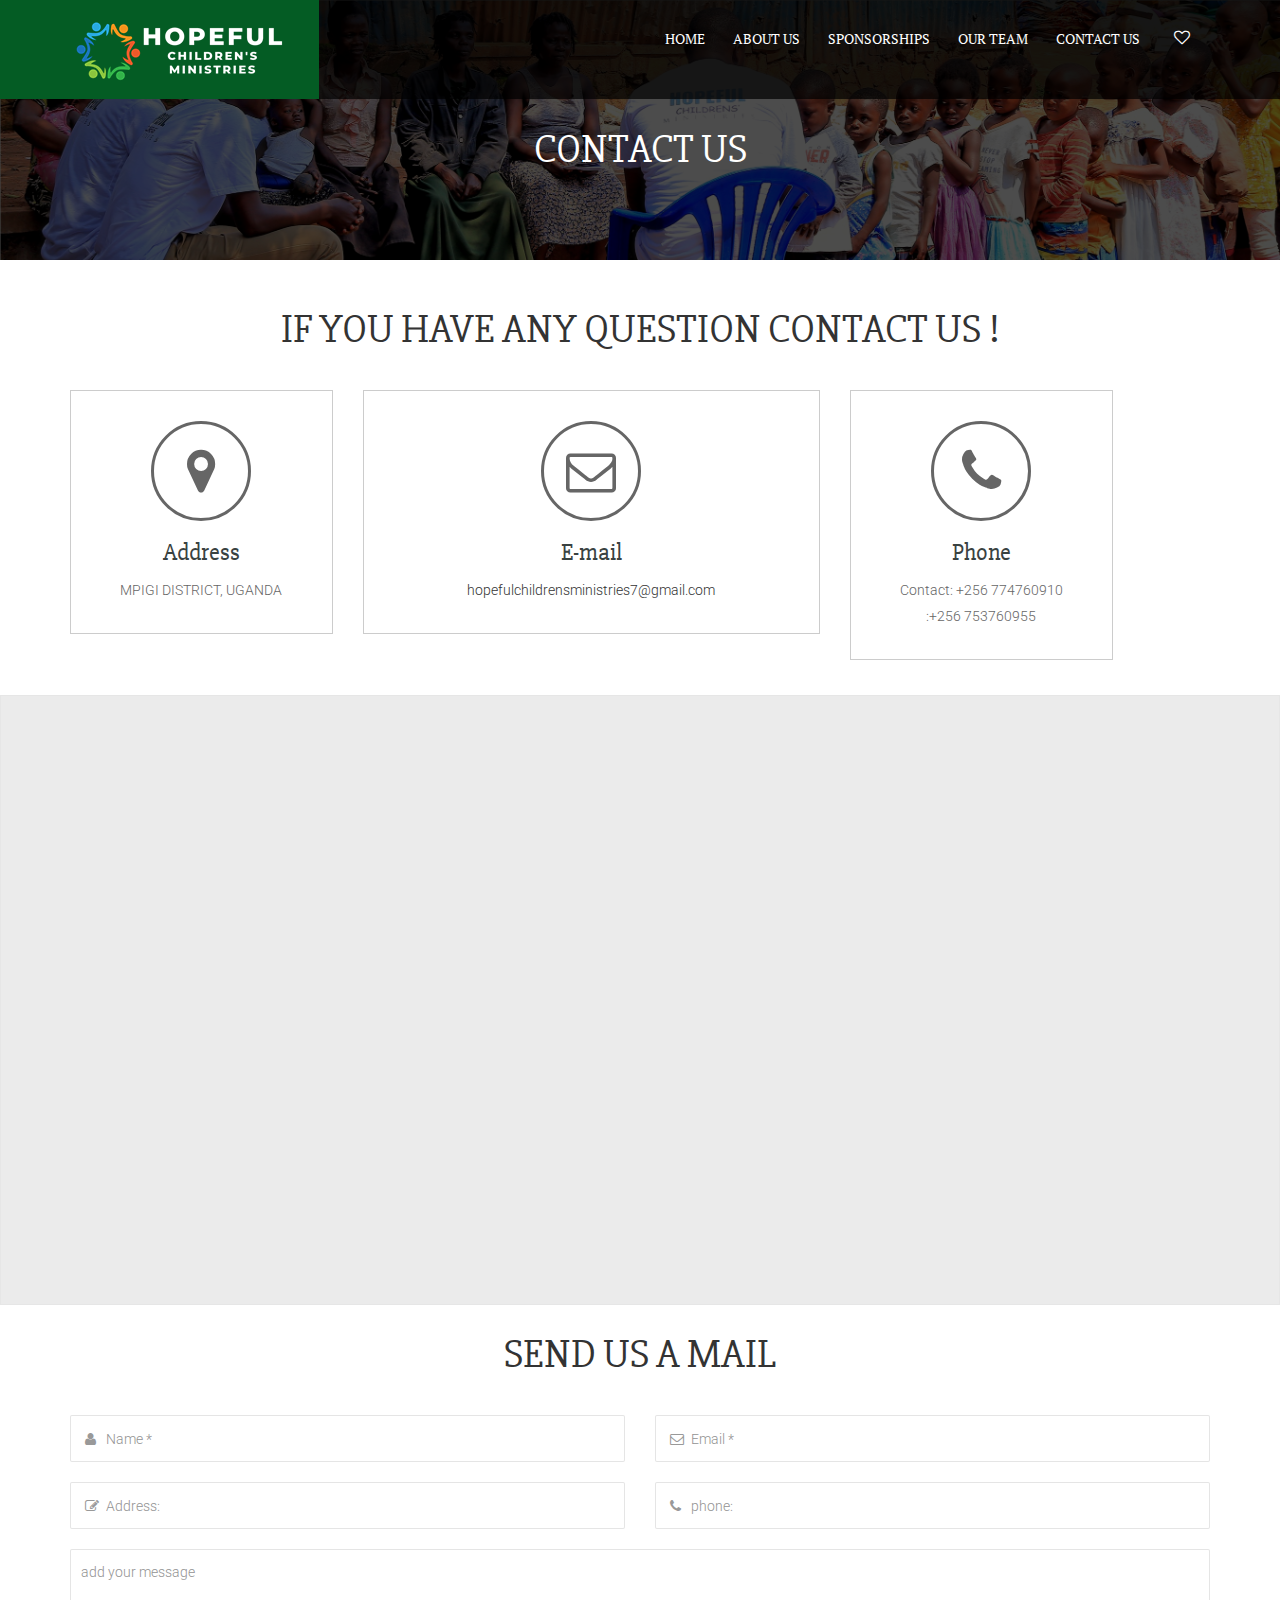
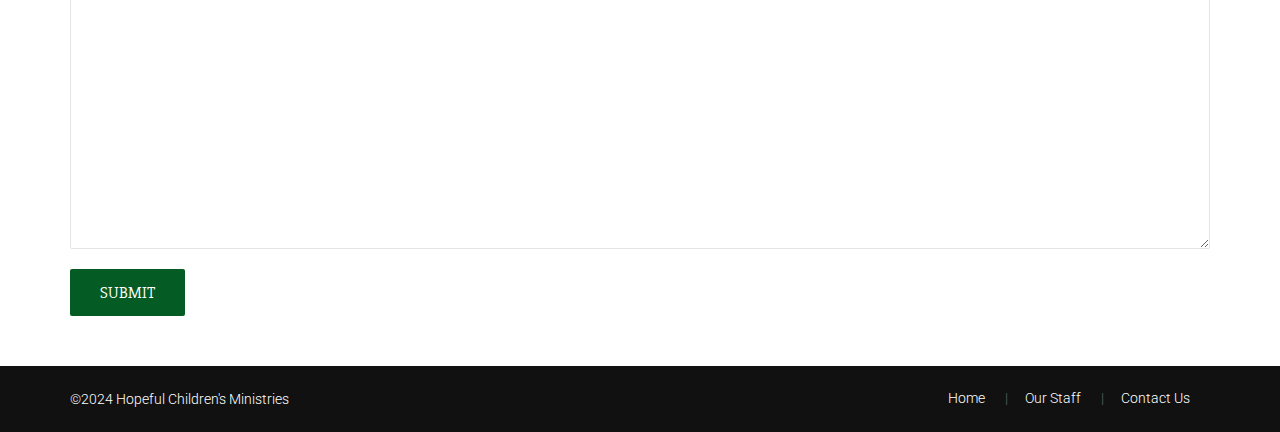
<file: contact-us.html>
<!DOCTYPE html>
<html lang="en">

<!-- Mirrored from kodeforest.com/html/feminist/contact-us.html by HTTrack Website Copier/3.x [XR&CO'2014], Fri, 16 Aug 2024 22:15:17 GMT -->
<head>
<meta charset="utf-8">
<meta http-equiv="X-UA-Compatible" content="IE=edge">
<meta name="viewport" content="width=device-width, initial-scale=1">
<!-- The above 3 meta tags *must* come first in the head; any other head content must come *after* these tags -->
<title>Hopeful Children's Ministries</title>
<!-- CUSTOM STYLE -->
<link href="style.css" rel="stylesheet">
<!-- THEME TYPO -->
<link href="css/themetypo.css" rel="stylesheet">
<!-- BOOTSTRAP -->
<link href="css/bootstrap.css" rel="stylesheet">
<!-- COLOR FILE -->
<link href="css/color.css" rel="stylesheet">
<!-- FONT AWESOME -->
<link href="css/font-awesome.min.css" rel="stylesheet">
<!-- BX SLIDER -->
<link href="css/jquery.bxslider.css" rel="stylesheet">

<link href="css/bootstrap-slider.css" rel="stylesheet">

<link href="css/widget.css" rel="stylesheet">

<link href="css/shortcode.css" rel="stylesheet">
<link href="js/dl-menu/component.css" rel="stylesheet">
<link href="css/responsive.css" rel="stylesheet">
<!-----------------Favicon-->
<link rel="apple-touch-icon" sizes="180x180" href="images/apple-touch-icon.png">
<link rel="icon" type="image/png" sizes="32x32" href="images/favicon-32x32.png">
<link rel="icon" type="image/png" sizes="16x16" href="images/favicon-16x16.png">
<link rel="manifest" href="images/site.webmanifest">
    <!-------------------Favicon-->

<!-- HTML5 shim and Respond.js for IE8 support of HTML5 elements and media queries -->
<!-- WARNING: Respond.js doesn't work if you view the page via file:// -->
<!--[if lt IE 9]>
  <script src="https://oss.maxcdn.com/html5shiv/3.7.2/html5shiv.min.js"></script>
  <script src="https://oss.maxcdn.com/respond/1.4.2/respond.min.js"></script>
<![endif]-->
</head>
<body>
<!--WRAPPER START-->
<div class="wrapper">
	<!--HEADER START-->
	<header>
    	<!--NAV CONTAINER START-->
    	<div class="nav-container">
            <div class="container">
                <!--LOGO START-->
                <div class="logo">
                    <img src="images/charity/logo.png" alt="">
                </div>
                <!--LOGOEND-->
                <!--NAVIGATION CONTENT START-->
                <div class="nav-content">
                    <div id="kode-responsive-navigation" class="dl-menuwrapper">
                        <button class="dl-trigger">Open Menu</button>
                        <ul class="dl-menu">
                            <li class="menu-item kode-parent-menu"><a href="index.html">Home</a>
                            </li>
                            <li><a href="about-us.html">About Us</a></li>
                            <li class="menu-item kode-parent-menu"><a href="sponsorships1.html">Sponsorships</a>
                               </li>

                            <li class="menu-item kode-parent-menu"><a href="team.html">Our Team</a>
                                </li>
                            
                            <li><a href="contact-us.html">Contact Us</a></li>
                        </ul>
                    </div>
                    <!--NAVIGATION START-->
                    <div class="navigation">
                        <ul>
                            <li class="menu-item kode-parent-menu" class="active"><a href="index.html">Home</a>
                            </li>
                            <li><a href="about-us.html">About Us</a></li>
                            <li class="menu-item kode-parent-menu"><a href="sponsorships1.html">Sponsorships</a>
                                </li>

                            <li class="menu-item kode-parent-menu"><a href="team.html">Our Team</a>
                               </li>
                            
                            <li><a href="contact-us.html">Contact Us</a></li>
                        </ul>
                    </div>
                    <!--NAVIGATION END-->
                    <div class="kf-nav-options">
                        <ul>
                            <li><a href="donate.html"><i class="fa fa-heart-o"></i></a></li>
                        </ul>
                    </div>
                </div>
                <!--NAVIGATION CONTENT END-->
            </div>
        </div>
        <!--NAV CONTAINER END-->
    </header>
    <!--HEADER END-->
    <div class="inner-banner">
    	<div class="container">
        	<h2>Contact Us </h2>
            
        </div>
    </div>
    <!--CONTENT START-->
    <div class="content">
    	<!--CONTACT SECTION START-->
    	<section>
        	<div class="container">
            	<!--HEADER SECTION START-->
            	<div class="section-header">
                	<h2>If you have any question contact us !</h2>
                    
                </div>
                <!--HEADER SECTION END-->
                <div class="row">
                	<div class="col-md-3 col-sm-6">
                    	<div class="kode-contact-icon">
                        	<i class="fa fa-map-marker"></i>
                        	<h2>Address</h2>
                            <p>MPIGI DISTRICT, UGANDA</p>
                        </div>
                    </div>
                    <div class="col-md-5 col-sm-6">
                    	<div class="kode-contact-icon">
                        	<i class="fa fa-envelope-o"></i>
                        	<h2>E-mail</h2>
                            <p><a href="mailto:info@kodeforest.com"> hopefulchildrensministries7@gmail.com</a></p>
                        </div>
                    </div>
                    <div class="col-md-3 col-sm-6">
                    	<div class="kode-contact-icon">
                        	<i class="fa fa-phone"></i>
                        	<h2>Phone</h2>
                            <p>Contact: +256 774760910</p>
                            <p>:+256 753760955</p>
                        </div>
                    </div>
                </div>
            </div>
        </section>
        <!--CONTACT SECTION END-->
        <!--LOCATION MAP START-->
        <section class="kode-map">
        	<iframe src="https://www.google.com/maps/embed?pb=!1m17!1m12!1m3!1d3989.784342261354!2d32.32205297496447!3d0.2364616997612164!2m3!1f0!2f0!3f0!3m2!1i1024!2i768!4f13.1!3m2!1m1!2zMMKwMTQnMTEuMyJOIDMywrAxOScyOC43IkU!5e0!3m2!1sen!2sug!4v1726474336384!5m2!1sen!2sug" width="100%" height="600" style="border:0;" allowfullscreen="" loading="lazy" referrerpolicy="no-referrer-when-downgrade"></iframe>
        </section>
        <!--LOCATION MAP END-->
        <section class="kode-contact">
        	<div class="container">
            	<div class="section-header">
                	<h2>Send us a mail</h2>
                </div>
				<form method="POST" class="comments-form" id="form">

                    <input type="hidden" name="access_key" value="24f10371-4cf9-4170-9273-1cb83e1820b2">

                <div class="row">
                	<div class="col-md-6">
                    	<div class="input-container">
                        	<i class="fa fa-user"></i>
                        	<input id="name" name="name" class="required" placeholder="Name *" required>
                        </div>
                    </div>
                    <div class="col-md-6">
                    	<div class="input-container">
                        	<i class="fa fa-envelope-o"></i>
                        	<input id="email" name="email" class="required email" placeholder="Email *" required>
                        </div>
                    </div>
                    <div class="col-md-6">
                    	<div class="input-container">
                        	<i class="fa fa-pencil-square-o"></i>
                        	<input name="address" id="address" placeholder="Address:" required>
                        </div>
                    </div>
					<div class="col-md-6">
                    	<div class="input-container">
                        	<i class="fa fa-phone"></i>
                        	<input name="phone" id="phone" placeholder="phone:">
                        </div>
                    </div>
                    <div class="col-md-12">
                    	<div class="input-container">
                        	<textarea name="message" id="message" placeholder="add your message" required></textarea>
                        </div>
                    </div>

                    <div class="col-md-12">
						<input class="btn-filled" type="submit" value="Submit">                    	
                    </div>
                    <div id="result"></div>
                    <!----------js submit-->
                    <script>
                        const form = document.getElementById('form');
                        const result = document.getElementById('result');
                        
                        form.addEventListener('submit', function(e) {
                            const formData = new FormData(form);
                            e.preventDefault();
                        
                            const object = Object.fromEntries(formData);
                            const json = JSON.stringify(object);
                        
                            result.innerHTML = "Please wait..."
                        
                            fetch('https://api.web3forms.com/submit', {
                                    method: 'POST',
                                    headers: {
                                        'Content-Type': 'application/json',
                                        'Accept': 'application/json'
                                    },
                                    body: json
                                })
                                .then(async (response) => {
                                    let json = await response.json();
                                    if (response.status === 200) {
                                        result.innerHTML = json.message;
                                    } else {
                                        console.log(response);
                                        result.innerHTML = json.message;
                                    }
                                })
                                .catch(error => {
                                    console.log(error);
                                    result.innerHTML = "Something went wrong!";
                                })
                                .then(function() {
                                    form.reset();
                                    setTimeout(() => {
                                        result.style.display = "none";
                                    }, 3000);
                                });
                        });
                        </script>
                    <!-----------js submit end-->
                </div>
				</form>
            </div>
        </section>
       
    </div>
    <!--CONTENT END-->
    
    <!--COPYRIGHTS START-->
    <div class="copyrights">
        <div class="container">
            <p>©2024 Hopeful Children's Ministries</p>
            <div class="footer-nav">
                <ul>
                    <li><a href="index.html">Home</a></li>
                    <li><a href="team.html">Our Staff</a></li>
                    <li><a href="contact-us.html">Contact Us</a></li>
                </ul>
            </div>
        </div>
    </div>
    <!--COPYRIGHTS END-->
</div>
<!--WRAPPER END-->

<!-- jQuery (necessary for Bootstrap's JavaScript plugins) -->
<script src="js/jquery.min.js"></script>
<!-- Include all compiled plugins (below), or include individual files as needed -->
<script src="js/bootstrap.min.js"></script>
<script src="js/jquery.bxslider.min.js"></script>
<script src="js/jquery.counterup.min.js"></script> 
<script src="js/jquery.accordion.js"></script> 
<script src="http://maps.google.com/maps/api/js?sensor=false"></script> 
<script src="js/map.js"></script>
<script src="js/dl-menu/modernizr.custom.js"></script> 
<script src="js/dl-menu/jquery.dlmenu.js"></script> 
<script src="js/functions.js"></script>
</body>

<!-- Mirrored from kodeforest.com/html/feminist/contact-us.html by HTTrack Website Copier/3.x [XR&CO'2014], Fri, 16 Aug 2024 22:15:19 GMT -->
</html>
</file>
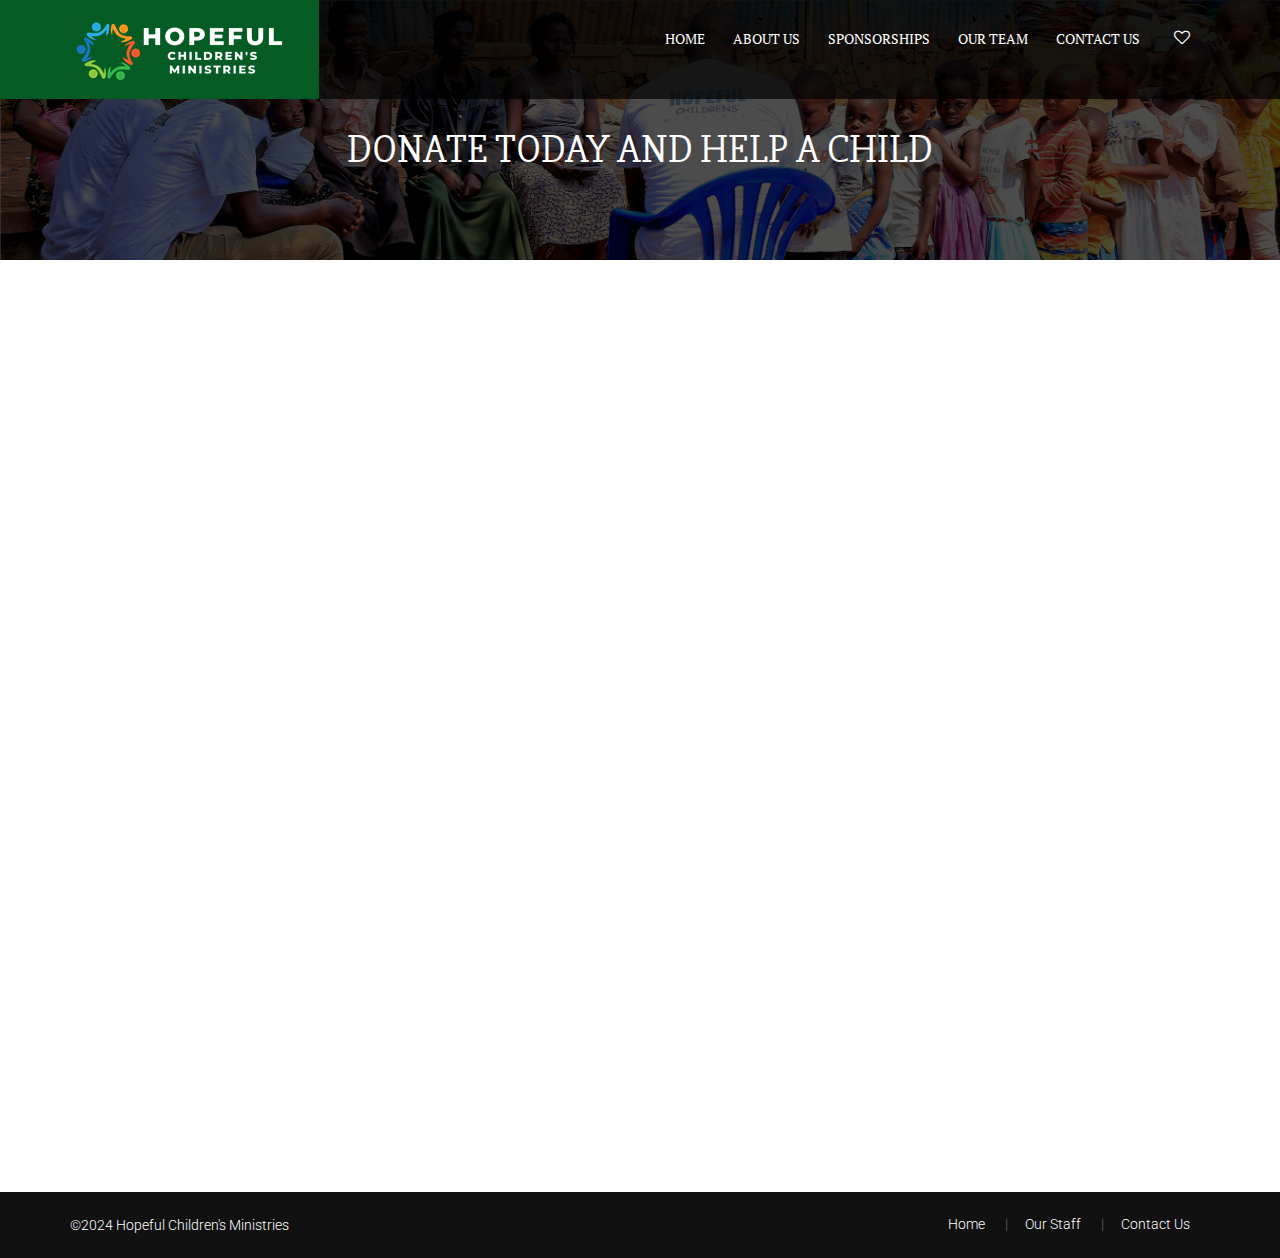
<file: donate.html>
<!DOCTYPE html>
<html lang="en">

<!-- Mirrored from kodeforest.com/html/feminist/donate.html by HTTrack Website Copier/3.x [XR&CO'2014], Fri, 16 Aug 2024 22:15:19 GMT -->

<head>
    <meta charset="utf-8">
    <meta http-equiv="X-UA-Compatible" content="IE=edge">
    <meta name="viewport" content="width=device-width, initial-scale=1">
    <!-- The above 3 meta tags *must* come first in the head; any other head content must come *after* these tags -->
    <title>Hopeful Children's Ministries</title>
    <!-- CUSTOM STYLE -->
    <link href="style.css" rel="stylesheet">
    <!-- THEME TYPO -->
    <link href="css/themetypo.css" rel="stylesheet">
    <!-- BOOTSTRAP -->
    <link href="css/bootstrap.css" rel="stylesheet">
    <!-- COLOR FILE -->
    <link href="css/color.css" rel="stylesheet">
    <!-- FONT AWESOME -->
    <link href="css/font-awesome.min.css" rel="stylesheet">
    <!-- BX SLIDER -->
    <link href="css/jquery.bxslider.css" rel="stylesheet">

    <link href="css/bootstrap-slider.css" rel="stylesheet">

    <link href="css/widget.css" rel="stylesheet">

    <link href="css/shortcode.css" rel="stylesheet">
    <link href="js/dl-menu/component.css" rel="stylesheet">
    <link href="css/responsive.css" rel="stylesheet">
    <!-----------------Favicon-->
    <link rel="apple-touch-icon" sizes="180x180" href="images/apple-touch-icon.png">
<link rel="icon" type="image/png" sizes="32x32" href="images/favicon-32x32.png">
<link rel="icon" type="image/png" sizes="16x16" href="images/favicon-16x16.png">
<link rel="manifest" href="images/site.webmanifest">
    <!-------------------Favicon-->
    <!-- HTML5 shim and Respond.js for IE8 support of HTML5 elements and media queries -->
    <!-- WARNING: Respond.js doesn't work if you view the page via file:// -->
    <!--[if lt IE 9]>
  <script src="https://oss.maxcdn.com/html5shiv/3.7.2/html5shiv.min.js"></script>
  <script src="https://oss.maxcdn.com/respond/1.4.2/respond.min.js"></script>
<![endif]-->
</head>

<body>
    <!--WRAPPER START-->
    <div class="wrapper">
        <!--HEADER START-->
        <header>
            <!--NAV CONTAINER START-->
            <div class="nav-container">
                <div class="container">
                    <!--LOGO START-->
                    <div class="logo">
                        <img src="images/charity/logo.png" alt="">
                    </div>
                    <!--LOGOEND-->
                    <!--NAVIGATION CONTENT START-->
                    <div class="nav-content">
                        <div id="kode-responsive-navigation" class="dl-menuwrapper">
                            <button class="dl-trigger">Open Menu</button>
                            <ul class="dl-menu">
                                <li class="menu-item kode-parent-menu"><a href="index.html">Home</a>
                                </li>
                                <li><a href="about-us.html">About Us</a></li>
                                <li class="menu-item kode-parent-menu"><a href="sponsorships1.html">Sponsorships</a>
                                </li>

                                <li class="menu-item kode-parent-menu"><a href="team.html">Our Team</a>
                                </li>

                                <li><a href="contact-us.html">Contact Us</a></li>
                            </ul>
                        </div>
                        <!--NAVIGATION START-->
                        <div class="navigation">
                            <ul>
                                <li class="menu-item kode-parent-menu" class="active"><a href="index.html">Home</a>
                                </li>
                                <li><a href="about-us.html">About Us</a></li>
                                <li class="menu-item kode-parent-menu"><a href="sponsorships1.html">Sponsorships</a>
                                </li>

                                <li class="menu-item kode-parent-menu"><a href="team.html">Our Team</a>
                                </li>

                                <li><a href="contact-us.html">Contact Us</a></li>
                            </ul>
                        </div>
                        <!--NAVIGATION END-->
                        <div class="kf-nav-options">
                            <ul>
                                <li><a href="l.html"><i class="fa fa-heart-o"></i></a></li>
                            </ul>
                        </div>
                    </div>
                    <!--NAVIGATION CONTENT END-->
                </div>
            </div>
            <!--NAV CONTAINER END-->
        </header>
        <!--HEADER END-->
        <div class="inner-banner">
            <div class="container">
                <h2>Donate today and help a child </h2>
            </div>
        </div>

        <!--Donate start-->
        <div style="margin-left:35%; padding-top:100px;">
            <script src="https://donorbox.org/widget.js" paypalExpress="false"></script><iframe
            src="https://donorbox.org/embed/hopeful-children-s-ministries?default_interval=d" name="donorbox"
            allowpaymentrequest="allowpaymentrequest" seamless="seamless" frameborder="0" scrolling="no" height="900px"
            width="100%" style="max-width: 500px; min-width: 250px; max-height:none!important" allow="payment"></iframe>
        </div>
        <!-------Donante end-->

        <!--COPYRIGHTS START-->
        <div class="copyrights">
            <div class="container">
                <p>©2024 Hopeful Children's Ministries</p>
                <div class="footer-nav">
                    <ul>
                        <li><a href="index.html">Home</a></li>
                        <li><a href="team.html">Our Staff</a></li>
                        <li><a href="contact-us.html">Contact Us</a></li>
                    </ul>
                </div>
            </div>
        </div>
        <!--COPYRIGHTS END-->
    </div>
    <!--WRAPPER END-->

    <!-- jQuery (necessary for Bootstrap's JavaScript plugins) -->
    <script src="js/jquery.min.js"></script>
    <!-- Include all compiled plugins (below), or include individual files as needed -->
    <script src="js/bootstrap.min.js"></script>
    <script src="js/jquery.bxslider.min.js"></script>
    <script src="js/bootstrap-slider.js"></script>
    <script src="js/waypoints.min.js"></script>
    <script src="js/jquery.counterup.min.js"></script>
    <script src="js/bg-moving.js"></script>
    <script src="js/dl-menu/modernizr.custom.js"></script>
    <script src="js/dl-menu/jquery.dlmenu.js"></script>
    <script src="js/functions.js"></script>
</body>

<!-- Mirrored from kodeforest.com/html/feminist/donate.html by HTTrack Website Copier/3.x [XR&CO'2014], Fri, 16 Aug 2024 22:15:19 GMT -->

</html>
</file>
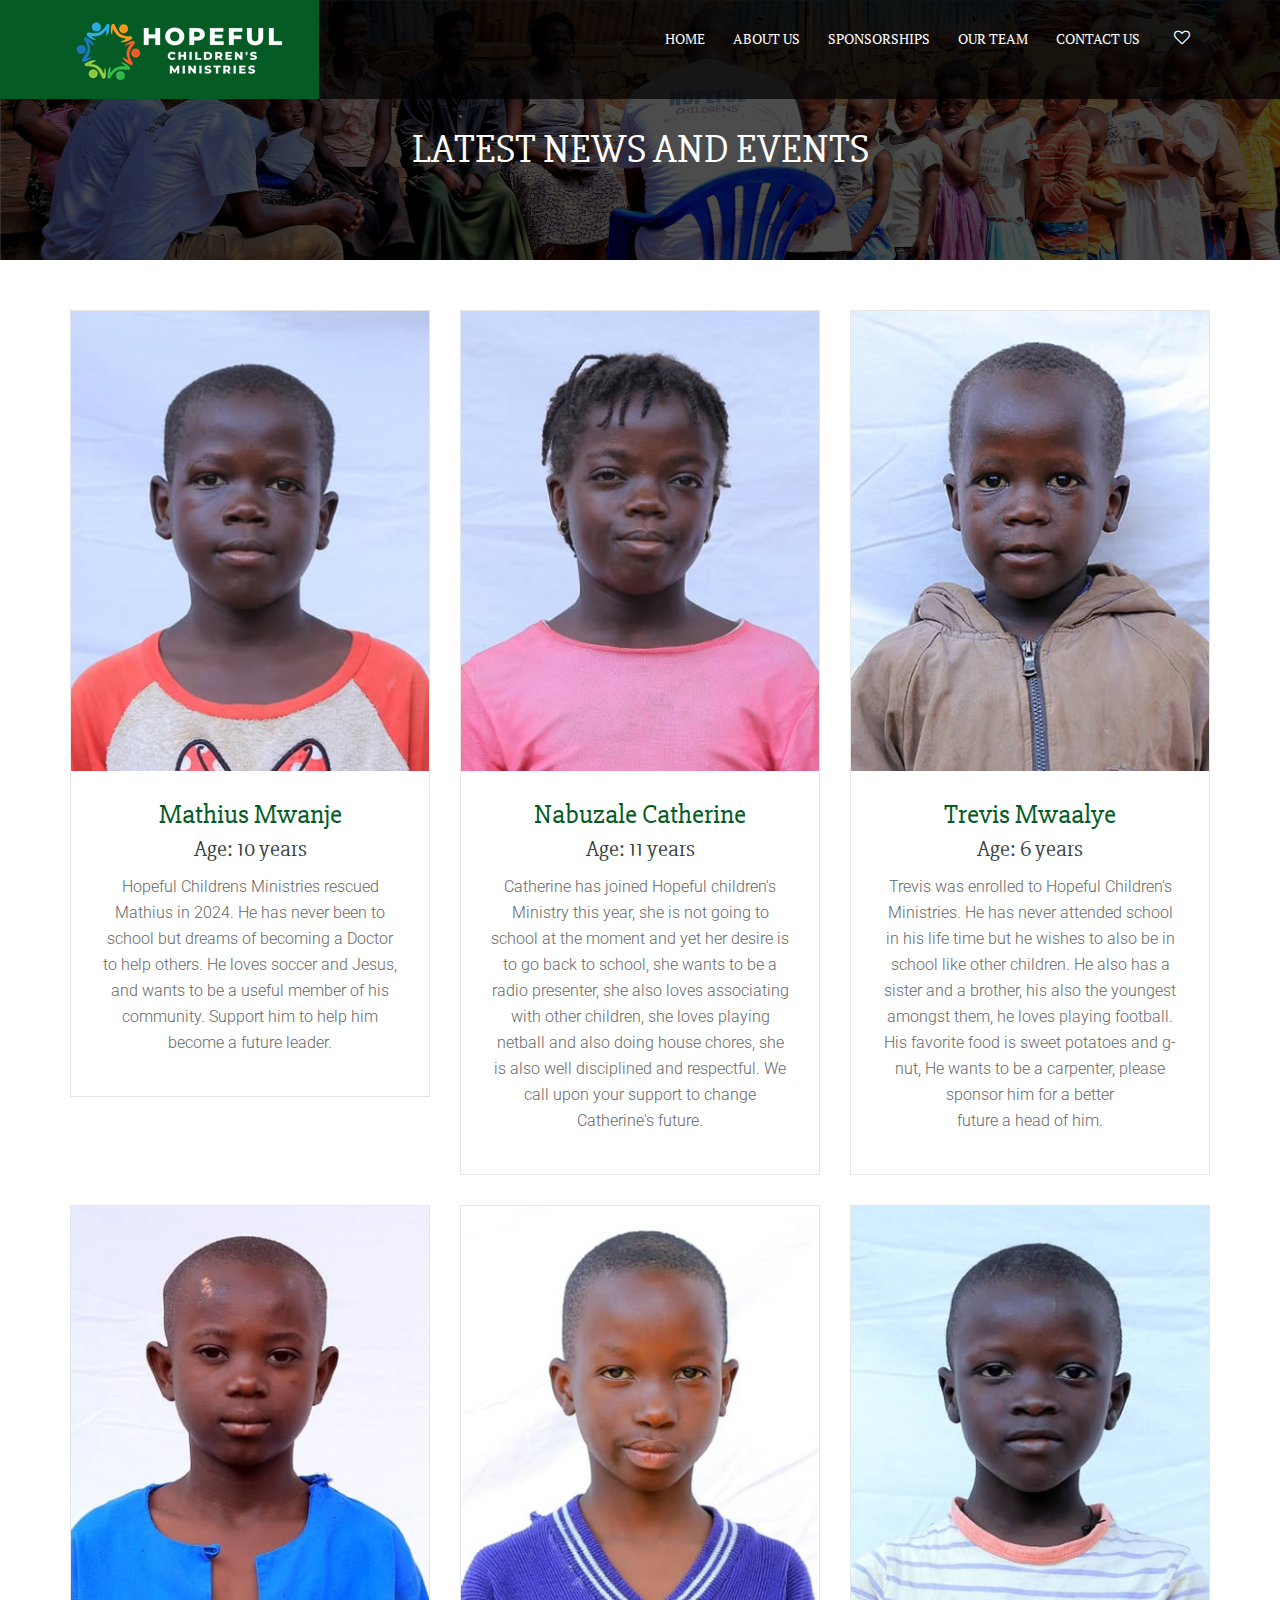
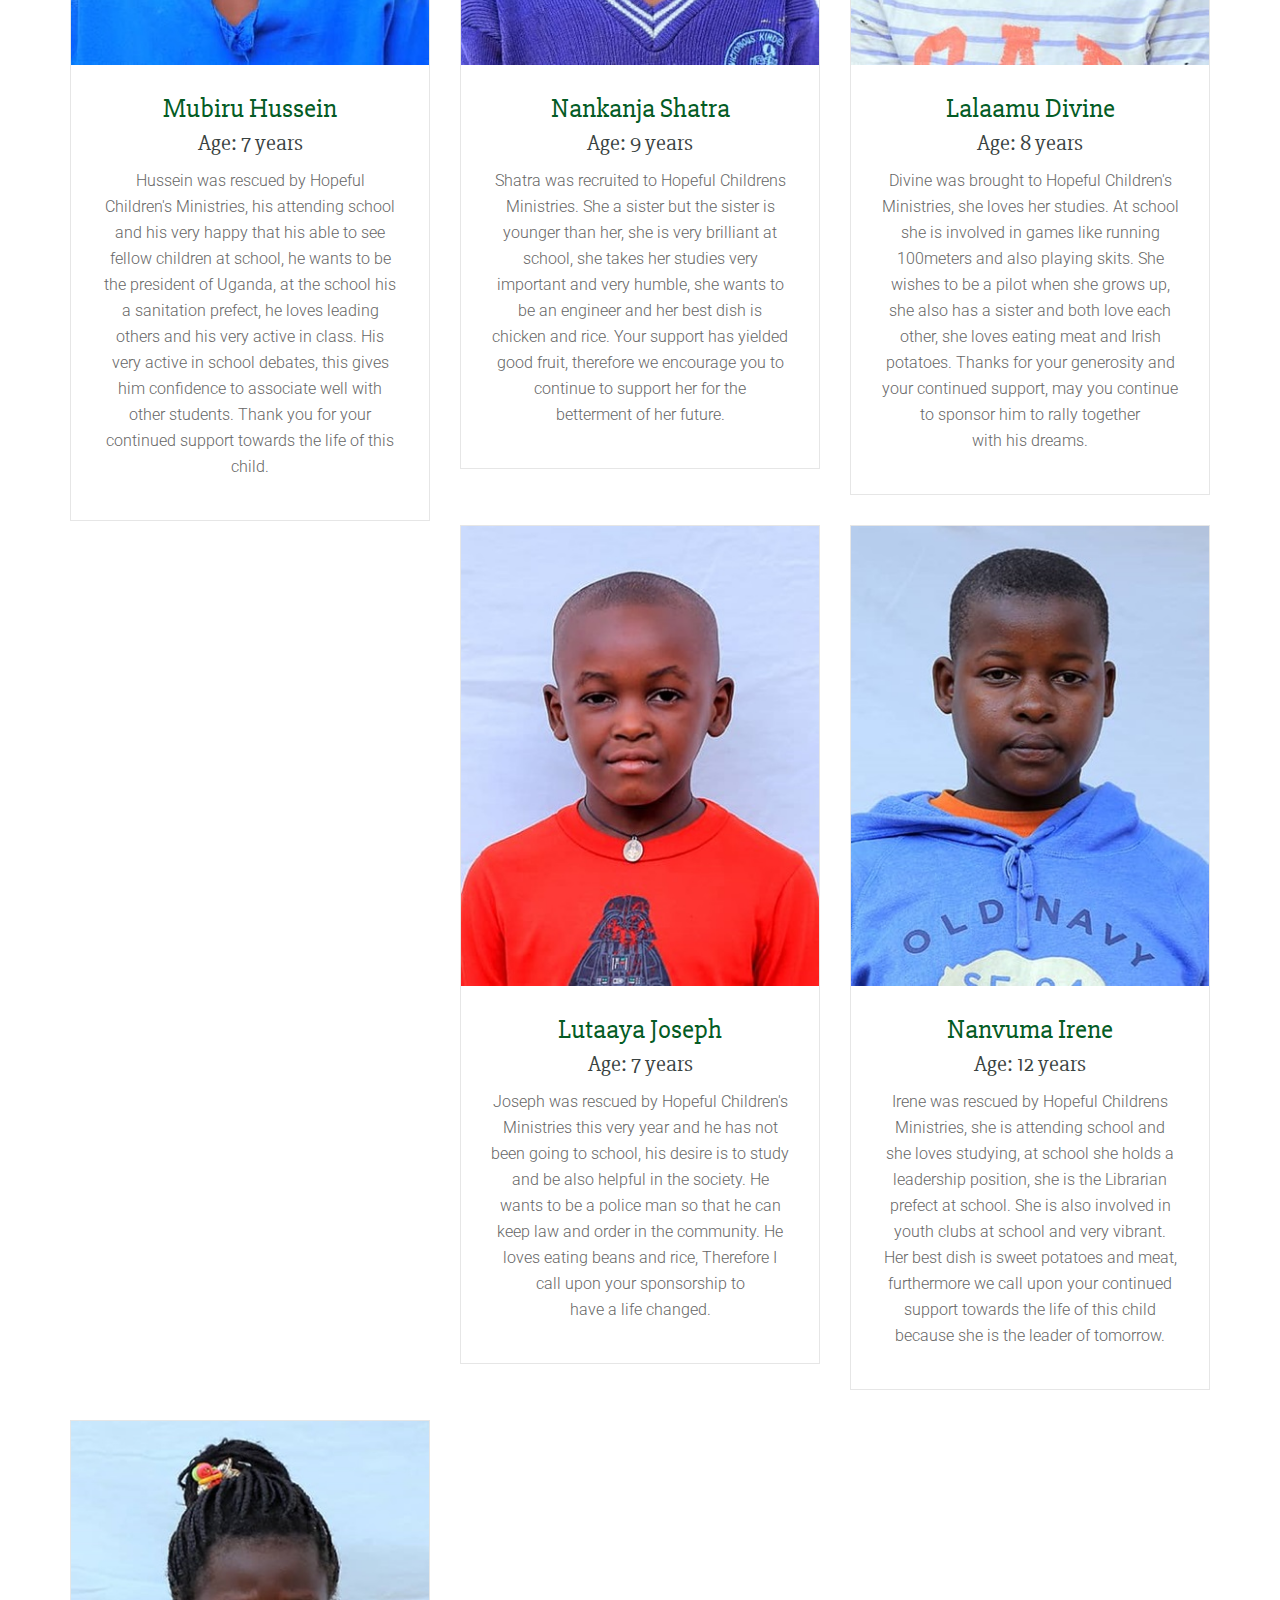
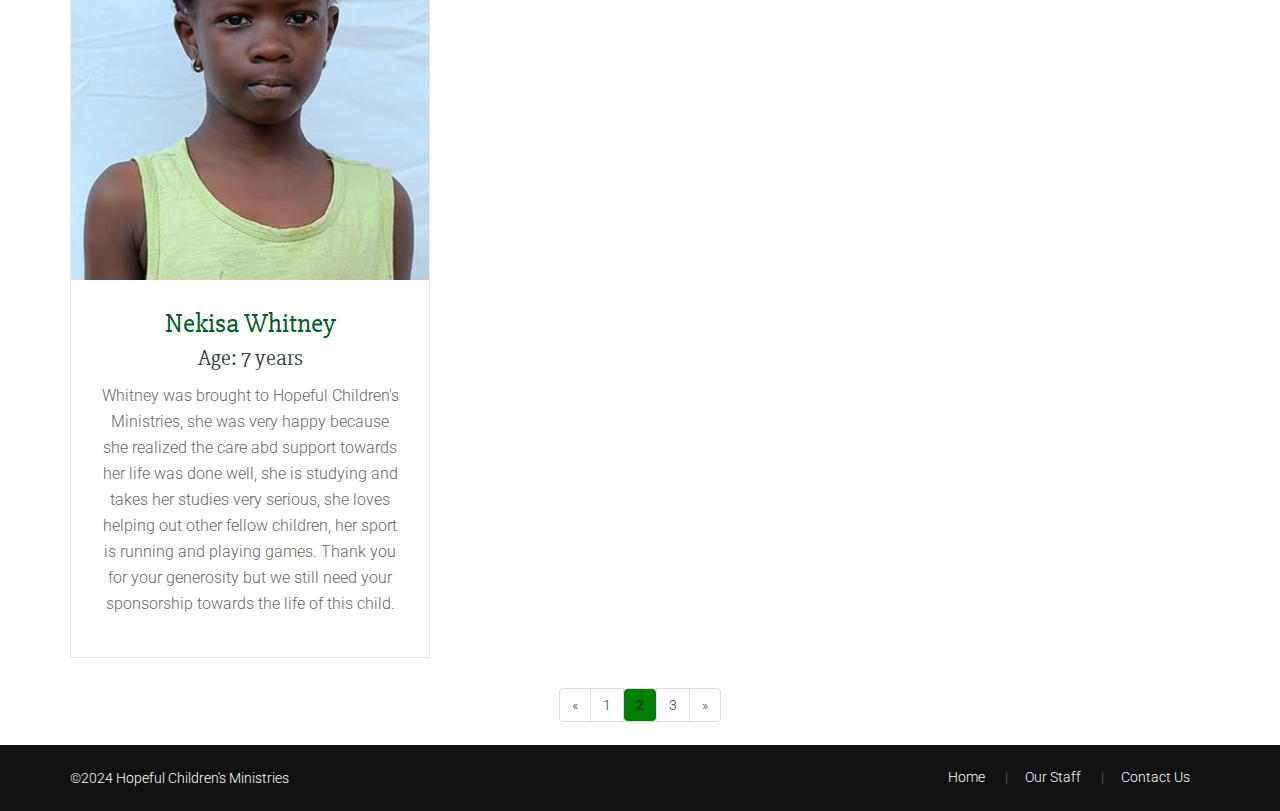
<file: sponsorships2.html>
<!DOCTYPE html>
<html lang="en">

<!-- Mirrored from kodeforest.com/html/Hopeful Children's Ministries/latest-news-2.html by HTTrack Website Copier/3.x [XR&CO'2014], Fri, 16 Aug 2024 22:14:30 GMT -->

<head>
    <meta charset="utf-8">
    <meta http-equiv="X-UA-Compatible" content="IE=edge">
    <meta name="viewport" content="width=device-width, initial-scale=1">
    <!-- The above 3 meta tags *must* come first in the head; any other head content must come *after* these tags -->
    <title>Hopeful Children's Ministries</title>
    <!-- CUSTOM STYLE -->
    <link href="style.css" rel="stylesheet">
    <!-- THEME TYPO -->
    <link href="css/themetypo.css" rel="stylesheet">
    <!-- BOOTSTRAP -->
    <link href="css/bootstrap.css" rel="stylesheet">
    <!-- COLOR FILE -->
    <link href="css/color.css" rel="stylesheet">
    <!-- FONT AWESOME -->
    <link href="css/font-awesome.min.css" rel="stylesheet">
    <!-- BX SLIDER -->
    <link href="css/jquery.bxslider.css" rel="stylesheet">

    <link href="css/bootstrap-slider.css" rel="stylesheet">

    <link href="css/widget.css" rel="stylesheet">

    <link href="css/shortcode.css" rel="stylesheet">
    <link href="js/dl-menu/component.css" rel="stylesheet">
    <link href="css/responsive.css" rel="stylesheet">
    <!-----------------Favicon-->
    <link rel="apple-touch-icon" sizes="180x180" href="images/apple-touch-icon.png">
<link rel="icon" type="image/png" sizes="32x32" href="images/favicon-32x32.png">
<link rel="icon" type="image/png" sizes="16x16" href="images/favicon-16x16.png">
<link rel="manifest" href="images/site.webmanifest">
    <!-------------------Favicon-->
    <!-- HTML5 shim and Respond.js for IE8 support of HTML5 elements and media queries -->
    <!-- WARNING: Respond.js doesn't work if you view the page via file:// -->
    <!--[if lt IE 9]>
  <script src="https://oss.maxcdn.com/html5shiv/3.7.2/html5shiv.min.js"></script>
  <script src="https://oss.maxcdn.com/respond/1.4.2/respond.min.js"></script>
<![endif]-->
</head>

<body>
    <!--WRAPPER START-->
    <div class="wrapper">
        <!--HEADER START-->
        <header>
            <!--NAV CONTAINER START-->
            <div class="nav-container">
                <div class="container">
                    <!--LOGO START-->
                    <div class="logo">
                        <img src="images/charity/logo.png" alt="">
                    </div>
                    <!--LOGOEND-->
                    <!--NAVIGATION CONTENT START-->
                    <div class="nav-content">
                        <div id="kode-responsive-navigation" class="dl-menuwrapper">
                            <button class="dl-trigger">Open Menu</button>
                            <ul class="dl-menu">
                                <li class="menu-item kode-parent-menu"><a href="index.html">Home</a>
                                </li>
                                <li><a href="about-us.html">About Us</a></li>
                                <li class="menu-item kode-parent-menu"><a href="sponsorships1.html">Sponsorships</a>
                                   </li>

                                <li class="menu-item kode-parent-menu"><a href="team.html">Our Team</a>
                                    </li>
                                
                                <li><a href="contact-us.html">Contact Us</a></li>
                            </ul>
                        </div>
                        <!--NAVIGATION START-->
                        <div class="navigation">
                            <ul>
                                <li class="menu-item kode-parent-menu" class="active"><a href="index.html">Home</a>
                                </li>
                                <li><a href="about-us.html">About Us</a></li>
                                <li class="menu-item kode-parent-menu"><a href="sponsorships1.html">Sponsorships</a>
                                    </li>

                                <li class="menu-item kode-parent-menu"><a href="team.html">Our Team</a>
                                   </li>
                                
                                <li><a href="contact-us.html">Contact Us</a></li>
                            </ul>
                        </div>
                        <!--NAVIGATION END-->
                        <div class="kf-nav-options">
                            <ul>
                                <li><a href="donate.html"><i class="fa fa-heart-o"></i></a></li>
                            </ul>
                        </div>
                    </div>
                    <!--NAVIGATION CONTENT END-->
                </div>
            </div>
            <!--NAV CONTAINER END-->
        </header>
        <!--HEADER END-->
        <div class="inner-banner">
            <div class="container">
                <h2>latest news and events </h2>
                
            </div>
        </div>
        <!--CONTENT START-->
        <div class="content">
            <div class="container">
                <div class="content-cover">
                    <div class="row">
                        <!--NEWS LIST START-->
                        <div class="col-md-4">
                            <div class="kode-event-list-2">
                                <div class="kode-thumb">
                                    <a href="#"><img src="images/charity/Mathius.M.jpg" alt=""></a>
                                </div>
                                <div class="kode-text">
                                    <h2>Mathius  Mwanje</h2>
                                    <h3>Age: 10 years</h3>
                                    <p class="title">Hopeful Childrens Ministries rescued Mathius in 2024. He has never been to school but dreams of becoming a Doctor to help others. He loves soccer and Jesus, and wants to be a useful member of his community. Support him to help him become a future leader.</p>
                                </div>
                            </div>
                        </div>
                        <!--NEWS LIST END-->
                        <!--NEWS LIST START-->
                        <div class="col-md-4">
                            <div class="kode-event-list-2">
                                <div class="kode-thumb">
                                    <a href="#"><img src="images/charity/Catherin.jpg" alt=""></a>
                                </div>
                                <div class="kode-text">
                                    <h2>Nabuzale Catherine</h2>
                                    <h3>Age: 11 years</h3>
                                    <p class="title">Catherine has joined Hopeful children's Ministry this year, she is not going to school at the moment and yet her desire is to go back to school, she wants to be a radio presenter, she also loves associating with other children, she loves playing netball and also doing house chores, she is also well disciplined and respectful. We call upon your support to change Catherine's future.</p>
                                </div>
                            </div>
                        </div>
                        <!--NEWS LIST END-->
                        <!--NEWS LIST START-->
                        <div class="col-md-4">
                            <div class="kode-event-list-2">
                                <div class="kode-thumb">
                                    <a href="#"><img src="images/charity/Trevis.jpg" alt=""></a>
                                </div>
                                <div class="kode-text">
                                    <h2>Trevis Mwaalye</h2>
                                    <h3>Age: 6 years</h3>
                                    <p class="title">Trevis was enrolled to Hopeful Children's Ministries. He has never attended school in his life time but he wishes to also be in school like other children. He also has a sister and a brother, his also the youngest amongst them, he loves playing football. His favorite food is sweet potatoes and g-nut, He wants to be a carpenter,  please sponsor him for a better future a head of him.</p>
                                </div>
                            </div>
                        </div>
                        <!--NEWS LIST END-->
                        <!--NEWS LIST START-->
                        <div class="col-md-4">
                            <div class="kode-event-list-2">
                                <div class="kode-thumb">
                                    <a href="#"><img src="images/charity/Mubiru.jpg" alt=""></a>
                                </div>
                                <div class="kode-text">
                                    <h2>Mubiru Hussein</h2>
                                    <h3>Age: 7 years</h3>
                                    <p class="title">Hussein was rescued by Hopeful Children's Ministries, his attending school and his very happy that his able to see fellow children at school, he wants to be the president of Uganda, at the school his a sanitation prefect, he loves leading others and his very active in class. His very active in school debates, this gives him confidence to associate well with other students. Thank you for your continued support towards the life of  this child.</p>
                                </div>
                            </div>
                        </div>
                        <!--NEWS LIST END-->
                        <!--NEWS LIST START-->
                        <div class="col-md-4">
                            <div class="kode-event-list-2">
                                <div class="kode-thumb">
                                    <a href="#"><img src="images/charity/Shatra.jpg" alt=""></a>
                                </div>
                                <div class="kode-text">
                                    <h2>Nankanja Shatra</h2>
                                    <h3>Age: 9 years</h3>
                                    <p class="title">Shatra was recruited to Hopeful Childrens Ministries. She a sister but the sister is younger than her, she is very brilliant at school, she takes her studies very important and very humble, she wants to be an engineer  and her best dish is chicken and rice. Your support has yielded good fruit, therefore we encourage you to continue to support  her for the betterment of her future.</p>
                                </div>
                            </div>
                        </div>
                        <!--NEWS LIST END-->
                        <!--NEWS LIST START-->
                        <div class="col-md-4">
                            <div class="kode-event-list-2">
                                <div class="kode-thumb">
                                    <a href="#"><img src="images/charity/Divine.jpg" alt=""></a>
                                </div>
                                <div class="kode-text">
                                    <h2>Lalaamu Divine</h2>
                                    <h3>Age: 8 years</h3>
                                    <p class="title">Divine was brought to Hopeful Children's Ministries, she loves her studies. At school she is involved in games like running 100meters and also playing skits. She wishes to be a pilot when she grows up, she also has a sister and both love each other,  she loves eating meat and Irish potatoes. Thanks for your generosity and your continued support, may you continue to sponsor him to rally together with his dreams.</p>
                                </div>
                            </div>
                        </div>
                        <!--NEWS LIST END-->
                        <!--NEWS LIST START-->
                        <div class="col-md-4">
                            <div class="kode-event-list-2">
                                <div class="kode-thumb">
                                    <a href="#"><img src="images/charity/Joseph.jpg" alt=""></a>
                                </div>
                                <div class="kode-text">
                                    <h2>Lutaaya Joseph</h2>
                                    <h3>Age: 7 years</h3>
                                    <p class="title">Joseph was rescued by Hopeful Children's Ministries this very year and he has not been going to school, his desire is to study and be also helpful in the society. He wants to be a  police man so that he  can keep law and order in the community. He loves eating  beans and rice, Therefore I call upon your sponsorship to have a life changed.</p>
                                </div>
                            </div>
                        </div>
                        <!--NEWS LIST END-->
                        <!--NEWS LIST START-->
                        <div class="col-md-4">
                            <div class="kode-event-list-2">
                                <div class="kode-thumb">
                                    <a href="#"><img src="images/charity/Irene.jpg" alt=""></a>
                                </div>
                                <div class="kode-text">
                                    <h2>Nanvuma Irene</h2>
                                    <h3>Age: 12 years</h3>
                                    <p class="title">Irene was rescued by Hopeful Childrens Ministries, she is attending school and she loves studying, at school she holds a leadership position, she is the Librarian prefect at school. She is also involved in youth clubs at school and very vibrant. Her best dish is sweet potatoes and meat, furthermore we call upon your continued support towards the life of this child because she is the leader of tomorrow.</p>
                                </div>
                            </div>
                        </div>
                        <!--NEWS LIST END-->
                        <!--NEWS LIST START-->
                        <div class="col-md-4">
                            <div class="kode-event-list-2">
                                <div class="kode-thumb">
                                    <a href="#"><img src="images/charity/Whitney.jpg" alt=""></a>
                                </div>
                                <div class="kode-text">
                                    <h2>Nekisa Whitney</h2>
                                    <h3>Age: 7 years</h3>
                                    <p class="title">Whitney was brought to Hopeful Children's Ministries, she was very happy because she realized the care abd support towards her life was done well, she is studying and takes her studies very serious, she loves helping out other fellow children, her sport is running and playing games. Thank you for your generosity but we still need your sponsorship towards the life of this child.</p>
                                </div>
                            </div>
                        </div>
                        <!--NEWS LIST END-->
                    </div>
                    <!--PAGINATION START-->
                <nav>
                    <ul class="pagination">
                      <li>
                        <a href="sponsorships2.html" aria-label="Previous">
                          <span aria-hidden="true">&laquo;</span>
                        </a>
                      </li>
                      <li><a href="sponsorships1.html">1</a></li>
                      <li><a href="sponsorships2.html" class="active">2</a></li>
                      <li><a href="sponsorships3.html">3</a></li>
                      <li>
                        <a href="sponsorships3.html" aria-label="Next">
                          <span aria-hidden="true">&raquo;</span>
                        </a>
                      </li>
                    </ul>
                </nav>
                  <!--PAGINATION END-->
                </div>
            </div>
        </div>
        <!--CONTENT END-->
       
        <!--COPYRIGHTS START-->
        <div class="copyrights">
            <div class="container">
                <p>©2024 Hopeful Children's Ministries</p>
                <div class="footer-nav">
                    <ul>
                        <li><a href="index.html">Home</a></li>
                        <li><a href="team.html">Our Staff</a></li>
                        <li><a href="contact-us.html">Contact Us</a></li>
                    </ul>
                </div>
            </div>
        </div>
        <!--COPYRIGHTS END-->
    </div>
    <!--WRAPPER END-->

    <!-- jQuery (necessary for Bootstrap's JavaScript plugins) -->
    <script src="js/jquery.min.js"></script>
    <!-- Include all compiled plugins (below), or include individual files as needed -->
    <script src="js/bootstrap.min.js"></script>
    <script src="js/jquery.bxslider.min.js"></script>
    <script src="js/bootstrap-slider.js"></script>
    <script src="js/waypoints.min.js"></script>
    <script src="js/jquery.counterup.min.js"></script>
    <script src="js/bg-moving.js"></script>
    <script src="js/dl-menu/modernizr.custom.js"></script>
    <script src="js/dl-menu/jquery.dlmenu.js"></script>
    <script src="js/functions.js"></script>
</body>

<!-- Mirrored from kodeforest.com/html/Hopeful Children's Ministries/latest-news-2.html by HTTrack Website Copier/3.x [XR&CO'2014], Fri, 16 Aug 2024 22:14:33 GMT -->

</html>
</file>
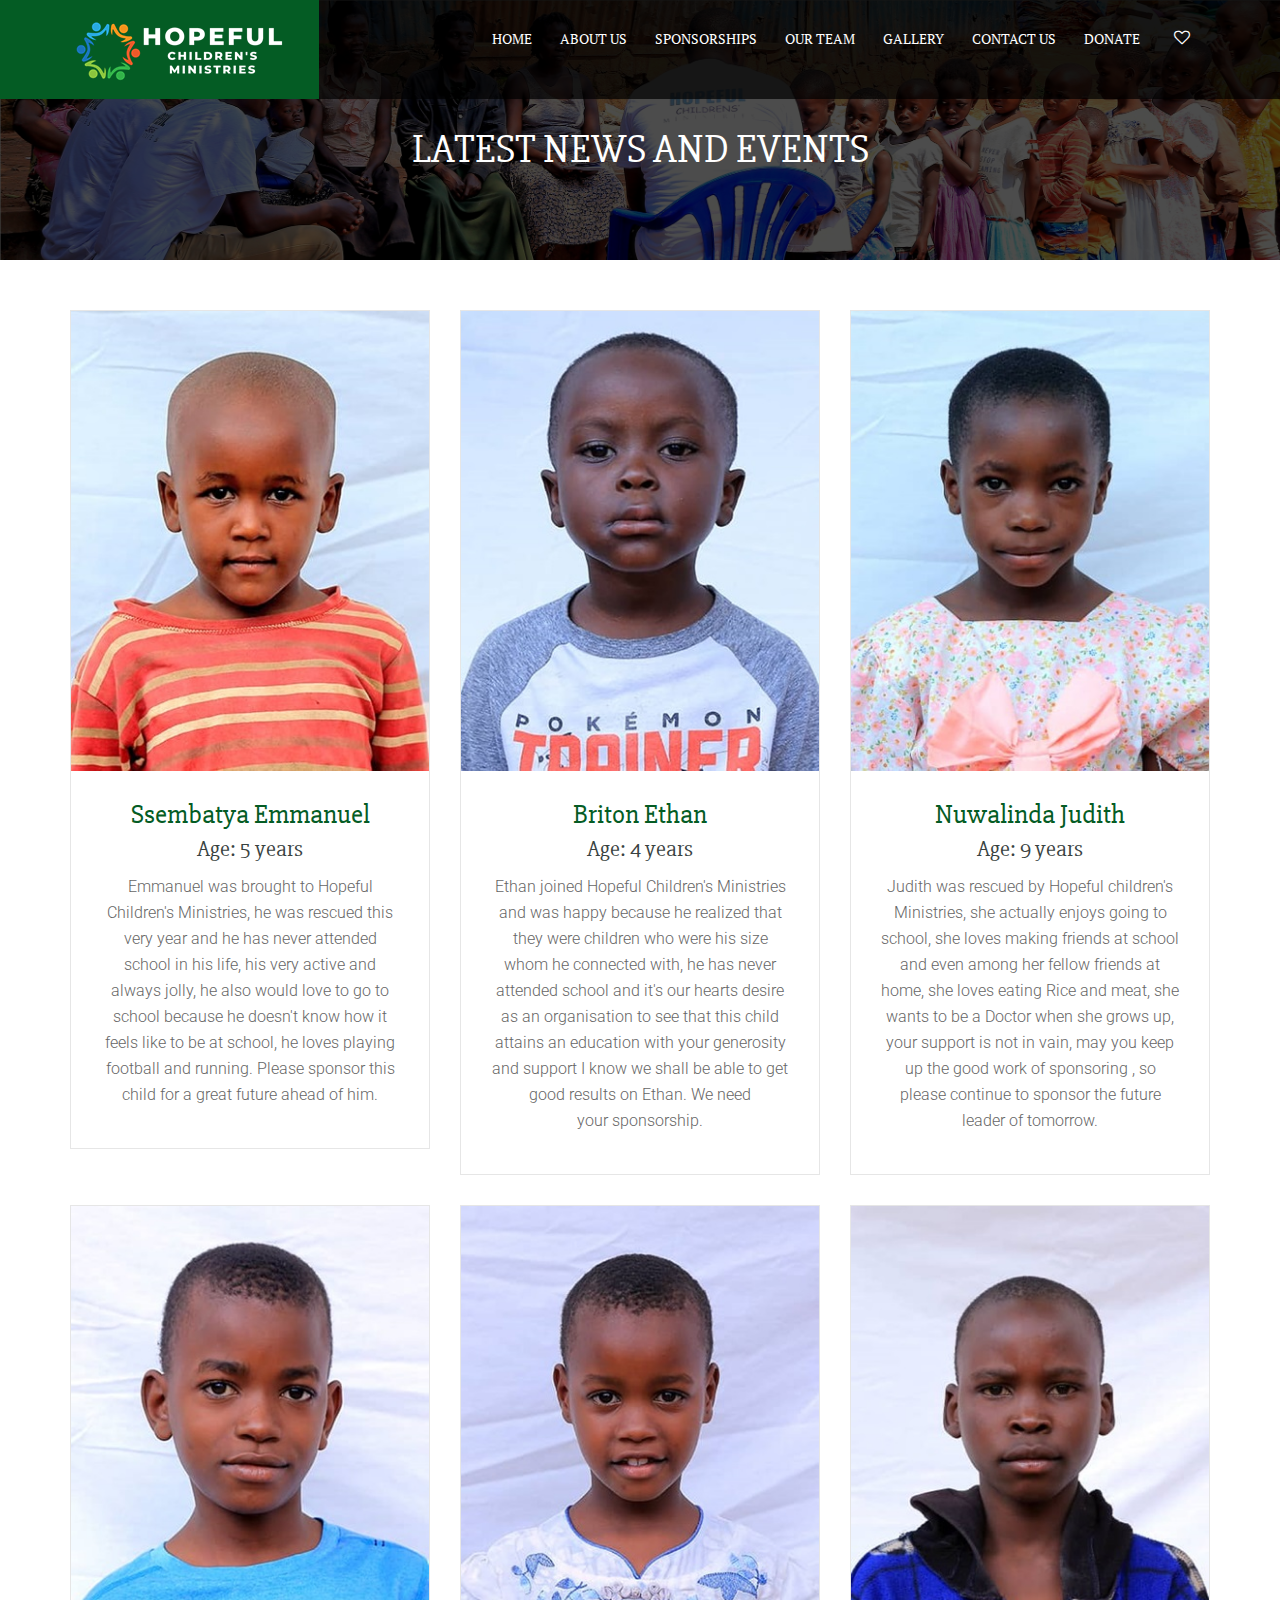
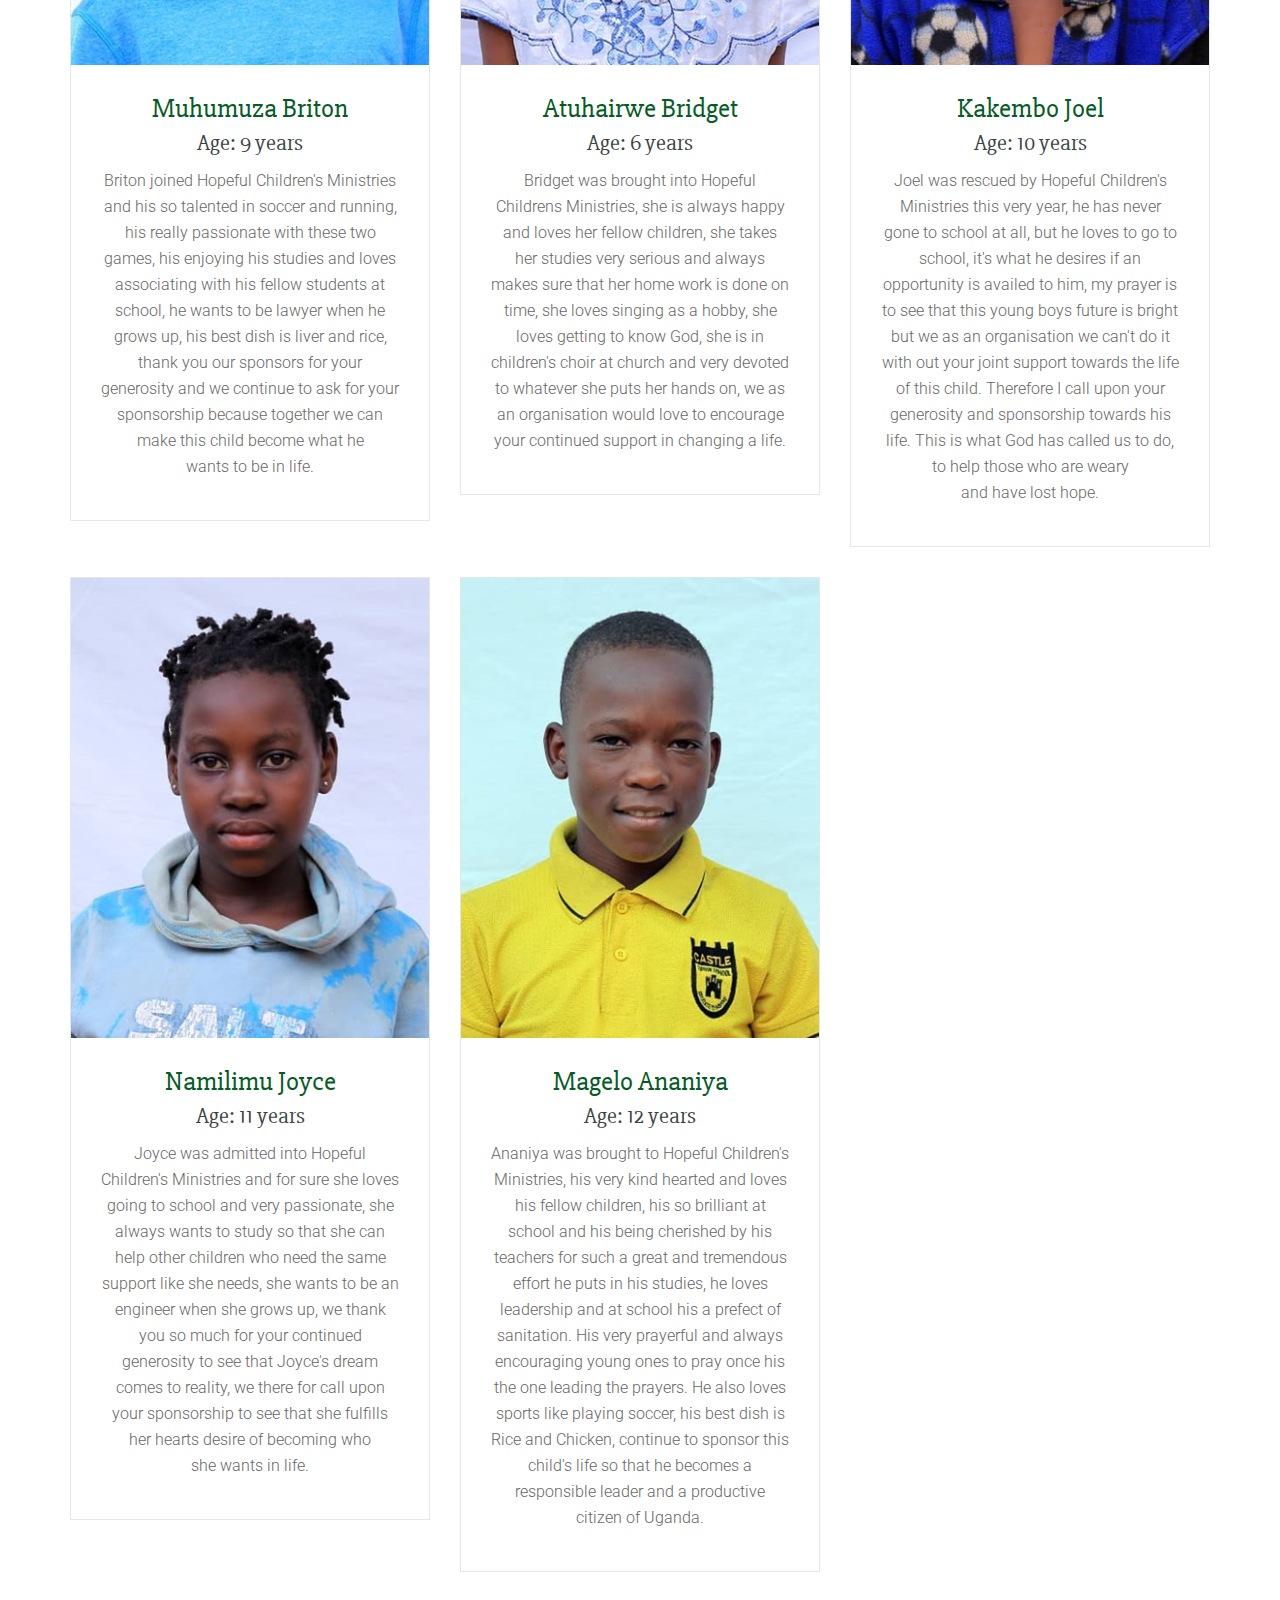
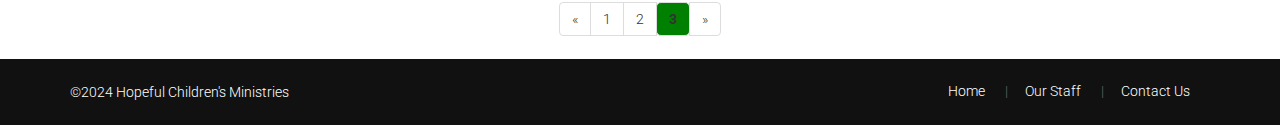
<file: sponsorships3.html>
<!DOCTYPE html>
<html lang="en">

<head>
    <meta charset="utf-8">
    <meta http-equiv="X-UA-Compatible" content="IE=edge">
    <meta name="viewport" content="width=device-width, initial-scale=1">
    <meta name="title" content="Hopeful Children's Ministries">
    <meta name="description"
        content="Hopeful Children's Ministries supports children who are abused, neglected and exploited as a result of Incest. We give these children hope that there is a better tomorrow. Lets rally together in changing the lives of these children">
    <meta name="keywords" content="charity, women empowerment, save a child">
    <meta name="robots" content="index, follow">
    <meta http-equiv="Content-Type" content="text/html; charset=utf-8">
    <meta name="language" content="English">
    <meta property="og:image" content="hopefulchildrensministries.org/images/ogimg.png">
    <!-- The above 3 meta tags *must* come first in the head; any other head content must come *after* these tags -->
    <title>Hopeful Children's Ministries</title>
    <!-- CUSTOM STYLE -->
    <link href="style.css" rel="stylesheet">
    <!-- THEME TYPO -->
    <link href="css/themetypo.css" rel="stylesheet">
    <!-- BOOTSTRAP -->
    <link href="css/bootstrap.css" rel="stylesheet">
    <!-- COLOR FILE -->
    <link href="css/color.css" rel="stylesheet">
    <!-- FONT AWESOME -->
    <link href="css/font-awesome.min.css" rel="stylesheet">
    <!-- BX SLIDER -->
    <link href="css/jquery.bxslider.css" rel="stylesheet">

    <link href="css/bootstrap-slider.css" rel="stylesheet">

    <link href="css/widget.css" rel="stylesheet">

    <link href="css/shortcode.css" rel="stylesheet">
    <link href="js/dl-menu/component.css" rel="stylesheet">
    <link href="css/responsive.css" rel="stylesheet">
    <!-----------------Favicon-->
    <link rel="apple-touch-icon" sizes="180x180" href="images/apple-touch-icon.png">
    <link rel="icon" type="image/png" sizes="32x32" href="images/favicon-32x32.png">
    <link rel="icon" type="image/png" sizes="16x16" href="images/favicon-16x16.png">
    <link rel="manifest" href="images/site.webmanifest">
</head>

<body>
    <!--WRAPPER START-->
    <div class="wrapper">
        <!--HEADER START-->
        <header>
            <!--NAV CONTAINER START-->
            <div class="nav-container">
                <div class="container">
                    <!--LOGO START-->
                    <div class="logo">
                        <a href="index.html"><img src="images/charity/logo.png" alt=""></a>
                    </div>
                    <!--LOGOEND-->
                    <!--NAVIGATION CONTENT START-->
                    <div class="nav-content">
                        <div id="kode-responsive-navigation" class="dl-menuwrapper">
                            <button class="dl-trigger">Open Menu</button>
                            <ul class="dl-menu">
                                <li class="menu-item kode-parent-menu"><a href="index.html">Home</a>
                                </li>
                                <li><a href="about-us.html">About Us</a></li>
                                <li class="menu-item kode-parent-menu"><a href="sponsorships1.html">Sponsorships</a>
                                </li>

                                <li class="menu-item kode-parent-menu"><a href="team.html">Our Team</a>
                                </li>

                                <li class="menu-item kode-parent-menu"><a href="gallery.html">Gallery</a>
                                </li>

                                <li><a href="contact-us.html">Contact Us</a></li>

                                <li class="menu-item kode-parent-menu"><a href="donations.html">Donate</a>
                                </li>
                            </ul>
                        </div>
                        <!--NAVIGATION START-->
                        <div class="navigation">
                            <ul>
                                <li class="menu-item kode-parent-menu" class="active"><a href="index.html">Home</a>
                                </li>
                                <li><a href="about-us.html">About Us</a></li>
                                <li class="menu-item kode-parent-menu"><a href="sponsorships1.html">Sponsorships</a>
                                </li>

                                <li class="menu-item kode-parent-menu"><a href="team.html">Our Team</a>
                                </li>

                                <li class="menu-item kode-parent-menu"><a href="gallery.html">Gallery</a>
                                </li>

                                <li><a href="contact-us.html">Contact Us</a></li>

                                <li class="menu-item kode-parent-menu"><a href="donations.html">Donate</a>
                                </li>
                            </ul>
                        </div>
                        <!--NAVIGATION END-->
                        <div class="kf-nav-options">
                            <ul>
                                <li><a href="donate.html"><i class="fa fa-heart-o"></i></a></li>
                            </ul>
                        </div>
                    </div>
                    <!--NAVIGATION CONTENT END-->
                </div>
            </div>
            <!--NAV CONTAINER END-->
        </header>
        <!--HEADER END-->
        <div class="inner-banner">
            <div class="container">
                <h2>latest news and events </h2>

            </div>
        </div>
        <!--CONTENT START-->
        <div class="content">
            <div class="container">
                <div class="content-cover">
                    <div class="row">
                        <!--NEWS LIST START-->
                        <div class="col-md-4">
                            <div class="kode-event-list-2">
                                <div class="kode-thumb">
                                    <a href="#"><img src="images/charity/Emmanuel.jpg" alt=""></a>
                                </div>
                                <div class="kode-text">
                                    <h2>Ssembatya Emmanuel</h2>
                                    <h3>Age: 5 years</h3>
                                    <p class="title">Emmanuel was brought to Hopeful Children's Ministries, he was
                                        rescued this very year and he has never attended school in his life, his very
                                        active and always jolly, he also would love to go to school because he doesn't
                                        know how it feels like to be at school, he loves playing football and running.
                                        Please sponsor this child for a great future ahead of him.</p>
                                </div>
                            </div>
                        </div>
                        <!--NEWS LIST END-->
                        <!--NEWS LIST START-->
                        <div class="col-md-4">
                            <div class="kode-event-list-2">
                                <div class="kode-thumb">
                                    <a href="#"><img src="images/charity/Ethan.B.jpg" alt=""></a>
                                </div>
                                <div class="kode-text">
                                    <h2>Briton Ethan</h2>
                                    <h3>Age: 4 years</h3>
                                    <p class="title">Ethan joined Hopeful Children's Ministries and was happy because he
                                        realized that they were children who were his size whom he connected with, he
                                        has never attended school and it's our hearts desire as an organisation to see
                                        that this child attains an education with your generosity and support I know we
                                        shall be able to get good results on Ethan. We need your sponsorship.</p>
                                </div>
                            </div>
                        </div>
                        <!--NEWS LIST END-->
                        <!--NEWS LIST START-->
                        <div class="col-md-4">
                            <div class="kode-event-list-2">
                                <div class="kode-thumb">
                                    <a href="#"><img src="images/charity/Judith.jpg" alt=""></a>
                                </div>
                                <div class="kode-text">
                                    <h2>Nuwalinda Judith</h2>
                                    <h3>Age: 9 years</h3>
                                    <p class="title">Judith was rescued by Hopeful children's Ministries, she actually
                                        enjoys going to school, she loves making friends at school and even among her
                                        fellow friends at home, she loves eating Rice and meat, she wants to be a Doctor
                                        when she grows up, your support is not in vain, may you keep up the good work of
                                        sponsoring , so please continue to sponsor the future leader of tomorrow.</p>
                                </div>
                            </div>
                        </div>
                        <!--NEWS LIST END-->
                        <!--NEWS LIST START-->
                        <div class="col-md-4">
                            <div class="kode-event-list-2">
                                <div class="kode-thumb">
                                    <a href="#"><img src="images/charity/Briton.jpg" alt=""></a>
                                </div>
                                <div class="kode-text">
                                    <h2>Muhumuza Briton</h2>
                                    <h3>Age: 9 years</h3>
                                    <p class="title">Briton joined Hopeful Children's Ministries and his so talented in
                                        soccer and running, his really passionate with these two games, his enjoying his
                                        studies and loves associating with his fellow students at school, he wants to be
                                        lawyer when he grows up, his best dish is liver and rice, thank you our sponsors
                                        for your generosity and we continue to ask for your sponsorship because together
                                        we can make this child become what he wants to be in life.</p>
                                </div>
                            </div>
                        </div>
                        <!--NEWS LIST END-->
                        <!--NEWS LIST START-->
                        <div class="col-md-4">
                            <div class="kode-event-list-2">
                                <div class="kode-thumb">
                                    <a href="#"><img src="images/charity/Bridget.jpg" alt=""></a>
                                </div>
                                <div class="kode-text">
                                    <h2>Atuhairwe Bridget</h2>
                                    <h3>Age: 6 years</h3>
                                    <p class="title">Bridget was brought into Hopeful Childrens Ministries, she is
                                        always happy and loves her fellow children, she takes her studies very serious
                                        and always makes sure that her home work is done on time, she loves singing as a
                                        hobby, she loves getting to know God, she is in children's choir at church and
                                        very devoted to whatever she puts her hands on, we as an organisation would love
                                        to encourage your continued support in changing a life.</p>
                                </div>
                            </div>
                        </div>
                        <!--NEWS LIST END-->
                        <!--NEWS LIST START-->
                        <div class="col-md-4">
                            <div class="kode-event-list-2">
                                <div class="kode-thumb">
                                    <a href="#"><img src="images/charity/Joel.jpg" alt=""></a>
                                </div>
                                <div class="kode-text">
                                    <h2>Kakembo Joel</h2>
                                    <h3>Age: 10 years</h3>
                                    <p class="title">Joel was rescued by Hopeful Children's Ministries this very year,
                                        he has never gone to school at all, but he loves to go to school, it's what he
                                        desires if an opportunity is availed to him, my prayer is to see that this young
                                        boys future is bright but we as an organisation we can't do it with out your
                                        joint support towards the life of this child. Therefore I call upon your
                                        generosity and sponsorship towards his life. This is what God has called us to
                                        do, to help those who are weary and have lost hope.</p>
                                </div>
                            </div>
                        </div>
                        <!--NEWS LIST END-->
                        <!--NEWS LIST START-->
                        <div class="col-md-4">
                            <div class="kode-event-list-2">
                                <div class="kode-thumb">
                                    <a href="#"><img src="images/charity/Joyce.jpg" alt=""></a>
                                </div>
                                <div class="kode-text">
                                    <h2>Namilimu Joyce</h2>
                                    <h3>Age: 11 years</h3>
                                    <p class="title">Joyce was admitted into Hopeful Children's Ministries and for sure
                                        she loves going to school and very passionate, she always wants to study so that
                                        she can help other children who need the same support like she needs, she wants
                                        to be an engineer when she grows up, we thank you so much for your continued
                                        generosity to see that Joyce's dream comes to reality, we there for call upon
                                        your sponsorship to see that she fulfills her hearts desire of becoming who
                                        she wants in life.</p>
                                </div>
                            </div>
                        </div>
                        <!--NEWS LIST END-->
                        <!--NEWS LIST START-->
                        <div class="col-md-4">
                            <div class="kode-event-list-2">
                                <div class="kode-thumb">
                                    <a href=""><img src="images/charity/Ananiya.jpg" alt=""></a>
                                </div>
                                <div class="kode-text">
                                    <h2>Magelo Ananiya</h2>
                                    <h3>Age: 12 years</h3>
                                    <p class="title">Ananiya was brought to Hopeful Children's Ministries, his very kind
                                        hearted and loves his fellow children, his so brilliant at school and his being
                                        cherished by his teachers for such a great and tremendous effort he puts in his
                                        studies, he loves leadership and at school his a prefect of sanitation. His very
                                        prayerful and always encouraging young ones to pray once his the one leading the
                                        prayers. He also loves sports like playing soccer, his best dish is Rice and
                                        Chicken, continue to sponsor this child's life so that he becomes a responsible
                                        leader and a productive citizen of Uganda.</p>
                                </div>
                            </div>
                        </div>
                        <!--NEWS LIST END-->

                    </div>
                    <!--PAGINATION START-->
                    <nav>
                        <ul class="pagination">
                            <li>
                                <a href="sponsorships2.html" aria-label="Previous">
                                    <span aria-hidden="true">&laquo;</span>
                                </a>
                            </li>
                            <li><a href="sponsorships1.html">1</a></li>
                            <li><a href="sponsorships2.html">2</a></li>
                            <li><a href="sponsorships3.html" class="active">3</a></li>
                            <li>
                                <a href="sponsorships3.html" aria-label="Next">
                                    <span aria-hidden="true">&raquo;</span>
                                </a>
                            </li>
                        </ul>
                    </nav>
                    <!--PAGINATION END-->
                </div>
            </div>
        </div>
        <!--CONTENT END-->

        <!--COPYRIGHTS START-->
        <div class="copyrights">
            <div class="container">
                <p>©2024 Hopeful Children's Ministries</p>
                <div class="footer-nav">
                    <ul>
                        <li><a href="index.html">Home</a></li>
                        <li><a href="team.html">Our Staff</a></li>
                        <li><a href="contact-us.html">Contact Us</a></li>
                    </ul>
                </div>
            </div>
        </div>
        <!--COPYRIGHTS END-->
    </div>
    <!--WRAPPER END-->

    <!-- jQuery (necessary for Bootstrap's JavaScript plugins) -->
    <script src="js/jquery.min.js"></script>
    <!-- Include all compiled plugins (below), or include individual files as needed -->
    <script src="js/bootstrap.min.js"></script>
    <script src="js/jquery.bxslider.min.js"></script>
    <script src="js/bootstrap-slider.js"></script>
    <script src="js/waypoints.min.js"></script>
    <script src="js/jquery.counterup.min.js"></script>
    <script src="js/bg-moving.js"></script>
    <script src="js/dl-menu/modernizr.custom.js"></script>
    <script src="js/dl-menu/jquery.dlmenu.js"></script>
    <script src="js/functions.js"></script>
</body>

</html>
</file>
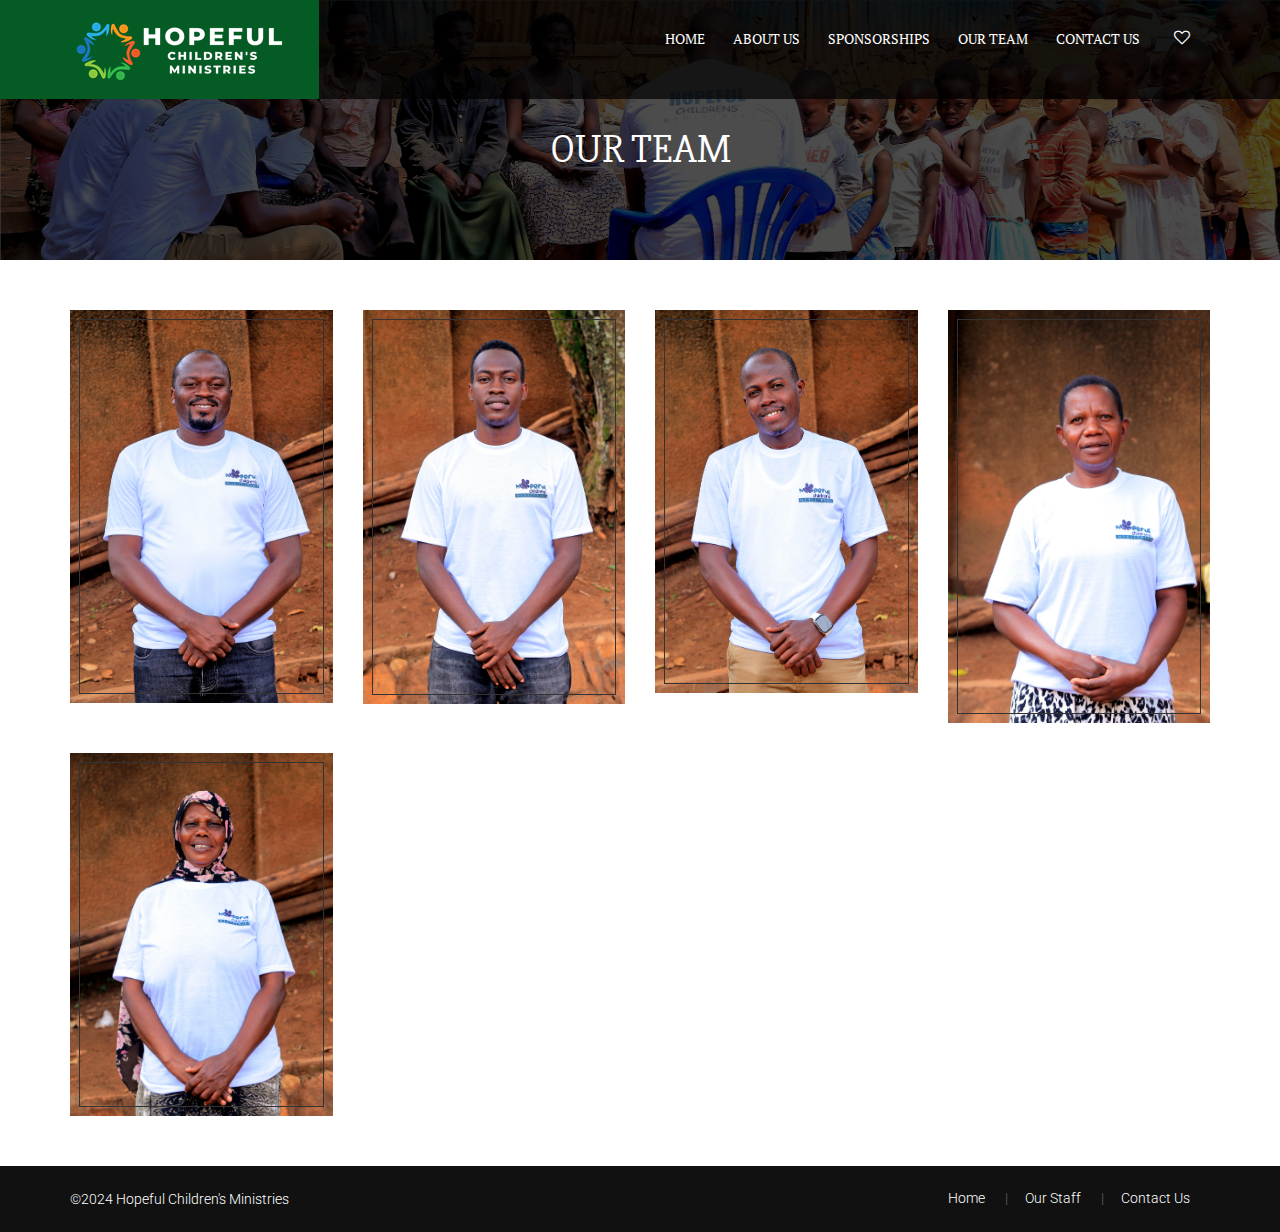
<file: team.html>
<!DOCTYPE html>
<html lang="en">

<!-- Mirrored from kodeforest.com/html/Hopeful Children's Ministries/team.html by HTTrack Website Copier/3.x [XR&CO'2014], Fri, 16 Aug 2024 22:14:46 GMT -->
<head>
<meta charset="utf-8">
<meta http-equiv="X-UA-Compatible" content="IE=edge">
<meta name="viewport" content="width=device-width, initial-scale=1">
<!-- The above 3 meta tags *must* come first in the head; any other head content must come *after* these tags -->
<title>Hopeful Children's Ministries</title>
<!-- CUSTOM STYLE -->
<link href="style.css" rel="stylesheet">
<!-- THEME TYPO -->
<link href="css/themetypo.css" rel="stylesheet">
<!-- BOOTSTRAP -->
<link href="css/bootstrap.css" rel="stylesheet">
<!-- COLOR FILE -->
<link href="css/color.css" rel="stylesheet">
<!-- FONT AWESOME -->
<link href="css/font-awesome.min.css" rel="stylesheet">
<!-- BX SLIDER -->
<link href="css/jquery.bxslider.css" rel="stylesheet">

<link href="css/bootstrap-slider.css" rel="stylesheet">

<link href="css/widget.css" rel="stylesheet">

<link href="css/shortcode.css" rel="stylesheet">

<link href="js/dl-menu/component.css" rel="stylesheet">
<link href="css/responsive.css" rel="stylesheet">
<!-----------------Favicon-->
<link rel="apple-touch-icon" sizes="180x180" href="images/apple-touch-icon.png">
<link rel="icon" type="image/png" sizes="32x32" href="images/favicon-32x32.png">
<link rel="icon" type="image/png" sizes="16x16" href="images/favicon-16x16.png">
<link rel="manifest" href="images/site.webmanifest">
    <!-------------------Favicon-->

<!-- HTML5 shim and Respond.js for IE8 support of HTML5 elements and media queries -->
<!-- WARNING: Respond.js doesn't work if you view the page via file:// -->
<!--[if lt IE 9]>
  <script src="https://oss.maxcdn.com/html5shiv/3.7.2/html5shiv.min.js"></script>
  <script src="https://oss.maxcdn.com/respond/1.4.2/respond.min.js"></script>
<![endif]-->
</head>
<body>
<!--WRAPPER START-->
<div class="wrapper">
	<!--HEADER START-->
	<header>
    	<!--NAV CONTAINER START-->
    	<div class="nav-container">
        	<div class="container">
            	<!--LOGO START-->
            	<div class="logo">
                	<img src="images/charity/logo.png" alt="">
                </div>
                <!--LOGOEND-->
                <!--NAVIGATION CONTENT START-->
                <div class="nav-content">
                    <div id="kode-responsive-navigation" class="dl-menuwrapper">
                        <button class="dl-trigger">Open Menu</button>
                        <ul class="dl-menu">
                            <li class="menu-item kode-parent-menu"><a href="index.html">Home</a>
                            </li>
                            <li><a href="about-us.html">About Us</a></li>
                            <li class="menu-item kode-parent-menu"><a href="sponsorships1.html">Sponsorships</a>
                               </li>

                            <li class="menu-item kode-parent-menu"><a href="team.html">Our Team</a>
                                </li>
                            
                            <li><a href="contact-us.html">Contact Us</a></li>
                        </ul>
                    </div>
                    <!--NAVIGATION START-->
                    <div class="navigation">
                        <ul>
                            <li class="menu-item kode-parent-menu" class="active"><a href="index.html">Home</a>
                            </li>
                            <li><a href="about-us.html">About Us</a></li>
                            <li class="menu-item kode-parent-menu"><a href="sponsorships1.html">Sponsorships</a>
                                </li>

                            <li class="menu-item kode-parent-menu"><a href="team.html">Our Team</a>
                               </li>
                            
                            <li><a href="contact-us.html">Contact Us</a></li>
                        </ul>
                    </div>
                    <!--NAVIGATION END-->
                    <div class="kf-nav-options">
                        <ul>
                            <li><a href="donate.html"><i class="fa fa-heart-o"></i></a></li>
                        </ul>
                    </div>
                </div>
                <!--NAVIGATION CONTENT END-->
            </div>
        </div>
        <!--NAV CONTAINER END-->
    </header>
    <!--HEADER END-->
    <div class="inner-banner">
    	<div class="container">
        	<h2>Our Team</h2>
           
        </div>
    </div>
    <!--CONTENT START-->
    <div class="content">
    	<div class="container">
        	<div class="content-cover">
            	<div class="row">
                	<div class="col-md-3">
                    	<!--TEAM MEMBER START-->
                    	<div class="kode-team-member">
                        	<a href="#"><img alt="" src="images/charity/IMG_0802.JPG"></a>
                            <div class="kode-text">
                            	<h3>Lukwago Ronald</h3>
                                <p>Director Hopeful Children's Ministries</p>
                            </div>
                        </div>
                        <!--TEAM MEMBER END-->
                    </div>
                    <div class="col-md-3">
                    	<!--TEAM MEMBER START-->
                    	<div class="kode-team-member">
                        	<a href="#"><img alt="" src="images/charity/IMG_0799.JPG"></a>
                            <div class="kode-text">
                            	<h3>Tiger Ssentongo</h3>
                                <p>Team leader Operations</p>
                            </div>
                        </div>
                        <!--TEAM MEMBER END-->
                    </div>
                    <div class="col-md-3">
                    	<!--TEAM MEMBER START-->
                    	<div class="kode-team-member">
                        	<a href="#"><img alt="" src="images/charity/IMG_0800.JPG"></a>
                            <div class="kode-text">
                            	<h3>SEKIZIVU MUSA</h3>
                                <p>TEAM LEADER FINANCE</p>
                            </div>
                        </div>
                        <!--TEAM MEMBER END-->
                    </div>
                    <div class="col-md-3">
                    	<!--TEAM MEMBER START-->
                    	<div class="kode-team-member">
                        	<a href="#"><img alt="" src="images/charity/IMG_0795.JPG"></a>
                            <div class="kode-text">
                            	<h3>Kisakye Susan Nalongo</h3>
                                <p>Team leader welfare/ women empowerment programs</p>
                            </div>
                        </div>
                        <!--TEAM MEMBER END-->
                    </div>
                    <div class="col-md-3">
                    	<!--TEAM MEMBER START-->
                    	<div class="kode-team-member">
                        	<a href="#"><img alt="" src="images/charity/IMG_0797.JPG"></a>
                            <div class="kode-text">
                            	<h3>Kyosabile Agnes</h3>
                                <p>Team leader social work Department</p>
                            </div>
                        </div>
                        <!--TEAM MEMBER END-->
                    </div>                    
                </div>
        	</div>
        </div>
    </div>
    <!--CONTENT END-->
   
    <!--COPYRIGHTS START-->
    <div class="copyrights">
    	<div class="container">
        	<p>©2024 Hopeful Children's Ministries</p>
            <div class="footer-nav">
            	<ul>
                    <li><a href="index.html">Home</a></li>
                    <li><a href="team.html">Our Staff</a></li>
                    <li><a href="contact-us.html">Contact Us</a></li>
                </ul>
            </div>
        </div>
    </div>
    <!--COPYRIGHTS END-->
</div>
<!--WRAPPER END-->

<!-- jQuery (necessary for Bootstrap's JavaScript plugins) -->
<script src="js/jquery.min.js"></script>
<!-- Include all compiled plugins (below), or include individual files as needed -->
<script src="js/bootstrap.min.js"></script>
<script src="js/jquery.bxslider.min.js"></script>
<script src="js/bootstrap-slider.js"></script>
<script src="js/waypoints.min.js"></script> 
<script src="js/jquery.counterup.min.js"></script> 
<script src="js/bg-moving.js"></script> 
<script src="js/dl-menu/modernizr.custom.js"></script> 
<script src="js/dl-menu/jquery.dlmenu.js"></script> 
<script src="js/functions.js"></script>
</body>

<!-- Mirrored from kodeforest.com/html/Hopeful Children's Ministries/team.html by HTTrack Website Copier/3.x [XR&CO'2014], Fri, 16 Aug 2024 22:14:46 GMT -->
</html>
</file>
<file: style.css>
/*==================================================

Project:	Feminist Women Empowerment HTML Template
Version:	1.0
Last change:	10/08/15
Author :	KodeForest

/**
 * Table of Contents :
 *
* 1.0 - Default Css
* 2.0 - Header
* 3.0 - Navigation
* 4.0 - Header Two 
* 5.0 - Header Three
* 6.0 - Modal Window
* 7.0 - Kode Search
* 8.0 - Main Banner
* 9.0 - Main Content
* 10.0 - Call To Action 
* 11.0 - Result's 
* 11.1 - Result Listing 
* 12.0 - Shop Listing 
* 13.0 - TeamListing 
* 14.0 - BlogPlayer Element 
* 15.0 - Medium Blog 
* 16.0 - Services  
* 17.0 - Event Counter 
* 18.0 - Event countdown. 
* 19.0 - Voluneer Section
* 20.0 - Event Grid
* 21.0 - Event Grid 2
* 22.0 - Blog Large 
* 22.1 - Blog Grid View Two 
* 22.2 - BlogFull Width 
* 22.3 - Pagination 
* 22.4 - Blog Detail 
* 22.5 - Related Blog In Detail 
* 23.0 - Next PrevPost 
* 24.0 - Admin Post 
* 25.0 - Comment 
* 26.0 - Comment Form 
* 27.0 - Testimonial 
* 28.0 - Partner 
* 29.0 - SubHeader 
* 30.0 - Action 
* 31.0 - Gallery 
* 32.0 - Player Detail 
* 32.1 - Player Tabs 
* 33.0 - Shop Detail 
* 34.0 - Event List 
* 35.0 - Team Detail 
* 35.1 - Team TimeLine View 
* 36.0 - Contact Us Page 
* 37.0 - Default Pages 404 
* 38.0 - UnderConstruction 
* 39.0 - NewsLetter 
* 40.0 - Contact Footer 
* 41.0 - CopyRighht Section 
* 42.0 - PROJECT FACTS 
* 43.0 - Header 8 
* 44.0 - dropdown first level 
* 45.0 - social network 
* 46.0 - PICK EVENT 
* 47.0 - VIDEO SECTION 
* 48.0 - HEADING STYLE 12 
* 49.0 - Footer Medium 
* 50.0 - about-widget 
* 51.0 - contact-us-widget 
* 52.0 - social-links1 
* 53.0 - widget-flickr 
* 54.0 - TeamGrid 
* 55.0 - TESTIMONIALS STYLE 6 
* 56.0 - HEADER 4 
* 57.0 - HEADER 6 
* 58.0 - TEAM STYLE 2 

[Color codes]

Background:	#F46D6D (white)
Content:	#666666 (light black)
Header h1:	#394241 (Black)
Header h2:	#394241 (Black)
Footer:		#000 (dark black)

a (standard):	#41a62a (Green)
a (visited):	#41a62a (Green)
a (active):	#41a62a (Green)

[Typography]
  
Body copy:		14px/ 'Source Sans Pro', sans-serif;
Headers:		'PT Serif', serif;
Input, textarea:	'Source Sans Pro', sans-serif;
Sidebar heading:	'Source Sans Pro', sans-serif;

-------------------------------------------------------------------*/


@import url(http://fonts.googleapis.com/css?family=Source+Sans+Pro:400,300,600,700);
/* Default Css */
.wrapper{
	float:left;
	width:100%;
}
.content{
	float:left;
	width:100%;
}
.content nav{
	text-align:center;
}
.content-cover{
	padding:50px 0px 20px 0px;
	float:left;
	width:100%;
}
p {
  margin: 0 0 10px;
  line-height:26px;
  font-size:15px;
}

/*
===========================================
				HEADER START
===========================================
*/
header{
	float:left;
	width:100%;
	position:absolute;
	left:0px;
	top:0px;
	background-color:rgba(0,0,0,0.7);
	z-index:10;
}

.header-2{
	position:static;
}
.nav-container{
	float:left;
	width:100%;
}
.nav-container .container{
	position:relative;
	z-index:100;
}
.btn-filled{
	display:inline-block;
	font-size:18px;
	text-transform:uppercase;
	padding:10px 30px;
	color:#fff;
	font-family: 'Slabo 27px', serif;
	border-radius:2px;
}
.btn-filled:hover{
	background-color:#000;
	text-decoration:none;
	color:#fff;
}
.btn-filled-rounded{
	display:inline-block;
	font-size:16px;
	text-transform:uppercase;
	padding:8px 20px;
	color:#fff;
	border-radius:50px;
	font-family: 'Slabo 27px', serif;
}
.btn-filled-rounded:hover{
	background-color:#000;
	text-decoration:none;
	color:#fff;
}
.btn-borderd{
	display:inline-block;
	font-size:18px;
	text-transform:uppercase;
	padding:10px 30px;
	color:#fff;
	border:solid 2px #fff;
	font-family: 'Slabo 27px', serif;
}
.btn-filled-white{
	display:inline-block;
	font-size:18px;
	text-transform:uppercase;
	padding:10px 30px;
	color:#000;
	background:#fff;
	font-family: 'Slabo 27px', serif;
	text-decoration:none;
}
.btn-filled-white:hover{
	color:#fff;
	background-color:#000;
	text-decoration:none;
}
.btn-borderd:hover{
	text-decoration:none;
	color:#fff;
}
/*
===========================================
				HEADER 2
===========================================
*/
.header-2 .nav-container{
	background-color:#fff;
	
}
.header-2 .navigation ul li a{
	color:#7f7f7f;
	padding:10px 14px;
}
.header-2 .navigation ul ul li a{
	color: #fff;
}
.header-2 .navigation ul ul li a, .header-2 .navigation ul li a:hover{

}
.header-2 .logo{
	height:80px;
	width:240px;
}
.header-2 .logo img{
	position:absolute;
	left:0px;
	top:0px;
	bottom:0px;
	margin:auto;
}
.nav-content{
	margin:6px 0px 0px 0px;
}
.header-2 .nav-content{
	margin:18px 0px 16px 0px;
}

.header-2 .nav-content .kode-donate-now{
	float:left;
	margin:0px 0px 0px 15px;
}
.header-2 .nav-content .kode-donate-now a{
	display:block;
	height:46px;
	padding:10px 20px;
	font-size:16px;
	font-weight:bold;
	text-transform:uppercase;
	color:#fff;
	border-radius:3px;
	text-decoration:none;
}
.header-2 .nav-content .kode-donate-now a i{
	margin:0px 8px 0px 0px;
}
.header-2 .nav-content .kode-donate-now a:hover{
	background-color:#000;
}
.header-2 .logo:after{
	content:"";
	position:absolute;
	left:100%;
	height:100%;
	width:2000%;
	top:0px;
	display: none;
}

/*
===========================================
				LOGO
===========================================
*/

.logo{
	float:left;
	padding:18px 30px 17px 0;
	position:relative;
}
.logo:before{
	content:"";
	position:absolute;
	right:100%;
	height:100%;
	width:2000%;
	top:0px;
}


.nav-content{
	float:right;
}
/*
===========================================
			NAVIGATION START
===========================================
*/
.navigation{
	float:left;
}
.navigation ul{
	list-style:none;
	margin:0px;
	padding:0px;
	float:left;
	width:100%;
}
.navigation ul li{
	float:left;
	position:relative;
}
.navigation ul li a{
	text-transform:uppercase;
	color:#fff;
	font-weight:600;
	text-decoration:none;
	display:block;
	padding:20px 14px;
	position:relative;
	z-index:10;
}
.navigation ul li:hover > a{
}
.navigation ul li:before{
	content:"";
	position:absolute;
	left:0px;
	bottom:0px;
	right:0px;
	margin:auto;
	height:3px;
	width:0px;
	opacity:0
}
.navigation ul li:hover:before{
	width:100%;
	border-radius:0px;
	opacity:1;
}

.navigation ul ul{
	position:absolute;
	top:116%;
	left:0px;
	opacity:0;
	visibility:hidden;
	margin:20px 0px 0px 0px;
	width:auto;
	padding:6px;
	border-bottom: solid 6px rgba(0,0,0,0.2);
	z-index: 1000;
}

.navigation ul ul:before{
	content: "";
	height: 16px;
	width: 16px;
	transform: rotate(45deg);
	-moz-transform: rotate(45deg);
	-webkit-transform: rotate(45deg);
	position: absolute;
	left: 30px;
	top: -4px;
}
.navigation ul li.last ul:before{
	left: auto;
	right: 30px;

}
.navigation ul li.last ul ul:before{
	left: auto;
	right: -4px;

}
.navigation ul li.last ul{
	left: auto;
	right: 0px;	
}
.navigation ul li.last ul ul{
	left: auto;
	right: 107%;

}
.navigation ul ul ul:before{
	left: -4px;
	top: 10px;

}

.navigation ul li:hover > ul{
	opacity:1;
	margin-top:0px;
	visibility:visible;
}
.navigation ul ul li{
	float:left;
	width: 100%;
	min-width:200px;
	
}
.navigation ul ul li a{
	color: #fff;
}
.navigation ul ul li:before{
	left:0px;
	top:0px;
	height:100%;
	right:auto;
	background-color:#000;
}
.navigation ul ul li a{
	padding:10px 14px;
	position:relative;
}
.navigation ul ul li:hover a{
	padding:10px 14px 10px 25px;
}
.navigation ul ul li a:before{
	content:"\f105";
	font-family:FontAwesome;
	font-size:12px;
	color:#fff;
	position:absolute;
	left:5px;
	top:12px;
}
.navigation ul ul li:hover a:before{
	left:10px;
}
.navigation ul ul ul{
	left:107%;
	top:-7px;
}
/*
===========================================
		SEARCH, NAV BARS, FAV
===========================================
*/

.kf-nav-options{
	float:left;
}
.kf-nav-options ul{
	list-style:none;
	float:left;
	padding:0px 10px;
	margin:19px 0px;
}
.kf-nav-options ul li{
	float:left;
	margin:0px 10px;
}
.kf-nav-options ul li a{
	color:#fff;
	font-size:16px;
}

/*
===========================================
				BANNER
===========================================
*/
.main-banner{
	float:left;
	width:100%;
}
.main-banner .bxslider li:before{
	content:"";
	background-color:rgba(0,0,0,0.5);
	position:absolute;
	left:0px;
	top:0px;
	height:100%;
	width:100%;
}

.main-banner .bxslider .caption{
	position:absolute;
	left:0px;
	top:50%;
	z-index:100;
	text-align:center;
	width:100%;
}
.main-banner .bxslider .caption h2{
	font-size:60px;
	text-transform:uppercase;
	font-weight:bold;
	margin:0px;
	color:#fff;
}
.main-banner .bxslider .caption h3{
	font-size:40px;
	font-weight:normal;
	color:#fff;
	text-transform:uppercase;
	margin:0px 0px 20px 0px;
}
.main-banner .bxslider .caption a.donate{
	display:inline-block;
	padding:10px 30px;
	border:solid 1px #fff;
	border-radius:5px;
	font-size:18px;
	text-transform:uppercase;
	color:#fff;
	text-decoration:none;
}
.main-banner .bxslider .caption .banner-meta{
	float:left;
	width:100%;
	margin:0px 0px 20px 0px;
}

.main-banner .bxslider .caption .banner-meta a{
	font-size:14px;
	color:#fff;
	display:inline-block;
	margin:0px 5px;
	text-decoration:none;
	padding:5px 10px;
	border-radius:5px;
}

.main-banner .bxslider .caption .banner-meta i{
	margin:0px 10px 0px 0px;
}
.main-banner-2 .bx-pager,
.main-banner .bx-pager{
	position:absolute;
	bottom:20px;
	left:0px;
	width:100%;
	display:block;
}
.main-banner-2 .bx-wrapper .bx-pager.bx-default-pager a,
.main-banner .bx-wrapper .bx-pager.bx-default-pager a{
	height:10px;
	width:10px;
}
.main-banner-2 .bx-wrapper .bx-pager.bx-default-pager a.active,
.main-banner .bx-wrapper .bx-pager.bx-default-pager a.active{
	height:15px;
	width:15px;
}
.main-banner .bx-wrapper .bx-controls-direction{
	display:none;
}
.main-banner-2{
	float:left;
	width:100%;
}
.main-banner-2 .bx-wrapper .bx-pager{
	display:none;
}
.main-banner-2 .bxslider li{
	position:relative;
}
.main-banner-2 .bxslider li:before{
	width:100%;
	height:100%;
	position:absolute;
	top:0;
	left:0;
	content:'';
	opacity:0.2;
	background-color:#000;
}
.main-banner-2 .bxslider .caption-2{
	position:absolute;
	left:50%;
	margin-left:-500px;
	width:600px;
	z-index:100;
	top:30%;
}
.main-banner-2 .bxslider .caption-2 h2{
	font-size:60px;
	color:#fff;
}
.main-banner-2 .bxslider .caption-2 p{	
	font-size:22px;
	margin-bottom:20px;
	color:#fff;
}
.main-banner-2 .bxslider .caption-2 a{
	font-size:18px;
	text-transform:uppercase;
	font-weight:bold;
	color:#fff;
	display:inline-block;
	padding:15px 30px;
	text-decoration:none;
	border-radius:4px;
}
.main-banner-2 .bx-wrapper .bx-controls-direction a:before{
	content:"";
	font-family:FontAwesome;
}
.content section.big-search{
	padding:0px;
}
.kode-search-2{
	float:left;
	width:100%;
	margin-top:-50px;
	position:relative;
	z-index:200;
}
.kode-search-2 input[type="text"]{
	float:left;
	width:100%;
	height:100px;
	font-size:22px;
	border:none;
	color: #000;
}
.kode-search-2 button{
	position:absolute;
	border:none;
	border-radius:0px;
	top:0px;
	right:0px;
	height:100%;
	padding:20px 30px;
	font-size:18px;
	color:#fff;
	text-transform:uppercase;
}
.kode-search-2 button i{
	margin:0px 10px 0px 0px;
}
/*
===========================================
			SECTION SETTING
===========================================
*/
.content section{
	padding:50px 0px 20px;
	float:left;
	width:100%;
}
.heading.heading-4{
	margin-top:-2px;	
}
.gray-bg{
	background-color:ghostwhite;
}
.white-bg{
	background-color:#f3f3f3;
}
.section-header{
	float:left;
	width:100%;
	text-align:center;
	margin-bottom:30px;
}
.section-header h2{
	font-size:40px;
	line-height:40px;
	margin:0px 0px 10px 0px;
	color:#333;
	text-transform:uppercase;
	font-weight:normal;
}
.section-header p{
	font-size:14px;
	margin:0px;
	color:#666;
}
.content section.overlay{
	position:relative;
}
.content section.overlay .section-header h2{
	color:#fff;
}
.content section.overlay .section-header p{
	color:#fff;
}

.content section.overlay .container{
	position:relative;
}

/*
===========================================
			SERVICES SECTION
===========================================
*/
.kf-services{
	float:left;
	width:100%;
	text-align:center;
	background-color:#fff;
	padding:30px 20px;
	border-bottom:solid 3px transparent;
	overflow:hidden;
	min-height: 350px;
	margin-bottom:30px;
}
.kf-services:hover{
	box-shadow:0px 10px 15px 0px rgba(0,0,0,0.1);
	-moz-box-shadow:0px 10px 15px 0px rgba(0,0,0,0.1);
	-webkit-box-shadow:0px 10px 15px 0px rgba(0,0,0,0.1);
}
.kf-services i{
	width:100%;
	float:left;
	font-size:60px;
	margin:0px 0px 15px 0px;
}
.kf-services h2{
	margin:0px 0px 15px 0px;
}
.kf-services p{
	margin:0px 0px 15px 0px;
}
.kf-services:hover i{
	transform:scale(4);
	opacity:0.5
}
.kf-services .kf-text{
	position:relative;
	z-index:10;
}
.kf-services h2{
	font-size:24px;
	text-transform:uppercase;
	color:#333333;
}
.kf-services p{	
	line-height:24px;
	font-size: 16px;
}
.kf-services a.read-more{
	text-transform:uppercase;
	font-weight:bold;
	font-size:16px;
}

/*
===========================================
			CAUSES SECTION
===========================================
*/
.causes-section{
	background-image:url(images/causes-bg.jpg);
	position:relative;
	background-size: cover;
	background-attachment:fixed;
}
.causes-section:before{
	content:"";
	position:absolute;
	left:0px;
	top:0px;
	height:100%;
	width:100%;
	opacity:0.9;
	background-color: #000;
}
.causes-section .kode-cause{
	float:left;
	width:100%;
	margin-bottom:30px;
}
.causes-section .kode-cause img{
	width:100%;
}
.causes-section .kode-cause h2{
	text-transform:uppercase;
	color:#fff;
	font-size: 30px;
}
.causes-section .kode-cause p{
	color:#fff;
	font-size:15px;
	font-weight: normal;
}
.causes-section .kode-cause a.read-more{
	font-size:16px;
	font-weight:bold;
	text-transform:uppercase;
	color:#fff;
	float:left;
	margin-bottom:5px;
}
.kode-range{
	float:left;
	width:100%;
	font-size:18px;
	color:#fff;
	margin:10px 0px 15px 0px;
}
.donate-text{
	float:left;
	width:100%;
}
.donate-text .btn-filled{
	float:right;
}
.donate-text p{
	font-size:20px;
	text-transform:uppercase;
	color:#fff;
	float:left;
	margin:10px 0px;
	font-weight:bold;
}

/*
===========================================
			CAUSES LISTING SECTION
===========================================
*/

.kode-cause-list{
	float:left;
	width:100%;
	background-color:#fff;
	margin-bottom:30px;
}
.kode-cause-list:hover{
	box-shadow:0 10px 15px 0 rgba(0, 0, 0, 0.1);
	-moz-box-shadow:0 10px 15px 0 rgba(0, 0, 0, 0.1);
	-webkit-box-shadow:0 10px 15px 0 rgba(0, 0, 0, 0.1);
}
.kode-cause-list .kode-thumb{
	float:left;
	width:100%;
	overflow:hidden;
	position:relative;
}
.kode-cause-list:hover .kode-thumb img{
	transform:scale(1.3) rotate(10deg);
	-moz-transform:scale(1.3) rotate(10deg);
	-webkit-transform:scale(1.3) rotate(10deg);
	opacity:0.1;
}
.kode-cause-list .kode-thumb img{
	width:100%;
}
.kode-cause-list .kode-cause-content{
	float:left;
	width:100%;
}

.kode-cause-meta{
	float:left;
	width:100%;
	margin:0px 0px 10px 0px;
}
.kode-cause-meta ul{
	float:left;
	width:100%;
	margin:0px;
	padding:0px;
	list-style:none;
}
.kode-cause-meta ul li{
	float:left;
	margin:0px 0px 0px 15px;
	color:#394241;
}
.kode-cause-meta ul li:first-child{
	margin:0px;
}
.kode-cause-meta ul li a{
	color:#394241;
	text-decoration:none;
	display:block;
}
.kode-cause-meta ul li i{
	margin:0px 5px 0px 0px;
}

.kode-cause-list .kode-text{
	float:left;
	width:100%;
	padding:20px;
}

.kode-fund-raised{
	float:left;
	width:100%;
	padding:20px;
	border-top:solid 1px #e7e7e7;
	text-align:center;
}

.raised-text{
	float:left;
	width:100%;
	text-align:left;
}
.raised-text h6{
	display:inline-block;
	color:#606666;
	font-family: "Roboto",sans-serif;
	
}
.kode-fund-raised .progress{
	float:left;
	width:100%;
	margin:0px 0px 10px 0px;
	border-radius:10px;
	height:19px;
}
.kode-fund-raised  .progress-bar{
	line-height:19px;
	
}
.kode-skills .progress-bar{
	border-radius:10px;
}
.kode-fund-raised .fund-meta{
	float:left;
	width:100%;
	margin:20px 0px 10px 0px;
}
.kode-fund-raised .fund-meta ul{
	list-style:none;
	margin:0px;
	padding:0px;
	text-align:center;
}
.kode-fund-raised ul li{
	display:inline-block;
	margin:0px 4px;
}
.kode-fund-raised ul li i{
	margin:0px 5px 0px 0px;
}
.kode-fund-raised ul li a{
	font-size:14px;
	color:#6e7474;
}
/*list view*/
.kode-cause-list,
.kode-cause-list.kode-list-view{
	border:1px solid #eee;
}
.kode-cause-list.kode-list-view .kode-thumb{
	float:left;
	width:auto;
}
.kode-cause-list.kode-list-view  .kode-cause-content{
	float:none;
	padding:0 0 0 370px;
}
.kode-cause-list.kode-list-view .kode-fund-raised{
	width:30%;
	border-top:0px;
	border-left:1px solid #e7e7e7;
	min-height:248px;
}
.kode-cause-list.kode-list-view .kode-text{
	width:70%;
}
.kode-cause-list.kode-list-view .fund-meta{
	
}
.share-cause{
	float:right;
	margin:15px 0px;
}
.share-cause h4{
	font-size:16px;
	float:left;
	color:#666666;
	margin:0px 0px;
	font-weight:normal;
}
.share-cause ul{
	float:left;
	list-style:none;
	margin:0px;
	padding:0px;
}
.share-cause li{
	float:left;
	margin:0px 10px;
}
.share-cause li a{
	font-size:14px;
	color:#6e7474;
}
/*
===========================================
			PROGRESS SECTION
===========================================
*/
.progress-section{
	text-align:center;
}

.progress-section p{
	font-size:24px;
	margin:0px 0px 20px 0px;
	line-height:24px;
	color:#fff;
	text-transform:capitalize;
}
.progress-section h1{
	font-size:55px;
	margin:0px;
	line-height:55px;
	color:#fff;
}
.progress-section .container{
	position:relative;
	z-index:99;
}
.parallax-bg-count{
	position:relative;
}
.parallax-bg-count:before{
	background:#333;
	width:100%;
	height:100%;
	top:0px;
	bottom:0px;
	left:0;
	position:absolute;
	content:"";
	z-index:1;
	opacity:0.8;
	
}
.parallax-bg-count{
	background:url(images/causes-bg.jpg);
	background-size:cover;
	position:relative;
	background-attachment:fixed;
}
.count-up{
	float:left;
	width:100%;
	text-align:center;
	margin:30px 0px 30px 0px;
	padding:20px 0px;
	position: relative;
}
.count-up:before{
	content: "";
	position: absolute;;
	left: -15px;
	top: 0px;
	height: 100%;
	width: 1px;
	background-color: rgba(255,255,255,0.5); 

}
.progress-section .row div:first-child .count-up:before{
	display:none;
}
.count-up p{
	font-size:16px;
	color:#fff;
	text-transform:uppercase;
	margin:0px 0px 10px 0px;
}
.count-up span{
	font-size:40px;
	color:#fff;
}
/*
===========================================
			VIDEO SECTION
===========================================
*/
.video-section{
	background-image:url(images/video-bg.jpg);
	background-size:cover;
	background-attachment:fixed;
}
.kode-team-section.testimonial-sec{
	background-attachment:fixed;
	background-image:none;
}
.video-section:before{
	content:"";
	height:100%;
	width:100%;
	opacity:0.6;
	position:absolute;
	left:0px;
	top:0px;
}

.video-title{
	float:left;
	width:100%;
	text-align:center;
	position:relative;
	padding:80px 0px;
}
.video-title a.play{
	height:80px;
	width:80px;
	border-radius:100%;
	background-color:rgba(255,255,255,0.05);
	border:solid 2px #fff;
	font-size:30px;
	line-height:80px;
	display:inline-block;
	margin:0px 0px 30px 0px;
	color:#fff;
	padding-left:9px;
}
.video-title a.play:hover{
	background-color:rgba(255,255,255,0.5);
	color:#fff;
}
.video-title h2{
	color:#fff;
	text-transform: uppercase;
	font-size:30px;
}
.video-title h3{
	color:#fff;
}
/*
===========================================
			EVENTS SECTION
===========================================
*/

.kode-event-list{
	float:left;
	width:100%;
	position:relative;
	margin:0px 0px 30px 0px;
	overflow:hidden;
}
.kode-event-list img{
	width:100%;
}
.kode-event-list:hover img{
	transform:scale(1.3) rotate(10deg);
	-moz-transform:scale(1.3) rotate(10deg);
	-webkit-transform:scale(1.3) rotate(10deg);
}
.kode-event-list:before{
	content:"";
	position:absolute;
	left:0px;
	top:0px;
	height:100%;
	width:100%;
	background: -webkit-linear-gradient(bottom,rgba(0,0,0,0),rgba(0,0,0,1)); /*Safari 5.1-6*/
	background: -o-linear-gradient(bottom,rgba(0,0,0,0),rgba(0,0,0,1)); /*Opera 11.1-12*/
	background: -moz-linear-gradient(bottom,rgba(0,0,0,0),rgba(0,0,0,1)); /*Fx 3.6-15*/
	background: linear-gradient(to bottom, rgba(0,0,0,0), rgba(0,0,0,1)); /*Standard*/
	opacity:0.7;
	z-index:50;
}
.kode-event-list:hover:before{
	opacity:1;
}
.kode-event-list .kode-caption{
	position:absolute;
	left:0px;
	bottom:0px;
	padding:30px;
	width:100%;
	z-index:100;
}
.kode-event-list .kode-caption h2{
	color:#fff;
	text-transform:uppercase;
	margin:0px;
	font-size: 30px;
	overflow: hidden;
	white-space: nowrap;
	text-overflow:ellipsis;
}
.kode-event-list .kode-caption p{
	font-size:16px;
	color:#fff;
	margin:0px 0px 15px 0px;
}
.kode-event-list .btn-borderd{
	padding:4px 15px;
	font-size:16px;
	border-width:1px;
	border-radius:5px;
}
/*
===========================================
			EVENTS SECTION 2
===========================================
*/
.kode-event-list-2{
	float:left;
	width:100%;
	border:solid 1px #e6e6e6;
	margin-bottom:30px;
	text-align:center;
	background-color:#fff;
}
.kode-event-list-2:hover{
	box-shadow:0 10px 15px 0 rgba(0, 0, 0, 0.1);
	-moz-box-shadow:0 10px 15px 0 rgba(0, 0, 0, 0.1);
	-webkit-box-shadow:0 10px 15px 0 rgba(0, 0, 0, 0.1);
}
.kode-event-list-2 .kode-thumb{
	float:left;
	width:100%;
	position:relative;
	overflow:hidden;
}
.kode-event-list-2 .kode-thumb  a:before, .kode-blog-list .kode-thumb a:before, .kode-cause-list .kode-thumb a:before, .kode-gallery-item .kode-thumb a:before{
	content:"\f067";
	font-family:FontAwesome;
	font-size:30px;
	color:#fff;
	position:absolute;
	left:0px;
	top:50%;
	width:100%;
	text-align:center;
	margin-top:-15px;
	z-index:10;
	transform:scale(0);
	-moz-transform:scale(0);
	-webkit-transform:scale(0)
	
}
.kode-event-list-2:hover  a:before, .kode-blog-list:hover .kode-thumb a:before, .kode-cause-list:hover .kode-thumb a:before, .kode-gallery-item:hover .kode-thumb a:before{
	transform:scale(1);
	-webkit-transform:scale(1);
	-moz-transform:scale(1);
}
.kode-event-list-2 .kode-thumb img{
	width:100%;
}
.kode-event-list-2:hover img{
	opacity:0.1;
	transform:scale(1.3) rotate(10deg);
	-moz-transform:scale(1.3) rotate(10deg);
	-webkit-transform:scale(1.3) rotate(10deg);
}
.kode-event-list-2 .kode-text{
	float:left;
	width:100%;
	padding:30px;
}
.kode-event-list-2 .kode-text h2{
	font-size:27px;
	margin:0px 0px 10px 0px;
}
.kode-event-list-2 .kode-text p.title{
	font-size:16px;
	margin:0px 0px 10px 0px;
}
.kode-event-list-2 .kode-text p{
	margin:0px 0px 15px 0px;
}
.kode-event-list-2 .kode-text .btn-filled{
	font-size:14px;
	font-weight:normal;
	border-radius:3px;
	padding:5px 20px;	
}

/*
===========================================
				TEAM SECTION
===========================================
*/
.kode-team-section{
	background-image:url(images/team-bg.png);
}
.kode-team-member{
	float:left;
	width:100%;
	position:relative;
	overflow:hidden;
	margin-bottom:30px;
}
.kode-team-member:hover{
	box-shadow:0px 0px 10px 0px rgba(0,0,0,0.3);
	-moz-box-shadow:0px 0px 10px 0px rgba(0,0,0,0.3);
	-webkit-box-shadow:0px 0px 10px 0px rgba(0,0,0,0.3);
}
.kode-team-member img{
	width:100%;
}
.kode-team-member a{
	display:block;
}

.kode-team-member a:before{
	content:"";
	height:100%;
	width:100%;
	position:absolute;
	left:0px;
	top:0px;
	outline:1px solid #333;
	outline-offset:-10px;
	border:solid 10px transparent;
	
}
.kode-team-member:hover a:before{
	border:solid 10px #fff;
}
.kode-team-member .kode-text{
	background-color:#fff;
	padding:20px;
	text-align:center;
	position:absolute;
	left:9px;
	bottom:-100%;
	right:9px;
	border-top:1px solid #F00;
}
.kode-team-member:hover .kode-text{
	bottom:0px;
}
.kode-team-member .kode-text h3{
	font-size:18px;
	text-transform:uppercase;
	margin:0px;
}
.kode-team-member .kode-text p{
	font-size:14px;
	font-weight:600;
	color:#242424;
	text-transform:uppercase;
	margin:0px;
}


.kode-social-icons{
	float:left;
	width:100%;
	position:absolute;
	top:-60px;
	left:0px;
}
.kode-social-icons ul{
	list-style:none;
	margin:0px;
	padding:0px;
	float:left;
	width:100%;
	text-align:center;
}
.kode-social-icons ul li{
	display:inline-block;
	margin:0px 2px;
}
.kode-social-icons ul li a{
	font-size:18px;
	color:#fff;
	height:34px;
	width:34px;
	display:block;
	padding:4px 0px;
	border-radius:2px;
}
.kode-social-icons ul li a:hover{
	background-color:#000;
}
.kode-social-icons ul li a:before{
	display:none;
}
/*
===========================================
			BLOG LISTING SECTION
===========================================
*/
.kode-blog-list{
	float:left;
	width:100%;
	margin:0px 0px 30px 0px;
	background-color:#fff;
}
.kode-blog-list:hover{
	box-shadow:0 10px 15px 0 rgba(0, 0, 0, 0.1);
	-moz-box-shadow:0 10px 15px 0 rgba(0, 0, 0, 0.1);
	-webkit-box-shadow:0 10px 15px 0 rgba(0, 0, 0, 0.1);
}
.kode-blog-list .kode-thumb{
	float:left;
	width:100%;
	overflow:hidden;
	position:relative;
}
.kode-blog-list .kode-thumb iframe{
	float:left;
	width:100%;
	height:350px;
	margin:0px;
}
.kode-blog-list .kode-thumb ul, .kode-blog-list .kode-thumb .bx-wrapper{
	float:left;
	margin:0px;
	padding:0px;
}
.kode-blog-list:hover .kode-thumb .bx-wrapper img{
	opacity:1;
	transform:none;
	-moz-transform:none;
	-webkit-transform:none;
}
.kode-blog-list .bx-pager{
	position:absolute;
	left:20px;
	bottom:10px;
}
.kode-blog-list .bx-pager a{
	height:10px;
	width:10px;
	background-color:#333;
}
.kode-blog-list  .bx-controls-direction{
	display:none
}
.kode-blog-list .kode-thumb img{
	width:100%;
}
.kode-blog-list:hover .kode-thumb img{
	transform:scale(1.3) rotate(10deg);
	-moz-transform:scale(1.3) rotate(10deg);
	-webkit-transform:scale(1.3) rotate(10deg);
	opacity:0.1;
}
.kode-blog-list .kode-text{
	float:left;
	width:100%;
	text-align:center;
	position:relative;
	padding:40px 20px 30px 20px;
	border:solid 1px #f1f1f1;
}

.kode-blog-list .kode-text h2{
	font-weight:normal;
	font-size:30px
}
.kode-blog-list .kode-text p{
	font-size:16px;	
	margin-bottom:15px;
}
.kode-blog-list .kode-text h4{
	font-size:16px;
	font-weight:normal;
	text-transform:uppercase;
	position:relative;
	margin:0px;
	display:inline-block;
	color:#666;
}
.kode-blog-list .kode-text h4 a{
	color:#394241;
}
.kode-blog-list .kode-text h4:before{
	content:"";
	width:100px;
	height:1px;
	background-color:#333;
	top:0px;
	left:0px;
	right:0px;
	margin:auto;
}

.kode-blog-list .kode-avatar, .kode-blog-list i, .kode-blog-detail .kode-thumb i{
	height:70px;
	width:70px;
	display:inline-block;
	border-radius:100%;
	overflow:hidden;
	border:solid 4px #fff;
	top:-35px;
	position:absolute;
	left:0px;
	right:0px;
	margin:auto;
	
}
.kode-blog-list i, .kode-blog-detail .kode-thumb i{
	color:#fff;
	text-align:center;
	font-size:24px;
	padding:18px 0px;
}
.kode-blog-detail .kode-thumb i{
	top:20px;
	right:auto;
	left:20px;
}
.kode-blog-list p.title{
	font-size:18px;
	position:relative;
	padding:0px 0px 1px 0px;
}
.kode-blog-list p.title:before{
	content:"";
	position:absolute;
	left:0px;
	right:0px;
	margin:auto;
	bottom:-5px;
	width:50px;
	height:1px;
	background-color:#333;
}
.kode-blog-list:hover .kode-avatar, .kode-blog-list:hover i{
	top:-50px;
}
.kode-blog-list .kode-avatar img{
	width:100%;
}
.kode-blog-list .btn-borderd{
	color:#333333;
	border-color:#e6e5e5;
	font-weight:normal;
	font-size:18px;
	margin-top:0px;
}
.kode-blog-list .btn-borderd:hover{
	color:#fff;
}
/*
===========================================
			BUY TEMPLATE SECTION
===========================================
*/
.content section.buy-template{
	text-align:center;
	padding:50px 0px;
}
.buy-template h2{
	color:#fff;
	text-transform:uppercase;
	font-size:34px;
}
.buy-template h4{
	font-weight:normal;
	text-transform:uppercase;
	color:#fff;
	font-size:24px;
	margin-bottom:30px;
}
.buy-template a{
	margin:0px 10px;
}
.buy-template .btn-borderd:hover{
	background-color:#252525;
	border-color:#252525;
}
/*
===========================================
				FOOTER
===========================================
*/
footer{
	float:left;
	width:100%;
	background-image:url(images/footer-bg.png);
	background-size:cover;
	position:relative;
	padding:50px 0px;
}
footer:before{
	content:"";
	position:absolute;
	left:0px;
	top:0px;
	height:100%;
	width:100%;
	background-color:rgba(0, 0, 0, 0.8);
}
footer .container{
	position:relative;
}

.copyrights{
	float:left;
	width:100%;
	background-color:#111111;
	padding:20px 0px;
}
.copyrights p{
	margin:0px;
	display:inline-block;
	color:#fff;
}
.footer-nav{
	float:right;
}
.footer-nav ul{
	list-style:none;
	margin:0px;
	padding:0px;
	float:left;
	width:100%;
}
.footer-nav ul li{
	float:left;
	padding:0px 20px;
	position:relative;
}
.footer-nav ul li:before{
	content:"|";
	position:absolute;
	left:0px;
	color:#666;
}
.footer-nav ul li:first-child{
	padding-left:0px;
}
.footer-nav ul li:first-child:before{
	display:none;
}
.footer-nav ul li a{
	color:#fff;
	text-decoration:none;
}
.footer-nav ul li a:hover{
	color:#CCC;
}

/*
===========================================
			INNER PAGE BANNER
===========================================
*/
.inner-banner{
	float:left;
	width:100%;
	padding:130px 0 20px 0;
	background-image:url(images/charity/inner-bg.JPG);
	background-size:cover;
	min-height:260px;
	position:relative;
	text-align:center;
}
.inner-banner .container{
	position:relative;
}
.inner-banner:before{
	content:"";
	position:absolute;
	left:0px;
	top:0px;
	height:100%;
	width:100%;
	background-color:rgba(0,0,0,0.7)
}
.inner-banner h2{
	font-size:40px;
	color:#fff;
	text-transform:uppercase;
}
section.kode-about-us-accor,
section.thumb-with-text{
	padding-bottom:50px;
}
.thumb-with-text .kode-taxt p{
	font-size:15px;
	margin-bottom:15px;
}
.thumb-with-text .kode-thumb{
	float:left;
	width:100%;
}
.thumb-with-text .kode-thumb img{
	width:100%;
}

/*
===========================================
			TESTIMONIALS
===========================================
*/

section.kode-testimonials{
	padding-bottom:50px;
}
.kode-testimonials-cover{
	float:left;
	padding:0px 40px;
	text-align:center;
}
.kode-testimonials-cover p{
	font-size:22px;	
}
.kode-testimonials-cover p.title{
	text-transform:uppercase;
	font-weight:bold;
	font-size:16px;
	color:#333;
	margin:0px 0px 40px 0px;
}
.kode-testimonials-cover .bx-wrapper{
	border:solid 1px #f1f1f1;
}

.kode-testimonials-cover .kode-avatar{
	display:inline-block;
	height:90px;
	width:90px;
	border:solid 1px #f1f1f1;
	padding:10px;
}
.kode-testimonials-cover .bx-wrapper li{
	padding:50px 30px;
}
.kode-testimonials-cover .bx-pager{
	display:none;
}
.kode-testimonials-cover .bx-wrapper .bx-controls-direction a{
	height:100px;
	width:66px;
	border:solid 1px #f1f1f1;
	margin-top:-50px;
	left:-33px;
	background-color:#fff;
}
.kode-testimonials-cover .bx-wrapper .bx-controls-direction a:hover{
	box-shadow:11px 0px 12px -10px rgba(0, 0, 0, 0.3);
	-moz-box-shadow:11px 0px 12px -10px rgba(0, 0, 0, 0.3);
	-webkit-box-shadow:11px 0px 12px -10px rgba(0, 0, 0, 0.3);
}
.kode-testimonials-cover .bx-wrapper .bx-controls-direction a.bx-next:hover{
	box-shadow:-11px 0px 12px -10px rgba(0, 0, 0, 0.3);
	-moz-box-shadow:-11px 0px 12px -10px rgba(0, 0, 0, 0.3);
	-webkit-box-shadow:-11px 0px 12px -10px rgba(0, 0, 0, 0.3);
}
.kode-testimonials-cover .bx-wrapper .bx-controls-direction a.bx-next{
	left:auto;
	right:-33px;
}

.kode-testimonials-cover .bx-wrapper .bx-controls-direction a:before{
	content:"\f104";
	position:absolute;
	font-family:FontAwesome;
	font-size:40px;
	color:#333;
	text-align:center;
	width:100%;
	left:0px;
	top:0px;
	padding:35px 0px;
}
.kode-testimonials-cover .bx-wrapper .bx-controls-direction a.bx-next:before{
	content:"\f105";
}
/*
===========================================
			SIDE BAR START
===========================================
*/
.kode-gallery{
}
.kode-gallery {
	list-style:none;
}
.kode-gallery-item{
	float:left;
	width:100%;
	margin:0px 0px 30px 0px;
	background-color:#fff;
	border:solid 1px #e9e9e9;
}
.kode-gallery-item:hover{
	box-shadow:0 10px 15px 0 rgba(0, 0, 0, 0.1);
	-moz-box-shadow:0 10px 15px 0 rgba(0, 0, 0, 0.1);
	-webkit-box-shadow:0 10px 15px 0 rgba(0, 0, 0, 0.1);
}
.kode-gallery-item .kode-thumb{
	float:left;
	width:100%;
	position:relative;
	
}
.kode-gallery-item .kode-thumb img{
	width:100%;
}
.kode-gallery-item:hover .kode-thumb img{
	opacity:0.1
}
.kode-gallery-item .kode-text{
	float:left;
	width:100%;
	padding:15px 20px;
	position:relative;
	
}
.kode-gallery-item:hover .kode-text{
	padding:15px 15px;
	background-color:#fff;
}
.kode-gallery-item .kode-text h3{
	font-size:26px;
	margin:0px;
}
.kode-gallery-item a.like{
	position:absolute;
	font-size:18px;
	right:20px;
	top:15px;
	color:#333;
}

.kode-contact-icon{
	float:left;
	width:100%;
	text-align:center;
	padding:30px 15px;
	background-color:#fff;
	margin-bottom:15px;
	border:1px solid #ccc;
}
.kode-contact-icon:hover{
	box-shadow:0 10px 15px 0 rgba(0, 0, 0, 0.1);
	-moz-box-shadow:0 10px 15px 0 rgba(0, 0, 0, 0.1);
	-webkit-box-shadow:0 10px 15px 0 rgba(0, 0, 0, 0.1);
}
.kode-contact-icon i{
	height:100px;
	width:100px;
	border:solid 3px #666666;
	text-align:center;
	padding:22px 0px;
	font-size:50px;
	border-radius:100%;
	margin:0px 0px 20px 0px;
}
.kode-contact-icon:hover i{
	color:#fff;
}
.kode-contact-icon a{
	color:#333;
	text-decoration:none;
}
.kode-contact-icon p{
	margin:0px;
}

.kode-map #map_list{
	width:100%;
	height:600px;
}
section.kode-contact{
	padding-top:30px;
	padding-bottom:50px;
}
.kode-contact{
	text-align:center;
}
/*
===========================================
				SHOP
===========================================
*/
.kode-shop{
	float:left;
	width:100%;
}
.kode-shop ul{
	list-style:none;
}
.kode-product {
	background-color:#fff;
	float:left;
	width:100%;
	border:solid 1px #dfdfdf;
	position:relative;
	overflow:hidden;
	margin-bottom:30px;
}
.kode-product:hover{
	box-shadow:0 10px 15px 0 rgba(0, 0, 0, 0.1);
	-moz-box-shadow:0 10px 15px 0 rgba(0, 0, 0, 0.1);
	-webkit-box-shadow:0 10px 15px 0 rgba(0, 0, 0, 0.1);
}
.kode-product .kode-thumb{
	float:left;
	width:100%;
	position:relative;
}
.kode-product .kode-thumb:before{
	content:"";
	position:absolute;
	left:0px;
	top:0px;
	background-color:rgba(0,0,0,0);
	height:100%;
	width:100%;
}
.kode-product:hover .kode-thumb:before{
	background-color:rgba(0,0,0,0.8);
}
.kode-product .kode-thumb img{
	width:100%;
}
.kode-product .kode-text{
	float:left;
	width:100%;
	padding:20px 20px;
	background-color:#fafafa;
}
.kode-product .kode-text h2{
	text-transform:uppercase;
	font-size:22px;
	margin:0px 0px 5px 0px;
}
.kode-product .kode-text h4{
	font-size:18px;
	font-weight:normal;
	position:relative;
	display:inline-block;
	padding:0px 0px 5px 0px;
	margin:0px;
}
.kode-product .kode-text h4 a, .kode-product .kode-text h2 a{
	color:#333;
	text-decoration:none;
}
.kode-product .kode-text h4:before{
	content:"";
	height:1px;
	width:100%;
	left:0px;
	background-color:#666;
	bottom:0px;
	position:absolute;
}
.kode-product .kode-text p.price{
	font-size:20px;
	color:#000;
	font-weight:bold;
	margin:0px;
}
.kode-product .rating{
	position:absolute;
	bottom:10px;
	right:10px;
}
.kode-product .btn-filled.cart, .kode-product .btn-filled.view{
	font-size:12px;
	padding:8px 10px;
	position:absolute;
	left:25px;
	top:0%;
	margin-top:-90px;
	width:100px;
	text-align:center;
}
.kode-product .btn-filled.view{
	left:auto;
	right:25px;
}
.kode-product:hover .btn-filled.cart, .kode-product:hover .btn-filled.view{
	top:55%;
}
/*
===========================================
				RATING STARS
===========================================
*/
.rating {
  unicode-bidi: bidi-override;
  direction: rtl;
}
.rating > span {
  display: inline-block;
  position: relative;
  font-size:20px;
  line-height:20px;
  color:#ffd40c;
}
.rating > span:hover:before,
.rating > span:hover ~ span:before {
   content: "\2605";
   position: absolute;
}
/*
===========================================
				BLOG DETAIL
===========================================
*/
.kode-blog-detail{
	float:left;
	width:100%;
	margin:0px 0px 30px 0px;
}
.kode-blog-detail .kode-thumb{
	float:left;
	width:100%;
	position:relative;
}
.kode-blog-detail .kode-thumb iframe{
	width:100%;
	height:400px;
	margin:0px;
	float:left;
}
.kode-blog-detail .kode-thumb img{
	float:left;
	width:100%;
}
.kode-blog-detail .kode-text{
	float:left;
	width:100%;
	padding:20px;
	border:solid 1px #cfcfcf;
	margin:0px 0px 30px 0px;
}
.blog-meta{
	float:left;
	width:100%;
	margin:0px 0px 5px 0px;
}
.blog-meta ul{
	list-style:none;
	margin:0px;
	float:left;
	width:100%;
}
.blog-meta ul li{
	float:left;
	margin:0px 0px 0px 30px;
	font-size:12px;
	color:#333;
	position:relative;
}
.blog-meta ul li:before{
	position:absolute;
	content:"|";
	left:-15px;
	top:0px;
}
.blog-meta ul li:first-child:before{
	display:none;
}
.blog-meta ul li a{
	color:#333;
	text-decoration:none;
	font-size:14px;
}
.blog-meta ul li:first-child{
	margin:0px;
}

.kode-blog-option{
	float:left;
	padding:15px;
	width:100%;
	border:solid 1px #cfcfcf;
}
.kode-blog-option h4{
	font-size:16px;
	font-weight:normal;
	text-transform:uppercase;
}
.kode-blog-option .kode-tags{
	float:left;
}
.kode-blog-option .kode-tags a{
	display:inline-block;
	padding:2px 5px;
	color:#333;
	border-radius:4px;
	text-decoration:none;
}
.kode-blog-option .kode-tags a:hover{
	color:#fff;
}
.kode-blog-option .kode-tags i {
	float:left;
	font-size:14px;
	color:#333;
	padding:6px 0px;
	margin:0px 10px 0px 0px;
}

.kode-share-blog{
	float:right;
}
.kode-share-blog ul{
	float:left;
	list-style:none;
	margin:0px;
}
.kode-share-blog ul li{
	float:left;
	margin:0px 3px ;
}
.kode-share-blog ul li a{
	color:#333;
	height:30px;
	width:30px;
	border:solid 1px #cfcfcf;
	display:block;
	text-align:center;
	padding:5px 0px;
	line-height:20px;
}
.kode-share-blog ul li a:hover{
	color:#fff;
}

/*
===========================================
				COMMENTS
===========================================
*/
.kode-comments{
	float:left;
	width:100%;
}
.kode-comments h2{
	margin:0px 0px 30px 0px;
}
.kode-comments ul{
	list-style:none;
	margin:0px;
	padding:0px;
	float:left;
	width:100%;
	float:left;
}
.kode-comments ul li{
	float:left;
	width:100%;
	position:relative;
	margin:0px 0px 30px 0px
}
.kode-comments ul ul{
	padding:30px 0px 0px 90px;
}
.kode-comments .kode-thumb{
	float:left;
	width:70px;
	height:70px;
	overflow:hidden;
	border-radius:100%;
}
.kode-comments .kode-thumb img{
	float:left;
	width:100%;
}
.kode-comments .kode-text{
	padding:0px 0px 0px 90px;
	position:relative;
}
.kode-comments .kode-text-cover{
	position:relative;
	float:left;
	width:100%;
	padding:0px 0px 0px 20px;
}
.kode-comments .kode-text-cover:before{
	position:absolute;
	content:"";
	height:100%;
	width:1px;
	background-color:#cfcfcf;
	top:0px;
	left:0px;
}
.kode-comments .kode-text-cover:after{
	content:"";
	height:16px;
	width:16px;
	border-top:solid 1px #cfcfcf;
	border-left:solid 1px #cfcfcf;
	transform:rotate(-45deg);
	-moz-transform:rotate(-45deg);
	-webkit-transform:rotate(-45deg);
	position:absolute;
	left:-7px;
	top:20px;
	background-color:#fff;
}
.kode-comments .kode-text h5{
	margin:0px;
}
.kode-comments .kode-text h5 a{
	color:#333;
	text-decoration:none;
}
.kode-comments .kode-text p{
	margin:0px;
}
.kode-comments .kode-text a.reply{
	display:inline-block;
	padding:2px 10px;
	font-size:12px;
	color:#fff;
	border-radius:4px;
	position:absolute;
	top:0px;
	right:0px;
	text-transform:uppercase;
}

.add-comment{
	float:left;
	width:100%;
}
.add-comment h2{
	margin:0px 0px 20px 0px;
}
.add-comment input[type="text"]{
	float:left;
	width:100%;
	height:46px;
	border:solid 1px #cfcfcf;
	padding:6px 10px 6px 35px;
}
.add-comment button{
	float:right;
}

.kode-error{
	float:left;
	width:100%;
	text-align:center;
	padding:73px 0px 80px;
}
.kode-error > p {
    font-size: 16px;
}
.kode-error h2{
	text-transform:uppercase;
	font-size:46px;
}
.kode-error h1.error{
	font-size:300px;
	margin:0px;
	line-height:300px;
}
.kode-error .input-container, .kode-under-construction .input-container{
	float:none;
	width:50%;
	margin:30px auto 0px auto;
	display:inline-block;
}
.kode-error button, .kode-under-construction button{
	position:absolute;
	right:1px;
	top:1px;
	bottom:1px;
	text-align:center;
	border-radius:0;
	padding:5px 20px;
}
.kode-under-construction button{
	font-size:14px;
}
.kode-error button i{
	position:static;
	color:#fff;
	font-size:22px;
	margin:0px;
	line-height:22px;
	
}
/*
===========================================
			UNDER CONSTRUCTION
===========================================
*/
.kode-under-construction{
	float:left;
	width:100%;
	padding:93px 0px 100px;
	text-align:center;
}
.kode-under-construction h2{
	font-size:60px;
	text-transform:uppercase;
	margin:0px 0px 30px 0px;
}
.kode-under-construction .kode-text{
	float:left;
	width:100%;
	padding:30px 0px;
}
/*
===========================================
			CAUES DETAIL
===========================================
*/
.kode-cause-list-detail {
	background:none;
}
.kode-cause-list-detail .kode-fund-raised .progress-bar{
	line-height:16px;
}
.kode-cause-list-detail .kode-text{
	border-bottom: solid 1px #CCC;
}
.kode-cause-list-detail:hover{
	box-shadow:none;
}

.kode-cause-list-detail .fund-meta{
	margin:0px 0px 20px 0px;
}
.kode-cause-list-detail .kode-fund-raised{
	background-color:#f9f9f9;
}
.kode-cause-list-detail .progress{
	background-color:#fff;
	border:2px solid #fff;
	box-shadow:none;
}
.kode-choose-amount{
	float:left;
	width:100%;
	padding:50px 20px;
	text-align:center;
}
.kode-choose-amount h2{
	color:#fff;
	text-transform:uppercase;
}
.kode-choose-amount .btn-filled{
	background-color:#fff;
	color:#000;
}
.kode-choose-amount .btn-filled:hover{
	background-color:#000;
	color:#fff;
}
.kode-choose-amount .radio, .kode-choose-amount .checkbox{
	float:left;

}
.kode-choose-amount label p{
	float:left;
	margin:13px 0px;
	color:#fff;
}
.choose-amount{
	float:left;
	width:100%;
	margin:0px 0px 20px 0px;
}
.kode-choose-amount label{
	margin:0px 20px;
}
.kode-cause-list-detail ul.listing{
	list-style:none;
	margin:0px;
	padding:0px;
	float:left;
	width:100%
}
.kode-cause-list-detail ul.listing li{
	float:left;
	margin:3px 0px;
	width:100%;
	position:relative;
	padding:0px 0px 0px 15px;
}
.kode-cause-list-detail ul.listing li:before{
	content:"\f105";
	position:absolute;
	font-family:FontAwesome;
	left:0px;
	top:50%;
	margin-top:-7px;
	line-height:normal;
}
.kode-cause-list-detail ul.listing li a{
	color:#666;
}
.kode-related-couses{
	float:left;
	width:100%;
	margin:0px 0px 30px 0px;
	border-bottom: solid 1px #CCC;
}
.kode-related-couses h2{
	margin-bottom:20px;	
}
.kode-cause-list-detail .fund-meta{
	width:auto;
	margin:0px;
}
.kode-cause-list-detail .raised-text h6{
	margin:0px;
}
.kode-cause-list-detail .kode-fund-raised ul li a{
	display:block;
	padding:3px 20px;
	border-radius:4px;
	border:solid 1px #ccc;
	text-decoration:none;
}
.kode-cause-list-detail .kode-fund-raised ul li a:hover, .kode-cause-list-detail .kode-fund-raised ul li:hover i{
	color:#fff;
}
.kode-cause-list-detail .kode-fund-raised ul li{
	margin:0px 0px 0px 10px;
}
.kode-cause-list-detail .kode-fund-raised ul li:first-child{
	margin:0px;
}
/*
=================================================
		CHECKBOX AND RADIO BUTTON CSS
=================================================
*/
label {
  cursor: pointer;
}

/* hide the "real" radios visually */

.radio input {
  border: 0;
  clip: rect(0 0 0 0);
  height: 1px;
  margin: -1px;
  overflow: hidden;
  padding: 0;
  position: absolute;
  width: 1px;
}

/* style the "fake" radios */

.radio-value {
  background-color: #fff;
  background-repeat: no-repeat;
  background-position: center;
  border-radius: 100%;
  display: inline-block;
  height:28px;
  margin-right:5px;
  position: relative;
  vertical-align: -0.5em;
  width: 28px;
}

input:checked + .radio-value {
  background-image:url(images/tick.png);
}
/*
=================================================
				SHOP DETAIL PAGE
=================================================
*/
.kode-shop-detail{
	float:left;
	width:100%;
	border-bottom:solid 1px #ccc;
	margin:0px 0px 30px 0px;
	padding:0px 0px 30px 0px;
}
.kode-shop-detail .header{
	float:left;
	margin:0px 0px 15px 0px;
	padding:0px 0px 15px 0px;
	border-bottom:solid 1px #ccc;
	width:100%;
}
.kode-shop-detail .kode-thumb{
	float:left;
	width:45%;
}
.kode-shop-detail .kode-thumb .larg-image{
	float:left;
	width:100%;
	border:1px solid #ddd;
	margin-bottom:30px;
}
.kode-shop-detail .kode-thumb .shop-thumbnail{
	float:left;
	width:100%;
}
.kode-shop-detail .kode-thumb .shop-thumbnail ul{
	list-style:none;
	margin:0px;
	padding:0px;
	float:left;
	width:100%;
}
.kode-shop-detail .kode-thumb .shop-thumbnail ul li{
	float:left;
	width:31.333%;
	margin:0px 0px 0px 3%;
	border:1px solid #ddd;
}
.kode-shop-detail .kode-thumb .shop-thumbnail ul li:first-child{
	margin:0px;
}
.kode-shop-detail .kode-thumb img{
	width:100%;
}
.kode-shop-detail .kode-text{
	padding:0px 0px 0px 20px;
	width:55%;
	float:left;
}
.kode-shop-detail .kode-text h2{
	text-transform:uppercase;
	float:left;
	margin:0px;
}
.kode-shop-detail .kode-text h2.price{
	float:right;
}
.kode-shop-detail .rating{
	float:left;
	padding:3px 0px 0px 0px;
	margin:0px 10px 0px 0px;
}
.kode-rating{
	float:left;
	width:100%;
}
.kode-shop-detail .rating > span{
	font-size:26px;
	float:left;
	direction:rtl;
}
.kode-shop-detail .rating h5{
	display:inline-block;
	margin:0px;
}
.kode-shop-detail .product-quantity{
	border-bottom: 1px solid #ccc;
    float: left;
    margin: 0 0 15px;
    padding: 0 0 15px;
    width: 100%;
}
.kode-shop-detail #myform{
	float:left;
	margin:0px 20px 0px 0px;
}
.kode-shop-detail .product-quantity .qtyminus, .kode-shop-detail .product-quantity .qtyplus{
	float:left;
	width:40px;
	padding:0px 0px;
	border-radius:0;
	font-size:20px;
	background-color:#fff;
	color:#333;
	border:1px solid rgba(0, 0, 0, 0.1);
}
.kode-shop-detail .product-quantity .qtyminus:hover, .kode-shop-detail .product-quantity .qtyplus:hover{
	color:#fff;
}
.kode-shop-detail .product-quantity .qty{
	width:60px;
	float:left;
	padding:10px 10px;
	text-align:center;
	font-size:20px;
}
.kode-shop-detail .product-info{
	float:left;
	width:100%;
	margin:0px 0px 20px 0px;
}
.kode-shop-detail .product-info p{
	margin:0px;
}
.kode-shop-detail .kode-social-icons{
	float:left;
	width:100%;
	position:static;
	text-align:left;
}
.product-info p a{
	margin-right:5px;
}
.kode-shop-detail .kode-social-icons ul li{
	float:left;
	margin:0px 5px 0px 0px;
}
/*
=================================================
				CUSTOMER REVIEWS
=================================================
*/
.kode-reviews{
	float:left;
	width:100%;
}
.kode-reviews .nav-tabs{
	margin:0px;
	border:1px solid #ddd;
}
.kode-reviews  .nav-tabs > li > a{
	font-size:18px;
	text-transform:uppercase;
	border:none;
	border-radius:0px;
	margin:0px;
	color:#666;
}
.kode-reviews  .nav-tabs > li{
	border:none;
}
.kode-reviews  .nav-tabs > li a:hover{
	color:#fff;

}
.kode-reviews .nav-tabs > li.active > a, .kode-reviews .nav-tabs > li.active > a:hover, .kode-reviews .nav-tabs > li.active > a:focus{
	border:none;
	color:#fff;
	outline:none;
}

.kode-reviews .tab-content{
	padding:20px;
	border-left:1px solid #ddd;
	border-right:1px solid #ddd;
	border-bottom:1px solid #ddd;
	float:left;
	width:100%;
}


.customer-reviews{
	float:left;
	width:100%;
}
.customer-reviews .kode-thumb{
	float:left;
}
.customer-reviews .kode-text{
	padding:0px 0px 0px 110px;
}
.customer-reviews .header{
	float:left;
	width:100%;
}
.customer-reviews .header h5{
	float:left;
}
.customer-reviews .header .rating{
	float:right;
}
/*
=================================================
				EVENT DETAIL
=================================================
*/
.kode-event-detail{
	float:left;
	width:100%;
}
.kode-event-detail .kode-thumb, .kode-event-detail .kode-thumb img{
	float:left;
	width:100%;
}
.kode-event-detail .kode-event-meta{
	float:left;
	width:100%;
	margin:0px 0px 20px 0px;
}
.kode-event-detail .kode-event-meta .meta-content{
	float:left;
	width:25%;
	background-color:#e5e5e5;
	text-align:center;
	padding:30px 20px;
}
.kode-event-detail .kode-event-meta .meta-content:nth-child(even){
	background-color:#f0f0f0;
}
.kode-event-detail .kode-event-meta .meta-content i{
	font-size:18px;
	color:#6e6e6e;
	margin:0px 0px 10px 0px;
}
.kode-event-detail .kode-event-meta .meta-content h3{
	font-size:22px;
	color:#6e6e6e;
	font-weight:normal;
}
.kode-event-detail .kode-text{
	float:left;
	width:100%;
	margin:0px 0px 30px 0px;
}
.kode-event-detail h2{
	text-transform:uppercase;
}
.kode-event-address{
	float:left;
	width:100%;
	margin:0px 0px 30px 0px;
}
.kode-detail{
	float:left;
	width:100%;
	padding:20px;
	background-color:#f0f0f0;
}
.kode-event-detail .kode-map{
	float:left;
	width:100%;
}
.kode-event-detail .kode-map iframe{
	float:left;
	width:100%;
}

.kode-related-images{
	float:left;
	width:100%;
	margin:0px 0px 30px 0px;
}
.kode-related-images .kode-images{
	float:left;
	width:100%;
}
.kode-related-images .kode-images img{
	float:left;
	width:100%;
}
/*
=================================================
				TEAM DETAIL
=================================================
*/
.kode-team-detail{
	float:left;
	width:100%;
	margin-bottom:30px;
	border-bottom: solid 1px #ccc;
	padding-bottom:30px;
}
.kode-team-detail .kode-thumb{
	float:left;
	width:100%;
	position:relative;
	margin-bottom:30px;
}
.kode-team-detail .kode-thumb img{
	float:left;
	width:100%;
}
.kode-team-detail .kode-text{
	float:left;
	width:100%;
	margin-bottom:30px;
}
.kode-team-detail h2{
	font-size:30px;
	text-transform:uppercase;
}
.kode-team-detail .kode-text h5{
	text-transform:uppercase;
}

.kode-team-detail .kode-social-icons{
	float:left;
	bottom:0px;
	top:auto;
	padding:15px 0px;
	background:rgba(0,0,0,0.7)
}
.kode-team-detail .kode-social-icons ul li a{

}
.kode-team-detail .kode-social-icons ul li{
	margin:0px 5px;

}
.kode-team-detail .prectic-areas ul{
	margin:0px;
	float:left;
	width:100%;
	list-style:none;
}
.kode-team-detail .prectic-areas ul li{
	font-size:14px;
	float:left;
	width:100%;
	margin:1px 0px;
}
.kode-team-detail .prectic-areas ul li a{
	display:inline-block;
	padding:7px 10px;
	background-color:rgba(0,0,0,0.05);
	text-decoration:none;
	color:#333;
}
.kode-team-detail .prectic-areas ul li a:hover{
	background-color:rgba(0,0,0,0.8);
	color:#fff;
}

.kode-team-bio{
	float:left;
	width:100%;
	padding:30px 0px;
	border-bottom:solid 1px #CCC;
	margin-bottom:30px;
}
.kode-team-bio h2{
	font-size:30px;
	text-transform:uppercase;
}
.kode-skills h5{
	font-size:16px;
	font-weight:normal;
	margin:0px 0px 3px 0px;
}
.kode-skills .progress{
	float:left;
	width:100%;
	height:15px;
	margin-bottom:10px;
	border-radius:10px;
	overflow:inherit;
}
.kode-skills .progress .progress-bar span{
	line-height:15px;
	float:right;
	color:#000;
	margin:-25px 0px 0px 0px;
	position:relative;
}
.kode-skills .progress .progress-bar span:before{
	content:"";
	height:30px;
	width:30px;
	position:absolute;
	top:100%;
	border-radius:100%;
}
.kode-other-team{
	float:left;
	width:100%;
}
.kode-team-detail .add-comment textarea{
	height:150px;
}
.kode-team-detail .add-comment .btn-filled{
	float:left;
	width:100%;
}
.kode-skills{
	float:left;
	width:100%;
}
/*
=================================================
				DONATE PAGE
=================================================
*/
.kode-donate{
	float:left;
	width:100%;
	padding:40px;
	background-color:#f2f2f2;
}
.kode-donate h2{
	text-align:center;
	font-size:24px;
	text-transform:uppercase;
	margin:0px 0px 20px 0px;
}
.kode-donate h3{
	font-size:16px;
	text-transform:uppercase;
}
.kode-donate input[type="text"]{
	height:40px;
	width:100%;
	background-color:#fff;
	border:solid 1px #fff;
}
.kode-donate .select-amount{
	float:left;
	width:100%;
	text-align:center;
	margin-bottom:30px
}

.kode-donate .select-amount .donate-btn{
	width:126px;
	height:44px;
	background-color:#333;
	color:#fff;
	font-size:18px;
	font-weight:bold;
	margin:0px 5px;
	padding:8px 10px;
	position:relative;
}
.kode-donate .select-amount .donate-btn:before{
	content:"\f111";
	font-family:FontAwesome;
	font-size:14px;
	margin:0px 5px 0px 0px;
	display:inline-block;
}
.kode-donate .enter-amount{
	float:left;
	width:100%;
	margin:30px 0px 30px 0px;
	padding:60px 30px 40px 30px;
	border:solid 1px #ccc;
	position:relative;
}
.kode-donate .enter-amount span.or{
	background-color:#fbfbfb;
	height:45px;
	width:45px;
	border-radius:100%;
	border:solid 1px #ccc;
	position:absolute;
	left:0px;
	right:0px;
	margin:auto;
	top:-23px;
	font-size:14px;
	text-align:center;
	font-weight:bold;
	text-transform:uppercase;
	padding:10px 0px;
}
.kode-donate .enter-amount button{
	position:absolute;
	top:0px;
	right:0px;
	height:40px;
	background:#333;
	color:#fff;
	padding:8px 20px;
	font-size:16px;
	font-weight:bold;
}
.kode-donate .enter-amount .input-container{
	margin:0px;
}
.kode-donate .payment-info{
	float:left;
	width:100%;
	margin-bottom:30px;
}
.kode-donate .payment-option{
	float:left;
	width:100%;
	height:45px;
	position:relative;
	margin-bottom:30px;
}
.kode-donate .payment-option:before{
	content:"";
	height:1px;
	width:100%;
	background-color:#ccc;
	top:50%;
	position:absolute;
	left:0px;
}
.kode-donate .payment-option span.or{
	background-color:#fbfbfb;
	height:45px;
	width:45px;
	border-radius:100%;
	border:solid 1px #ccc;
	position:absolute;
	left:0px;
	right:0px;
	margin:auto;
	top:0px;
	font-size:14px;
	text-align:center;
	font-weight:bold;
	text-transform:uppercase;
	padding:10px 0px;
}

.kode-donate .personal-info{
	float:left;
	width:100%
}
.kode-donate .personal-info h3{
	padding-bottom:15px;
	border-bottom:solid 1px #ccc;
	margin-bottom:20px;
}
.kode-donate .personal-info .btn-filled{
	float:right;
}
/*

font-family: 'Source Sans Pro', sans-serif;

*/
section.news-subscription{
	background-image:url(images/newsletter-bg.jpg);
	background-size:cover;
	background-attachment:fixed;
	position:relative;
	padding:50px 0px;
}
.news-subscription .container{
	position:relative;
}
.news-subscription:before {
	content:"";
	position:absolute;
	left:0px;
	top:0px;
	width:100%;
	height:100%;
	background-color:rgba(0,0,0,0.8);
}
.news-subscription .heading-1 h2, .news-subscription .heading-1 p{
	color:#fff;
}
.news-subscription .heading-1 p{
	color:#abaaaa;
}
.submit-field{
	width:680px;
	margin:0px auto;
	text-align:center;
	position:relative;
}
.submit-field input[type="text"]{
	width:100%;
	border:solid 1px rgba(255,255,255,0.2);
	background:none;
	height:70px;
	font-size:16px;
	font-weight:300;
	
	padding:15px 20px;
	margin:0px 0px 30px 0px;
}
.submit-field button{
	font-size:20px;
	text-transform:uppercase;
	border:none;
	float:none;
}
.submit-field button:hover{
	background-color:#fff;
	color:#000;
}
.news-subscription.subscription2 button{
	background:none;
	border:none;
	position:absolute;
	padding:14px 30px;
	color:#7d7d7d;
	right:0px;
	top:0px;
	font-size:30px;
}
.news-subscription.subscription2{
	padding:70px 0px;
}
.news-subscription.subscription2 input[type="text"]{
	margin:0px;
}

section.client-section{
	background-color:#f8f8f8;
	padding:50px 0px;
}
.client-section #owl-demo .item{
	text-align:center;
	
}
.client-section #owl-demo .item img {
	width:auto;
}
.client-section .owl-pagination{
	display:none;
}
.client-section .owl-buttons{
	position:absolute;
	top:0px;
}
.client-section .owl-buttons .owl-prev, .client-section .owl-buttons .owl-next{
	height:32px;
	width:32px;
}
.kode-testimonials-7 .bx-pager.bx-default-pager{top:107%;position:absolute;}
.progress-chart-awar h4{
	font-weight:500;
	
}
.progress-chart-awar .progress .progress-bar{
	line-height:15px;
	font-size:12px;	
}
.progress-chart-awar h5{margin-bottom:5px;}
.progress-bar.progress-bar-danger > span{font-weight:400;}
.progress-chart-awar .progress{
	border-radius:10px;
	height:16px;
	margin-bottom:10px;
}
.kf_sticky{
	position:fixed;
	top:0px;
	left:0px;
	z-index:9999;
}
.kf_sticky .navbar-nav > li{
	padding:34px 10px;
}
.kf_sticky .kd-search{
	padding:35px 0 12px;
}
.kf_sticky .logo,.kf_sticky,.kf_sticky .navbar-nav > li,.kf_sticky .kd-search{
		-webkit-transition: all 0.4s ease-in-out;
	   -moz-transition: all 0.4s ease-in-out;
	    -ms-transition: all 0.4s ease-in-out;
	     -o-transition: all 0.4s ease-in-out;
	        transition: all 0.4s ease-in-out;
}
.kode-taxt h2{
	font-size:32px;
}

#kode-responsive-navigation{
	display: none;
}
.kode-cause-content .kode-text p {
    font-size: 15px;    
	margin:0px;
}
.kode-cause-list .kode-text > h2{
	color:#777;
	overflow: hidden;
	white-space: nowrap;
	text-overflow: ellipsis;
}
.breadcrumb li.active{
	color:#fff;
}
section.kode-map{
	padding:0px;
}

/* Event Detail */
.kode-detail-thumb,.kode-detail-thumb img,.event-contdown {
	float: left;
	width: 100%;
}
.kode-detail-thumb { margin: 0px; }
.event-contdown {
	background-color: #efefef;
	padding: 30px 20px 15px 20px;
	text-align: center;
	margin-bottom: 30px;
}
.countdown-container {
	display: inline-block;
	width: 80%;
}
.clock-item .inner {
	height: 0px;
	padding-bottom: 100%;
	position: relative;	
	width: 100%;
}
.clock-canvas {
	background-color: #ffffff;
	border-radius: 50%;
	height: 0px;
	padding-bottom: 100%;
	box-shadow: 0px 0px 0px 7px #d8d6d6 inset;
}
.ev-text {
	color: #fff;	
	font-size: 30px;
	font-weight: bold;
	text-align: center;
	width: 100%;
}
.ev-text .val {
	font-size: 50px;
	position: absolute;
	top: 50%;
	left: 0px;
	width: 100%;
	margin-top: -10px;
	color: #f0b31c;
}
.ev-text .type-time {
	font-size: 20px;
	color: #000;
	float: left;
	width: 100%;
	margin:  10px 0px 0px 0px;
	font-weight:normal;
	font-family: 'Slabo 27px', serif;
}
.kode-map {
	float: left;
	width: 100%;
	padding: 5px;
	background-color: #ebebeb;
	border: 1px solid #e6e6e6;
}
.kode-map iframe{
	margin:0px;	
}
.evdetail-info {
	float: left;
	width: 100%;
	padding:0px;
	margin:0px;
}
.evdetail-info li {
	list-style: none;
	float: left;
	width: 100%;
	font-size: 18px;
	color: #747474;
	text-transform: uppercase;
	background-color: #f9f9f9;
	padding: 12px 18px;
	margin-bottom: 18px;
	border-left: 1px solid #d5d5d5;
	border-top: 1px solid #d5d5d5;
}
.evdetail-info li span {
	float: left;
	width: 40%;
}
.evdetail-info li span i { margin-right: 10px; }
.ev-btn {
	float: left;
	width: 100%;
}
.event-btns a {	
	margin: 0px 15px 15px 0px;
}
.bx-wrapper .bx-pager.bx-default-pager a{
	background:#fff;
}
/* Admin Post */
.kode-admin-post {
	float: left;
	width: 100%;
	padding: 15px 0px;
	position: relative;
	margin: 0px 0px 20px 0px;
	border: 1px solid #dddddd;
	border-left: none;
	border-right: none;
}
.kode-admin-post figure {
	border: 3px solid #efefef;
	float: left;
	margin: 0px 0px 0px 0px;
}
.kode-admin-post figure a {
	float: left;
	padding: 6px;
	width: 100%;
}
.kode-admin-post figure,.kode-admin-post figure img {
	border-radius: 100%;
}
.kode-admin-post figure ~ .admin-info { padding: 15px 0px 0px 142px; }
.admin-info h2 {
    font-weight: 500;
    text-transform: uppercase;
}
/* Action */
.kode-call-toaction {
	float: left;
	width: 100%;
	background-color: #efefef;
	padding: 40px;
	text-align: center;
	border-bottom: 1px solid #dedada;
	margin-bottom: 35px;
}
.kode-call-toaction h2 {
	font-size: 54px;
	text-transform: uppercase;
	font-style: italic;
	font-weight: 500;
	line-height: 1;
	margin: 0px;
}
.kode-call-toaction span {
	font-size: 24px;
	text-transform: uppercase;
	font-weight: 500;
	margin-bottom: 30px;
	display: inline-block;
}
.kode-action-btn {
	display: inline-block;
	padding: 12px 26px 9px 26px;
	border-radius: 3px;
	color: #fff;
	text-transform: uppercase;
	font-weight: bolder;
}
.k_capcha_image_frame i{
	display:none;
}
.kode-under-construction .kode-text p{font-size:18px;margin-bottom:0px;}
.kode-error .input-container, .kode-under-construction .input-container{margin-top:0px;}
.alert > p, .alert > ul{color:#000;}
.kode-team-detail blockquote{
	margin:30px 0px;
}
section.kode-pagesection{
	padding:50px 0px 30px;
}


/* Couses List */
.kode-causes-list figure{
	position:relative;
	
}
.kode-causes-list figure,.kode-causes-thumb,.cause-inner-caption,.kode-causes-list ul li img {
	float: left;
	width: 100%;
}
.kode-causes-thumb {
	overflow: hidden;
	position: relative;
}
.kode-causes-list ul li {
	list-style: none;
	margin-bottom: 30px;
	display:block;
}
.kode-causes-list ul li:hover .kode-causes-thumb:before { opacity: 1; }
.kode-causes-list ul li .kode-causes-thumb:before {
	content: '';
	position: absolute;
	left: 0px;
	top: 0px;
	width: 100%;
	height: 100%;
	background-color: rgba(0,0,0,0.5);
	z-index: 1;
	opacity: 0;
}
.kode-causes-list ul li:hover img {
	-webkit-transform: scale(1.4);
	   -moz-transform: scale(1.4);
	    -ms-transform: scale(1.4);
	     -o-transform: scale(1.4);
	        transform: scale(1.4);
}
.kode-label {
	position: absolute;
	right: 10px;
	top: 0px;
	width: 60px;
	padding: 10px 0px 7px 0px;
	color: #ffffff;
	text-align: center;
	z-index: 2;
}
.kode-label:before {
	content: '';
	position: absolute;
	left: 0px;
	bottom: -10px;
	border-left: 30px solid transparent;
	border-right: 30px solid transparent;
	border-top: 10px solid red;
	z-index: 1;
}
.kode-label:after {
	content: '';
	position: absolute;
	left: 0px;
	bottom: -11px;
	border-left: 30px solid transparent;
	border-right: 30px solid transparent;
	border-top: 10px solid #cb9106;
	z-index: 0;
}
.kode-label small {
	display: inline-block;
	width: 30px;
	height: 30px;
	background-color: #ffffff;
	border: 4px solid rgba(255,255,255,0.5);
	border-radius: 100%;
	font-size: 16px;
	color: #242424;
	line-height: 1;
	padding: 4px 0px 0px 0px;
	margin-bottom: 10px;
}
.kode-label span {
	display: block;
	font-size: 11px;
	text-transform: uppercase;
	font-weight: bold;
	line-height: 1;
}
.kode-causes-box ul{margin-bottom:0px;margin-top:0px;}
.kode-causes-box figure figcaption {
	position: absolute;
	left: 0px;
	bottom: 0px;
	background: url(images/caption-bg.png);
	width: 100%;
	z-index: 2;
}
.causes-skills .progress {
	background: rgba(255,255,255,0.4);
	border-radius: 0px;
	height: 9px;
	overflow: inherit;
}
.causes-skills .progress-bar {
	
	position: relative;
}
.causes-skills .progress-bar span {
	position: absolute;
	right: -20px;
	bottom: 20px;
	padding: 1px 6px;
	color: #ffffff;
	font-size: 13px;
}
.causes-skills .progress-bar span:before {
	content: '';
	position: absolute;
	left: 9px;
	bottom: -7px;
	border-left: 7px solid transparent;
	border-right: 7px solid transparent;
	border-top: 7px solid red;
}
.cause-inner-caption {
	padding: 0px 15px 12px 15px;
}
.kode-causes-info { float: left; }
.kode-causes-info h2 {
	line-height: 1;
	margin: 0px;
}
.kode-causes-info h2 a {
	color: #ffffff;	
	text-transform: uppercase;
}
.kode-causes-info p {
	color: #ffffff;
	margin: 0px;
}
.kode-donate-btn {
	float: right;
	padding: 5px 18px 2px;
	color: #ffffff;
	text-transform: uppercase;
	font-size: 16px;
	border-radius: 4px;
	font-weight: 500;
	text-shadow: 0px 1px 1px #000;
}
/* CouseDetail */
.kode-couse-thumb,.kode-couse-thumb a,.kode-couse-thumb img {
	float: left;
	width: 100%;
	margin: 0px;
}
.kode-couse-thumb figcaption {
	position: absolute;
	left: 0px;
	bottom: 0px;
	width: 100%;
}
.kode-couse-thumb figcaption .progress { margin-bottom: 0px; }
.kode-indetail {
	float: left;
	width: 100%;
	background-color: ghostwhite;
	padding: 24px;
	margin-bottom: 30px;
}
.kode-uderdonation h2 {
	font-weight: 500;
	text-transform: uppercase;
	margin-bottom: 18px;
}
.kode-uderdonation ul {
	float: left;
	width: 100%;
	margin-bottom: 10px;
}
.kode-uderdonation ul li {
	float: left;
	list-style: none;
	margin: 0px 10px 10px 0px;
}
.kode-uderdonation ul li a {
	float: left;
	padding: 5px 15px 3px;
	border: 1px solid #d1d1d1;
	border-radius: 4px;
	color: #2b2b2b;
	font-size: 16px;
}
.kode-uderdonation ul li a i {
	font-size: 12px;
	color: #757574;
	float: left;
	padding: 6px 8px 0px 0px;
}
.kode-uderdonation form {
	float: left;
	width: 100%;
}
.kode-uderdonation form input[type="text"] {
	float: left;
	width: 50%;
	height: 41px;
	border: 1px solid #d1d1d1;
	border-radius: 4px;
	background: none;
	color: #2b2b2b;
	font-size: 16px;
	font-weight: 500;
	text-align: center;
	text-transform: uppercase;
}
.kode-uderdonation form input[type="submit"] {
	float: left;
	color: #fff;
	font-weight: bolder;
	text-transform: uppercase;
	padding: 10px 40px 10px 40px;
	border: none;
	margin-left: 10px;
}
.vertical {
  height: 46px;
  -webkit-transform: rotate(-90deg); /* Chrome, Safari, Opera */
  transform: rotate(-90deg);
  background-color: #e3e3e3;
	height: 46px;
	left: -10px;
	position: absolute;
	top: 52px;
	width: 140px;
}
.cousedetail-info {
	float: right;
	width: 110px;
	padding: 11px 0px 0px 0px;
}
.cousedetail-info span {
	font-size: 36px;
	color: #777777;
	line-height: 0.7;
	margin-bottom: 30px;
	float: left;
}
.cousedetail-info span:last-child { margin-bottom: 0px; }
.cousedetail-info span small { font-size: 16px; }
.causes-skills .progress-bar span,

.kode-causes-list ul li:hover .kode-label {
    -webkit-backface-visibility: visible!important;
    backface-visibility: visible!important;
    -webkit-animation-name: flipInX;
    animation-name: flipInX;
    -webkit-animation-duration:1s;animation-duration:1s;-webkit-animation-fill-mode:both;animation-fill-mode:both;
}
.more-service-btn:before,.kode-morebtn,.kode-causes-list ul li img,
.kode-causes-list ul li .kode-causes-thumb:before {
  -webkit-transition: all 0.4s ease-in-out;
     -moz-transition: all 0.4s ease-in-out;
      -ms-transition: all 0.4s ease-in-out;
       -o-transition: all 0.4s ease-in-out;
          transition: all 0.4s ease-in-out;
}
.kode-editor p{
	margin-bottom:10px;
}
</file>
<file: css/themetypo.css>
@import url(https://fonts.googleapis.com/css?family=Raleway:400,200,100,300,500);
@import url(https://fonts.googleapis.com/css?family=PT+Serif:400,400italic);
@import url(https://fonts.googleapis.com/css?family=Source+Sans+Pro:400,200,200italic,300,300italic,400italic,600,600italic,700,700italic&amp;subset=latin,vietnamese,latin-ext);
@import url(https://fonts.googleapis.com/css?family=Roboto:400,500,500italic,300italic,300&amp;subset=latin,greek,greek-ext,vietnamese,cyrillic-ext,cyrillic,latin-ext);
@import url(https://fonts.googleapis.com/css?family=Slabo+27px);
html, body, div, span, applet, object, iframe, h1, h2, h3, h4, h5, h6, p, blockquote, pre, a, abbr, acronym, address, big, cite, code, del, dfn, em, font, ins, kbd, q, s, samp, small, strike, strong, sub, sup, tt, var, dl, dt, dd, ol, ul, li, fieldset, form, label, legend, table, caption, tbody, tfoot, thead, tr, th, td {
	border: 0;
	font-size: 100%;
	margin: 0;
	outline: 0;
	padding: 0;
	vertical-align: baseline;
}

article,
aside,
details,
figcaption,
figure,
footer,
header,
hgroup,
nav,
section {
	display: block;
}

audio,
canvas,
video {
	display: inline-block;
	max-width: 100%;
}

html {
	overflow-y: scroll;
	-webkit-text-size-adjust: 100%;
	-ms-text-size-adjust:     100%;
}

body,
button,
input,
select,
textarea {
	color: #2b2b2b;
	font-size: 16px;
	font-weight: 400;
	line-height: 1.5;
}

body {
	background: #f5f5f5;
	font-family: 'Roboto', sans-serif;
	font-weight:300;
	line-height:25px;
}
.kode-donate-now a,
.navigation ul li a{
	font-family: 'PT Serif', serif;
	font-weight:normal;
}
a {
	color: #24890d;
	text-decoration: none;
}

a:focus {
	outline: thin dotted;
}

a:hover,
a:active {
	outline: 0;
}

a:active,
a:hover {
	color: #41a62a;
}

h1,
h2,
h3,
h4,
h5,
h6 {
	clear: both;
	margin: 0px 0 12px;
	color:#394241;
	clear:none;
	font-family: 'Slabo 27px', serif;
	font-weight: normal;
	
}

h1 {
	font-size: 26px;
	line-height: 1.3846153846;
}

h2 {
	font-size: 24px;
	line-height: 1;
}

h3 {
	font-size: 22px;
	line-height: 1.0909090909;
}

h4 {
	font-size: 20px;
	line-height: 1.2;
}

h5 {
	font-size: 18px;
	line-height: 1.3333333333;
}

h6 {
	font-size: 16px;
	line-height: 1.5;
}

address {
	font-style: italic;
	margin-bottom: 24px;
}

abbr[title] {
	border-bottom: 1px dotted #2b2b2b;
	cursor: help;
}

b,
strong {
	font-weight: 700;
}

cite,
dfn,
em,
i {
	font-style: italic;
}

mark,
ins {
	background: #fff9c0;
	text-decoration: none;
}

code,
kbd,
tt,
var,
samp,
pre {
	font-family: monospace, serif;
	font-size: 15px;
	-webkit-hyphens: none;
	-moz-hyphens:    none;
	-ms-hyphens:     none;
	hyphens:         none;
	line-height: 1.6;
}

pre {
	border: 1px solid rgba(0, 0, 0, 0.1);
	-webkit-box-sizing: border-box;
	-moz-box-sizing:    border-box;
	box-sizing:         border-box;
	margin-bottom: 24px;
	max-width: 100%;
	overflow: auto;
	padding: 12px;
	white-space: pre;
	white-space: pre-wrap;
	word-wrap: break-word;
}

blockquote,
q {
	-webkit-hyphens: none;
	-moz-hyphens:    none;
	-ms-hyphens:     none;
	hyphens:         none;
	quotes: none;
}

blockquote:before,
blockquote:after,
q:before,
q:after {
	content: "";
	content: none;
}

blockquote {
	color: #767676;
	font-size: 19px;
	font-style: italic;
	font-weight: 300;
	line-height:30px;
	margin-bottom: 24px;
	margin-top: 24px;
	background:ghostwhite;
	padding:30px;
	font-family: 'Source Sans Pro', sans-serif;
	float:left;
	width:100%;
}

blockquote cite,
blockquote small {
	color: #2b2b2b;
	font-size: 16px;
	font-weight: 400;
	line-height: 1.5;
}

blockquote em,
blockquote i,
blockquote cite {
	font-style: normal;
}

blockquote strong,
blockquote b {
	font-weight: 400;
}

small {
	font-size: smaller;
}

big {
	font-size: 125%;
}

sup,
sub {
	font-size: 75%;
	height: 0;
	line-height: 0;
	position: relative;
	vertical-align: baseline;
}

sup {
	bottom: 1ex;
}

sub {
	top: .5ex;
}

dl {
	margin-bottom: 24px;
}

dt {
	font-weight: bold;
}

dd {
	margin-bottom: 24px;
}

ul,
ol {
	list-style: none;
	margin: 0 0 24px 20px;
}

ul {
	list-style: disc;
}

ol {
	list-style: decimal;
}

li > ul,
li > ol {
	margin: 0 0 0 20px;
}

img {
	-ms-interpolation-mode: bicubic;
	border: 0;
	vertical-align: middle;
}

figure {
	margin: 0;
}

fieldset {
	border: 1px solid rgba(0, 0, 0, 0.1);
	margin: 0 0 24px;
	padding: 11px 12px 0;
}

legend {
	white-space: normal;
}

button,
input,
select,
textarea {
	-webkit-box-sizing: border-box;
	-moz-box-sizing:    border-box;
	box-sizing:         border-box;
	font-size: 100%;
	margin: 0;
	max-width: 100%;
	vertical-align: baseline;
}

button,
input {
	line-height: normal;
}

input,
textarea {
	background-image: -webkit-linear-gradient(hsla(0,0%,100%,0), hsla(0,0%,100%,0)); /* Removing the inner shadow, rounded corners on iOS inputs */
}

button,
html input[type="button"],
input[type="reset"],
input[type="submit"] {
	-webkit-appearance: button;
	cursor: pointer;
}

button[disabled],
input[disabled] {
	cursor: default;
}

input[type="checkbox"],
input[type="radio"] {
	padding: 0;
}

input[type="search"] {
	-webkit-appearance: textfield;
}

input[type="search"]::-webkit-search-decoration {
	-webkit-appearance: none;
}

button::-moz-focus-inner,
input::-moz-focus-inner {
	border: 0;
	padding: 0;
}

textarea {
	overflow: auto;
	vertical-align: top;
}

table,
th,
td {
	border: 1px solid rgba(0, 0, 0, 0.1);
}

table {
	border-collapse: separate;
	border-spacing: 0;
	border-width: 1px 0 0 1px;
	margin-bottom: 24px;
	width: 100%;
}

caption,
th,
td {
	font-weight: normal;
	text-align: left;
}

th {
	border-width: 0 1px 1px 0;
	font-weight: bold;
}

td {
	border-width: 0 1px 1px 0;
}

del {
	color: #767676;
}

hr {
	background-color: rgba(0, 0, 0, 0.1);
	border: 0;
	height: 1px;
	margin-bottom: 23px;
}

/* Support a widely-adopted but non-standard selector for text selection styles
 * to achieve a better experience. See http://core.trac.wordpress.org/ticket/25898.
 */
::selection {
	background: #e8471b;
	color: #fff;
	text-shadow: none;
}

::-moz-selection {
	background: #e8471b;
	color: #fff;
	text-shadow: none;
}


/**
 * 2.0 Repeatable Patterns
 * -----------------------------------------------------------------------------
 */

/* Input fields */

input,
textarea {
	border: 1px solid rgba(0, 0, 0, 0.1);
	border-radius: 2px;
	color: #2b2b2b;
	padding: 6px 10px 6px 35px ;
	width:100%;
	height:47px;
}
.input-container{
	position:relative;
	margin:0px 0px 20px 0px;
}
.input-container i{
	position:absolute;
	left:15px;
	top:50%;
	font-size:14px;
	color: #999;
	margin-top:-7px;
}
textarea {
	width: 100%;
	height:300px;
	padding:10px;
}

input:focus,
textarea:focus {
	border: 1px solid rgba(0, 0, 0, 0.3);
	outline: 0;
}

/* Buttons */

button,
.contributor-posts-link,
input[type="button"],
input[type="reset"],
input[type="submit"] {
	border: 0;
	border-radius: 2px;
	color: #fff;
	font-size: 16px;
	padding: 12px 30px;
	text-transform: uppercase;
	vertical-align: bottom;
	float:left;
	width:auto;
}

button:hover,
button:focus,
.contributor-posts-link:hover,
input[type="button"]:hover,
input[type="button"]:focus,
input[type="reset"]:hover,
input[type="reset"]:focus,
input[type="submit"]:hover,
input[type="submit"]:focus {

	color: #fff;
}

button:active,
.contributor-posts-link:active,
input[type="button"]:active,
input[type="reset"]:active,
input[type="submit"]:active {
	background-color: #55d737;
}

.search-field {
	width: 100%;
}

.search-submit {
	display: none;
}

/* Placeholder text color -- selectors need to be separate to work. */

::-webkit-input-placeholder {
	color: #939393;
}

:-moz-placeholder {
	color: #939393;
}

::-moz-placeholder {
	color: #939393;
	opacity: 1; /* Since FF19 lowers the opacity of the placeholder by default */
}

:-ms-input-placeholder {
	color: #939393;
}

/* Responsive images. Fluid images for posts, comments, and widgets */

.comment-content img,
.entry-content img,
.entry-summary img,
#site-header img,
.widget img,
.wp-caption {
	max-width: 100%;
}

/**
 * Make sure images with WordPress-added height and width attributes are
 * scaled correctly.
 */

.comment-content img[height],
.entry-content img,
.entry-summary img,
img[class*="align"],
img[class*="wp-image-"],
img[class*="attachment-"],
#site-header img {
	height: auto;
}

img.size-full,
img.size-large,
.wp-post-image,
.post-thumbnail img {
	height: auto;
	max-width: 100%;
}

/* Make sure embeds and iframes fit their containers */

embed,
iframe,
object,
video {
	margin-bottom: 24px;
	max-width: 100%;
}

p > embed,
p > iframe,
p > object,
span > embed,
span > iframe,
span > object {
	margin-bottom: 0;
}

/* Alignment */

.alignleft {
	float: left;
}

.alignright {
	float: right;
}

.aligncenter {
	display: block;
	margin-left: auto;
	margin-right: auto;
}

blockquote.alignleft,
img.alignleft {
	margin: 7px 24px 7px 0;
}

.wp-caption.alignleft {
	margin: 7px 14px 7px 0;
}

blockquote.alignright,
img.alignright {
	margin: 7px 0 7px 24px;
}

.wp-caption.alignright {
	margin: 7px 0 7px 14px;
}

blockquote.aligncenter,
img.aligncenter,
.wp-caption.aligncenter {
	margin-top: 7px;
	margin-bottom: 7px;
}

.site-content blockquote.alignleft,
.site-content blockquote.alignright {
	border-top: 1px solid rgba(0, 0, 0, 0.1);
	border-bottom: 1px solid rgba(0, 0, 0, 0.1);
	padding-top: 17px;
	width: 50%;
}

.site-content blockquote.alignleft p,
.site-content blockquote.alignright p {
	margin-bottom: 17px;
}

.wp-caption {
	margin-bottom: 24px;
}
/* BlockQoutes style 1
blockquote {
	float: left;
	width: 100%;
	background-color: #f8f8f8;
	border-left: 7px solid;
	border-right: 7px solid;
	font-size: 20px;
	color: #666;
	font-style: italic;
	padding: 30px;
	font-weight: 300;
	box-shadow: 0px 7px 11px 0px rgba(0,0,0,0.1);
	margin-bottom: 30px;
}
blockquote a{
	color:#666;
}
/* BlockQoutes*/*/
.wp-caption img[class*="wp-image-"] {
	display: block;
	margin: 0;
}

.wp-caption {
	color: #767676;
}

.wp-caption-text {
	-webkit-box-sizing: border-box;
	-moz-box-sizing:    border-box;
	box-sizing:         border-box;
	font-size: 12px;
	font-style: italic;
	line-height: 1.5;
	margin: 9px 0;
	padding-right: 10px;
}

.wp-smiley {
	border: 0;
	margin-bottom: 0;
	margin-top: 0;
	padding: 0;
}


.kode-wrap-boxed .eccaption{top:40%;}
.kode-wrap-boxed .main-content{background:#fff;}
.kode-wrap-boxed {background:#fff;width: 1200px; float:none;overflow:hidden;margin: 0 auto; margin-top: 40px; margin-bottom: 40px; box-shadow: 0 0 10px 0 rgba(0, 0, 0, 0.2);position:relative;}
</file>
<file: css/color.css>
@charset "utf-8";
/* CSS Document */



/*
============================================
				TEXT COLOR
============================================
*/
.causes-skills .progress-bar span:before {
	border-top: 7px solid #045c24;
}
.ev-text .val,
.kf-services a.read-more, .kf-services:hover i, .kode-team-member .kode-text h3, .kode-blog-list .kode-text h2, .widget-recentpost ul li a:hover, .thumb-with-text h2, .kode-event-list-2 .kode-text h2, .widget-blog ul li a:hover, .kode-contact-icon a:hover, .share-cause li a:hover, .kode-product .kode-text h4 a:hover, .kode-product .kode-text h2 a:hover, .kode-comments .kode-text h5 a:hover, .kode-error h2, .kode-error h1.error, .kode-under-construction h2, .countdown-amount, .countdown-period, .kode-shop-detail .kode-text h2.price , .kode-team-detail .kode-text h5{
	color: #045c24;
}
/*
============================================
			BACKGROUND COLOR
============================================
*/
.causes-skills .progress-bar span, .kode-label,
.causes-skills .progress-bar,
.kode-label,
.progress-bar-danger,.heading-4 h2:after,
.parallax-bg-count:before,.video-section:before,
.logo:before, .logo, .navigation ul li:before, .navigation ul ul, .main-banner .bxslider .caption a.donate:hover, .main-banner .bxslider .caption .banner-meta a:hover, .main-banner .bx-wrapper .bx-pager.bx-default-pager a.active, .slider-selection, .btn-filled, .btn-filled-rounded, .kode-cause-list .kode-thumb, .progress-section, .btn-borderd:hover, .kode-team-section, .kode-social-icons ul li a, .buy-template, .widget-social-network .input-container button, .kd-accordion .accordion.accordion-open, .kd-accordion .accordion:hover, .kode-fund-raised .progress-bar, .pagination > li > a:hover, .pagination > li > span:hover, .pagination > li > a:focus, .pagination > li > span:focus, .kode-event-list-2 .kode-thumb, .kode-blog-list .kode-thumb, .widget-categories ul li a:hover, .widget-blog ul li .kode-thumb, .widget-tags ul li a, .widget-archive ul li a:hover, .widget-flickr ul li, .kode-gallery-item .kode-thumb, .kode-gallery-item .kode-thumb, .kode-blog-list i, .kode-contact-icon:hover i, .kode-blog-detail .kode-thumb i, .kode-blog-detail .kode-thumb, .kode-blog-option .kode-tags a:hover, .kode-share-blog ul li a:hover, .kode-comments .kode-text a.reply, .kode-choose-amount, .kode-cause-list-detail .kode-fund-raised ul li a:hover, .kode-shop-detail .product-quantity .qtyminus:hover, .kode-shop-detail .product-quantity .qtyplus:hover, .kode-reviews  .nav-tabs > li a:hover, .kode-reviews .nav-tabs > li.active > a, .kode-reviews .nav-tabs > li.active > a:hover, .kode-reviews .nav-tabs > li.active > a:focus, .kode-donate .select-amount .donate-btn.active, .kode-skills .progress .progress-bar span:before, .kode-skills .progress .progress-bar, .header-2 .nav-content .kode-donate-now a, .main-banner-2 .bxslider .caption-2 a, .kode-search-2 button, .navigation ul ul:before, .dl-menuwrapper button, .dl-menuwrapper ul, .header-2 .logo:after, .kode-blog-list .bx-pager a:hover{
	background-color: #045c24;
}

/*
============================================
				BORDER COLOR
============================================
*/
blockquote,
.main-banner .bxslider .caption a.donate:hover, .kf-services:hover, .btn-borderd:hover, .pagination > li > a:hover, .pagination > li > span:hover, .pagination > li > a:focus, .pagination > li > span:focus, .kode-contact-icon:hover i, .kode-share-blog ul li a:hover, .countdown-section , .kode-cause-list-detail .kode-fund-raised ul li a:hover{
	border-color: #045c24;
}
.kode-label{background:#045c24;}
.kode-label:before {
	border-top: 10px solid #045c24;
}

.causes-skills .progress-bar span:before {
	border-top: 7px solid #045c24;
}
.kode-label:after{
	border-top-color:#045c24;
}
/*
============================================
			CSS TRANSITIONS
============================================
*/
.kode-causes-list ul li:hover .kode-causes-thumb:before,
.navigation ul li:before, .navigation ul ul, .navigation ul ul li a, .navigation ul ul li a:before, .main-banner .bxslider .caption a.donate, .main-banner .bxslider .caption .banner-meta a, .kf-services, .kf-services i, .btn-filled, .btn-filled-rounded, .kode-cause-list .kode-thumb img, .kode-cause-list, .video-title a.play, .btn-borderd, .kode-event-list:before, .kode-event-list img, .kode-team-member a:before, .kode-social-icons ul li a, .kode-team-member .kode-text, .kode-blog-list, .kode-blog-list .kode-avatar, .kode-blog-list .kode-thumb img, .widget-recentpost ul li a, .widget-social-network ul li span, .widget-social-network .input-container button, .widget-social-network ul li i, .footer-nav ul li a, .kd-accordion .accordion, .kode-testimonials-cover .bx-wrapper .bx-controls-direction a, .pagination > li > a, .pagination > li > span, .kode-event-list-2, .kode-event-list-2 img, .kode-event-list-2 .kode-thumb a:before, .kode-blog-list .kode-thumb a:before, .kode-cause-list .kode-thumb a:before, .widget-categories ul li a, .widget-categories ul li:before, .widget-blog ul li a, .widget-blog ul li .kode-thumb img, .widget-blog ul li .kode-thumb a:before, .widget-tags ul li a, .widget-archive ul li a, .widget-archive ul li:before, .widget-social ul li a, .widget-flickr ul li:before, .widget-flickr ul li img, .kode-gallery-item a.like, .kode-gallery-item, .kode-gallery-item .kode-text, .kode-gallery-item a.like, .kode-gallery-item .kode-thumb a:before, .kode-gallery-item .kode-thumb img, .kode-blog-list i, .kode-contact-icon i, .kode-contact-icon, .kode-product, .kode-product .kode-text h4 a, .kode-product .kode-text h2 a, .kode-product .kode-thumb:before, .kode-product .btn-filled.cart, .kode-product .btn-filled.view, .kode-blog-detail .kode-thumb, .kode-blog-option .kode-tags a, .kode-share-blog ul li a, .kode-comments .kode-text a.reply, .kode-fund-raised ul li a, .kode-shop-detail .product-quantity .qtyminus, .kode-shop-detail .product-quantity .qtyplus, .kode-team-member, .kode-team-detail .prectic-areas ul li a, .navigation ul li a, .header-2 .nav-content .kode-donate-now a, .btn-filled-white, .kode-blog-list .bx-pager a{
	transition: all 0.3s ease-in-out;
	-moz-transition: all 0.3s ease-in-out;
	-webkit-transition: all 0.3s ease-in-out;
	-ms-transition: all 0.3s ease-in-out;
}
</file>
<file: css/widget.css>
/*
===========================================
			WIDGET SETTING
===========================================
*/
.widget{
	float:left;
	width:100%;
}

/*
===========================================
			FOOTER WIDGET SETTING
===========================================
*/
footer .widget p{
	color:#fff;
}
footer .widget h2{
	color:#fff;
}

.widget-text .footer-logo{
	float:left;
	width:100%;
	margin:0px 0px 20px 0px;
}
footer .widget blockquote{
	padding:20px;
	font-size:14px;
	font-style:normal;
	border:none;
	background-color:#161616;
}
/*
===========================================
		SIDE BAR WIDGET SETTING
===========================================
*/
aside .widget, .sidebar .widget {
    margin-top: 30px;
	padding-bottom:20px;
	border-bottom:1px solid #cfcfcf;
}
aside div.widget:first-child, .sidebar div.widget:first-child {
    margin-top: 0;
}

.widget .widget-header{
	float:left;
	width:100%;
	border-bottom:solid 1px #cfcfcf;
	margin-bottom:20px;
}
.widget .widget-header h2{
	padding:0px 20px 0px 0px;
	background-color:#fff;
	margin-bottom:-1px;
	text-transform:uppercase;
	float:left;
}

/*
===========================================
			SEARCH WIDGET
===========================================
*/
.widget-search input[type="text"] {
    border: 1px solid #cfcfcf;
    height: 44px;
    padding: 4px 40px 4px 10px;
	width:100%;
	background-color:transparent;
	color:#6f6f6f;
}
.widget-search .input-container{
	margin:0px 0px 10px;
}
.widget-search .input-container i{
	position:absolute;
	right:14px;
	left:auto;
	font-size:14px;
	color:#989898;
}
.widget-search .kode-search label { top: 8px; }
/*
===========================================
			EVENTS WIDGET
===========================================
*/
.upcoming_event_widget ul li {
    float: left;
    width: 100%;
    list-style: none;
    border-bottom: 1px solid #e3e3e3;
    padding: 0px 0px 10px 0px;
    margin: 0px 0px 15px 0px;
}
.upcoming_event_widget .widget-thumb {
    float: left;
    width: 100%;
}
.upcoming_event_widget figure {
    float: left;
    width: 74px;
}
.upcoming_event_widget figure figcaption {
    position: absolute;
    left: 0px;
    top: 0px;
    padding: 5px;
    width: 100%;
    height: 100%;
    opacity: 0;

    -webkit-transform: scale(0);
       -moz-transform: scale(0);
        -ms-transform: scale(0);
         -o-transform: scale(0);
            transform: scale(0);
}
.upcoming_event_widget ul li:hover figcaption {
    opacity: 1;
    -webkit-transform: scale(1);
       -moz-transform: scale(1);
        -ms-transform: scale(1);
         -o-transform: scale(1);
            transform: scale(1);
}
.upcoming_event_widget figure figcaption a {
    width: 100%;
    height: 100%;
    display: inline-block;
    color: #ffffff;
    text-align: center;
    position: relative;
}
.upcoming_event_widget figure figcaption a i {
    position: absolute;
    left: 0px;
    width: 100%;
    top: 50%;
    margin: -6px 0px 0px 0px;
}
.upcoming_event_widget figure ~ .event-widget-info { padding: 0px 0px 0px 87px; }
.event-widget-info a {
    font-size: 13px;
    color: #666666;
    font-weight: bold;
    text-transform: uppercase;
    display: inline-block;
    line-height: 1.5;
}
.event-widget-info time {
    display: block;
    color: #999999;
    font-size: 13px;
}
.event-widget-info time i {
    float: left;
    padding: 6px 8px 0px 0px;
}
/*
===========================================
			ARCHIVE WIDGET
===========================================
*/
.widget-archive{
}
.widget-archive ul{
	list-style:none;
	margin:0px;
	padding:0px;
	float:left;
	width:100%;
}
.widget-archive ul li{
	float:left;
	width:100%;
	margin:0px 0px;
	position:relative;
	border-top:solid 1px #cfcfcf;
}
.widget-archive ul li:first-child{
	border:none;
}
.widget-archive ul li a{
	display:block;
	font-size:14px;
	color:#333333;
	text-decoration:none;
	padding:8px 0px;
}
.widget-archive ul li a:hover{
	color:#fff;
	padding:8px 10px;
}
.widget-archive ul li:before{
	content:"\f105";
	font-family:FontAwesome;
	font-size:16px;
	color:#333;
	right:0px;
	top:7px;
	position:absolute;
}
.widget-archive ul li:hover:before{
	right:10px;
	color:#fff;
}
/*
===========================================
			RECENT POS WIDGET
===========================================
*/
.widget-recentpost{
}
.widget-recentpost ul{
	float:left;
	width:100#;
	margin:0px;
	padding:0px;
	list-style:none;
}
.widget-recentpost ul li{
	float:left;
	width:100%;
	border-bottom:solid 1px rgba(255,255,255,0.1)
}
.widget-recentpost ul li a{
	font-size:14px;
	font-weight:400;
	color:#fff;
	display:block;
	padding:10px 0px;
	text-decoration:none;
}
.widget-recentpost ul li span{
	float:right;
}
/*
===========================================
			CATEGORIES WIDGET
===========================================
*/
.widget-categories{
}
.widget-categories ul{
	list-style:none;
	margin:0px;
	padding:0px;
	float:left;
	width:100%;
}
.widget-categories ul li{
	float:left;
	width:100%;
	margin:0px 0px;
	position:relative;
}
.widget-categories ul li a{
	display:block;
	font-size:14px;
	color:#333333;
	text-decoration:none;
	padding:5px 0px;
}
.widget-categories ul li a:hover{
	color:#fff;
	padding:5px 10px;
}
.widget-categories ul li:before{
	content:"\f105";
	font-family:FontAwesome;
	font-size:16px;
	color:#333;
	right:0px;
	top:3px;
	position:absolute;
}
.widget-categories ul li:hover:before{
	right:10px;
	color:#fff;
}

/*
===========================================
		FOOTER SOCIAL NETWORK WIDGET
===========================================
*/
.widget-social-network{
}

.widget-social-network ul{
	list-style:none;
	margin:0px 0px 30px 0px;
	padding:0px;
	float:left;
	width:100%;
}

.widget-social-network ul li{
	float:left;
	width:22.7%;
	margin-left:2.3%;
}
.widget-social-network ul li a{
	display:block;
	color:#fff;
}
.widget-social-network ul li i{
	width:100%;
	font-size:24px;
	text-align:center;
	padding:18px 0;
}
.widget-social-network ul li:hover i{
	padding:28px 0px;
	
}
.widget-social-network ul li span{
	float:left;
	width:100%;
	margin-bottom:6px;
	font-size:30px;
	color:#fff;
	text-align:center;
	line-height:18px;
	padding:30px 0px;
}
.widget-social-network ul li:hover span{
	padding:20px 0px;
	background-color:#000 !important;
}

.widget-social-network ul li span small{
	font-size:13px;
}

.widget-social-network ul li.twitter i, .widget-social-network ul li.twitter span{
	background-color:#19cff0;
}

.widget-social-network ul li.fb i, .widget-social-network ul li.fb span{
	background-color:#466aa6;
}
.widget-social-network ul li.google i, .widget-social-network ul li.google span{
	background-color:#cf360c;
}
.widget-social-network ul li.dribbble i, .widget-social-network ul li.dribbble span{
	background-color:#ee5b78;
}

.input-container{
	float:left;
	width:100%;
	position:relative;
}

.widget-social-network .input-container input[type="text"]{
	width:100%;
	height:44px;
	padding:6px 130px 6px 10px;
	background-color:rgba(17,17,17,0.52);
	color:#fff;
	border:none;
}
.widget-social-network .input-container button{
	position:absolute;
	right:0px;
	top:0px;
	height:100%;
	color:#fff;
}
.widget-social-network .input-container button:hover{
	background-color:#000;
	font-size:14px;
}
/*
===========================================
		FOOTER SOCIAL NETWORK WIDGET 2
===========================================
*/
.widget-social{
}
.widget-social ul{
	list-style:none;
	margin:-10px 0px 0px -8px;
}
.widget-social ul li{
	float:left;
	margin:10px 0px 0px 8px;
}
.widget-social ul li a{
	width:46px;
	height:46px;
	border-radius:100%;
	color:#fff;
	font-size:20px;
	display:block;
	padding:9px 0px;
	text-align:center;
}
.widget-social ul li a:hover{
	box-shadow:0px 5px 5px 0px rgba(0,0,0,0.2)
}
.widget-social ul li.fb a{
	background-color:#466aa6
}
.widget-social ul li.twitter a{
	background-color:#1edcf4
}
.widget-social ul li.youtube a{
	background-color:#d41616
}
.widget-social ul li.dribbble a{
	background-color:#f47fc6
}
.widget-social ul li.behanc a{
	background-color:#1080fd
}
.widget-social ul li.pintrest a{
	background-color:#ea1414
}
.widget-social ul li.google a{
	background-color:#d41616
}
.widget-social ul li.tumblr a{
	background-color:#5184bb
}
.widget-social ul li.vimeo a{
	background-color:#52a3f5
}

/*
===========================================
			LATES BLOG WIDGET
===========================================
*/

.widget-blog{
}
.widget-blog ul{
	list-style:none;
	margin:0px;
	padding:0px;
	float:left;
	width:100%;
}
.widget-blog ul li{
	float:left;
	width:100%;
	margin:15px 0px 0px 0px;
	padding:25px 0px 0px 0px;
	border-top:solid 1px #cfcfcf;
}
.widget-blog ul li:first-child{
	border:none;
	margin:0px;
	padding:0px;
}

.widget-blog ul li .kode-thumb{
	float:left;
	border-radius:4px;
	overflow:hidden;
	position:relative;
}
.widget-blog ul li:hover .kode-thumb img{
	opacity:0.1
}
.widget-blog ul li .kode-text{
	padding:0px 0px 0px 90px;
}
.widget-blog ul li .kode-text h5{
	clear:none;
	font-size:14px;
	margin:0px;
}
.widget-blog ul li a{
	color:#394241;
	text-decoration:none;
	font-size:16px;
}

.widget-blog ul li .kode-thumb a:before{
	content:"\f067";
	font-family:FontAwesome;
	font-size:20px;
	color:#fff;
	position:absolute;
	left:0px;
	top:50%;
	width:100%;
	text-align:center;
	margin-top:-15px;
	z-index:10;
	transform:scale(0);
	-moz-transform:scale(0);
	-webkit-transform:scale(0)
	
}
.widget-blog ul li:hover .kode-thumb a:before{
	transform:scale(1);
	-webkit-transform:scale(1);
	-moz-transform:scale(1);
}

/*
===========================================
			TAGS WIDGET
===========================================
*/
.widget-tags{
}
.widget-tags ul{
	list-style:none;
	margin:0px 0px 0px -10px;
}
.widget-tags ul li{
	float:left;
	margin:0px 0px 10px 10px;
}
.widget-tags ul li a{
	font-size:13px;
	text-transform:uppercase;
	display:block;
	padding:5px 10px;
	border-radius:4px;
	color:#fff;
	text-decoration:none;
}
.widget-tags ul li a:hover{
	background-color:#000;
}

/*
===========================================
			FLICKR WIDGET
===========================================
*/

.widget-flickr{
}
.widget-flickr ul{
	list-style:none;
	margin:-10px 0px 0px -10px;
}
.widget-flickr ul li {
	margin:10px 0px 0px 10px;
	position:relative;
	float:left;
	width:80px;
	border-radius:4px;
	overflow:hidden;
}
.widget-flickr ul li:hover img{
	opacity:0.1
}
.widget-flickr ul li:before{
	content:"\f067";
	font-family:FontAwesome;
	font-size:20px;
	color:#fff;
	position:absolute;
	left:0px;
	top:50%;
	width:100%;
	text-align:center;
	margin-top:-15px;
	z-index:10;
	transform:scale(0);
	-moz-transform:scale(0);
	-webkit-transform:scale(0)
	
}
.widget-flickr ul li:hover:before{
	transform:scale(1);
	-webkit-transform:scale(1);
	-moz-transform:scale(1);
}

/*
=============================================
		TESTIMONIALS STYLE 7
=============================================
*/
.kode-testimonials-7{
	float:left;
	width:100%;
	position:relative;
}
.kode-testimonials-7 .kode-cover{
	float:left;
	width:100%;
	padding:30px;
	border:solid 1px #eeeeee;
}
.kode-testimonials-7 .kode-thumb{
	float:left;
	width:150px;
}
.kode-testimonials-7 .kode-text{
	padding-left:200px;
	padding-top:10px;
	text-align: left;
}
.kode-testimonials-7 .kode-text p{
	font-size:26px;
	color:#fff;
	font-weight:300;
	line-height:normal;
	margin:0px 0px 10px 0px;
}
.kode-testimonials-7 .kode-text h2{
	font-size:18px;
}
.kode-testimonials-7 .bx-wrapper .bx-pager{
	text-align:left;
}
.kode-testimonials-7 .bx-wrapper .bx-pager.bx-default-pager a{
	text-indent:-9999px;
	height:16px;
	width:16px;
	background-color:#fff;
	border:solid 1px #eeeeee;
	border-radius:0px;
	float:left;
	margin:0px 10px 0px 0px;
}
.kode-testimonials-7 .bx-wrapper .bx-pager.bx-default-pager a:hover,  .kode-testimonials-7 .bx-wrapper .bx-pager.bx-default-pager a.active{
	background-color:#333;
	border-color:#333
}
.testimonial-sec ul li{list-style:none;}
.heading{
	float:left;
	width:100%;
	text-align:center;
	margin:0px 0px 20px 0px;
}
.heading h2{	
	font-size:40px;
	color:#000;
	position:relative;
}

.heading-3 h2{
	display:inline-block;
	font-weight:normal;
	margin:0px 0px 20px 0px;
	position:relative;
	padding:0px 0px 20px 0px;
}
.heading-3 h2:after{
	content:"";
	height:1px;
	width:145px;
	position:absolute;
	left:0px;
	right:0px;
	margin:auto;
	bottom:0;
	background-color:#dadada;
}
.heading-3 h2:before{
	content:"";
	position:absolute;
	height:15px;
	width:15px;
	border:solid 1px #dadada;
	border-radius:100%;
	left:0px;
	right:0px;
	margin:auto;
	bottom:-7px;
	background-color:#fff;
	box-shadow:0px 0px 0px 12px #fff;
	z-index:10;
}
/*HEADING STYLE 12*/


.heading-4 h2{
	padding:0px 0px 20px 0px;
	display:inline-block;
	margin:0px 0px 20px 0px;
	text-transform:uppercase;
}
.kode-team-section .heading-4 h2:after{background-color:#fff;}
.heading-4 h2:after{
	content:"";
	height:1px;
	width:50px;
	position:absolute;
	left:0px;
	right:0px;
	margin:auto;
	bottom:0px;	
}
.heading-4 p{
	font-size:14px;
	color:#949494;
	margin:0px 0px 10px 0px;
	font-family: 'Open Sans', sans-serif;
	font-weight: bold;
	text-transform: capitalize;
	line-height: 14px
}
.kd-tab.kd-horizontal-tab ul,
.kd-tab.kd-vertical-tab ul{
	margin:0px;
}
</file>
<file: css/shortcode.css>
/*--// ShortCode Setup //--*/
.kd-tab {
	float: left;
	width: 100%;
	margin: 0px 0px 25px 0px;
}
.nav-tabs > li > a{color:#000}
.kd-horizontal-tab .nav-tabs > li > a {
	background-color: #f9f9f9;
}
.kd-horizontal-tab .tab-content {
	padding: 20px 0px 0px 0px;
}
.nav-tabs > li.active > a, .nav-tabs > li.active > a:hover, .nav-tabs > li.active > a:focus {
	background-color: #ffffff;
}
/* Vertical Tab */
.kd-vertical-tab .nav-tabs {
	float: left;
	width: 30%;
}
.kd-vertical-tab .nav-tabs li {
	width: 100%;
}
.kd-vertical-tab .tab-content {
	float: left;
	width: 70%;
	border-left: 1px solid #eeeeee;
	border-bottom: 1px solid #eeeeee;
	padding: 0px 0px 20px 20px;
}
.kd-vertical-tab .nav-tabs > li.active > a:hover {
	border: none;
}
.kd-vertical-tab .nav-tabs {
	border-bottom: 1px solid #eeeeee;
}
.kd-vertical-tab .nav-tabs > li.active > a, .kd-vertical-tab .nav-tabs > li.active > a:focus {
	border: none;
	border-top: 1px solid #eeeeee;
	border-left: 1px solid #eeeeee;
	background-color: #ffffff;
}
.kd-vertical-tab .nav-tabs > li {
	margin: 0px;
}
.kd-vertical-tab .nav-tabs > li > a {
	background-color: #f9f9f9;
	margin: 0px;
	border: none;
	border-top: 1px solid #eeeeee;
	border-left: 1px solid #eeeeee;
	border-radius: 0px;
}
/* DropCap */
.kd-dropcap p::first-letter {
	font-size: 43px;
	color: #777777;
	float: left;
	padding: 10px 15px 0px 0px;
}
/* Message Box */
.close {
	line-height: 26px;
	font-size: 32px;
}
.genral-message {
	background-color: #f9f9f9;
	border: 2px solid #eeeeee;
}
.success-message {
	background-color: #e4f5ba;
	border: 2px solid #cbdaa5;
}
.warning-message {
	background-color: #fdedbf;
	border: 2px solid #e4c789;
}
.error-message {
	background-color: #fcd4cb;
	border: 2px solid #e1a197;
}
.information-message {
	background-color: #e3eff7;
	border: 2px solid #a6c4d8;
}
pre {
	padding: 9.5px 25px;
}
/* Table ShortCode */
.kd-table {
	float: left;
	width: 100%;
	margin: 0px 0px 30px 0px;
}
.kd-table tr td {
	border: none;
	border-bottom: 1px solid #eeeeee;
}
.kd-table tr th {
	color: #ffffff;
	padding: 10px 20px;
	border: none;
	font-size:18px;
	text-transform:uppercase;
	font-weight:normal;
	font-family: 'Slabo 27px', serif;
}
.kd-table tbody {
	border-left: 1px solid #eeeeee;
	border-right: 1px solid #eeeeee;
}
.kd-table tbody tr td {
	padding: 10px 20px;
}
.kd-tableone thead {
	background-color: #f34a53;
}
.kd-tabletwo thead {
	background-color: #11b7ad;
}
/* Services */
.kd-userservices article {
	margin-bottom: 30px;
}
.kd-smallview i {
	float: left;
	width: 40px;
	height: 40px;
	color: #ffffff;
	background-color: #11b7ad;
	border-radius: 100%;
	text-align: center;
	font-size: 18px;
	padding: 10px 0px 0px 0px;
	margin: 6px 0px 0px 0px;
}
.kd-smallview i ~ .services-info {
	padding: 0px 0px 0px 50px;
}
/* Image Frame */
.kd-imageframe {
	float: left;
	width: 100%;
	margin-bottom: 30px;
}
.kd-imageframe a.frame-thumb {
	display: inline-block;
	box-shadow: 0px 0px 4px 1px #999;
}
.kd-imageframe h1 {
	font-weight: 300;
	margin: 0px 0px 15px 0px;
}
.kd-imageframe span {
	font-size: 22px;
	color: #999999;
	margin: 0px 0px 20px 0px;
	display: inline-block;
	width: 100%;
}
.kd-imageframe p {
	margin: 0px 0px 10px 0px;
}
.frame-btn {
	float: left;
	padding: 10px 20px;
	color: #ffffff;
	text-transform: uppercase;
	border-radius: 4px;
	font-size: 14px;
	position: relative;
	margin-top: 15px;
}
/* List Style */
.unorder-list li {
	list-style: inside none disc;
}
.kd-list {
	float: left;
	width: 100%;
	margin-bottom: 25px;
}
.kd-list ul{
	margin:0px;
}
.kd-list li {
	margin: 0px 0px 10px 0px;
	font-size:16px;
	color:#000;
}
.order-list li {
	list-style: desimal inside;
}
.icon-list li {
	list-style: none;
}
.icon-list li i {
	margin-right: 6px;
	color: #666;
}
.squareicon-list li {
	list-style: none;
	float: left;
	width: 100%;
}
.squareicon-list li i {
	float: left;
	width: 25px;
	height: 25px;
	background-color: #333;
	color: #ffffff;
	margin-right: 15px;
	border-radius: 100%;
	text-align: center;
	padding: 8px 0px 0px 0px;
	font-size: 10px;
}
/* Accordion Setup */
.kd-accordion {
	float: left;
	width: 100%;
}
.kd-accordion .accordion-content:last-child{border-bottom:1px solid #ddd;}
.kd-accordion .accordion i{margin-right:10px;}
.kd-accordion .accordion {
	display: inline-block;
	width: 100%;
	background-color: #ffffff;
	border: 1px solid #eeeeee;
	padding: 10px 20px;
	color: #444444;	
	position: relative;
	font-size:18px;
	text-transform:uppercase;
	cursor:pointer;
	font-family: 'Slabo 27px', serif;
}
.kd-accordion .accordion span {
	position: absolute;
	right: 0px;
	top: 0px;
	width: 50px;
	height: 100%;
	color: #777777;
	border-left: 1px solid rgba(0,0,0,0.1);
	font-size: 16px;
	padding: 15px 0px;
	text-align: center;
}
.kd-accordion .accordion.accordion-open, .kd-accordion .accordion:hover, .kd-accordion .accordion:hover span:before{
	color:#fff;
}
.kd-accordion .accordion.accordion-open span:before{
	content: "\f068";
	color:#fff;
}
.accordion-content > p {
	padding: 20px;
	text-align: center;
	border-left:1px solid #ddd;
	border-right:1px solid #ddd;	
}
/* Button's */
.kd-button, .kd-icon {
	float: left;
	width: 100%;
	margin: 20px 0px 20px 0px;
}
.custom-btn {
	display: inline-block;
	vertical-align: middle;
	background-color: #f34a53;
	color: #ffffff;
	padding: 8px 20px;
	text-transform: uppercase;
	border-radius: 4px;
	font-weight: bold;
	text-decoration:none;
	transition: all 0.3s ease-in-out;
	-moz-transition: all 0.3s ease-in-out;
	-webkit-transition: all 0.3s ease-in-out;
	-ms-transition: all 0.3s ease-in-out;
}
.custom-btn:hover{
	background-color:#000;
	color:#fff;
	text-decoration:none;
}
.kd-medium {
	padding: 13px 26px;
}
.kd-large {
	padding: 17px 26px;
}
/* Icon's */
.plain-icon {
	font-size: 36px;
	display: inline-block;
	vertical-align: middle;
}
.plain-icon a {
}
.plain-icon a {
	color: #666;
	font-size:20px;
	height:40px;
	width:40px;
	display:inline-block;
	text-align:center;
	line-height:40px;
	border:solid 1px transparent;
	transition: all 0.3s ease-in-out;
	-moz-transition: all 0.3s ease-in-out;
	-webkit-transition: all 0.3s ease-in-out;
	-ms-transition: all 0.3s ease-in-out;
}
.plain-icon a:hover{
	border-color:#999;
}
/* Modren Icon */
.circle-icon a {
	display: inline-block;
	background-color: #f24952;
	width: 65px;
	height: 65px;
	color: #ffffff;
	text-align: center;
	font-size: 24px;
	border-radius: 100%;
	line-height:65px;
	transition: all 0.3s ease-in-out;
	-moz-transition: all 0.3s ease-in-out;
	-webkit-transition: all 0.3s ease-in-out;
	-ms-transition: all 0.3s ease-in-out;
}
.circle-icon a:hover{
	background-color:#333;
}
.kd-icon a{
	margin-left:12px;
}
.square-icon a {
	display: inline-block;
	background-color: #11b7ad;
	width: 65px;
	height: 65px;
	color: #ffffff;
	text-align: center;
	font-size: 28px;
	border-radius: 5px;
	line-height:65px;
	transition: all 0.3s ease-in-out;
	-moz-transition: all 0.3s ease-in-out;
	-webkit-transition: all 0.3s ease-in-out;
	-ms-transition: all 0.3s ease-in-out;
}
.square-icon a:hover{
	box-shadow:5px 5px 0px 0px rgba(0,0,0,0.4);
	-moz-box-shadow:5px 5px 0px 0px rgba(0,0,0,0.4);
	-webkit-box-shadow:5px 5px 0px 0px rgba(0,0,0,0.4);
	background-color:#333;
}
/* Divider */
.kd-divider {
	float: left;
	width: 100%;
	margin: 0px 0px 0px 0px;
}
.kd-divider span {
	display: inline-block;
	font-size:30px;
	width: 100%;
}
.divider2 span {
	border-bottom: 1px solid #eeeeee;
}
.divider3 span {
	border-bottom: 1px dotted #eeeeee;
}
.divider4 span {
	border: 5px double #eeeeee;
}
.divider5 span {
	border: 1px dashed #eeeeee;
}
/* Progress */
.custom-skills {
	float: left;
	width: 100%;
}
.progress {
	height: 25px;
	border-radius: 0px;
}
.progressbar-back-text { display: none; }
.progress-bar {
	font-weight: bold;
	font-size: 14px;
	text-align: right;
	line-height: 23px;
	padding: 0px 10px;
}
.circle-wrap {
	float: left;
	width: 100%;
	margin: 0px 0px 30px 0px;
}
.circle-wrap li {
	float: left;
	width: 25%;
	list-style: none;
	padding: 0px 20px 0px 0px;
}
.circle-wrap li:nth-child(4n) { padding-right: 0px; }
.perc { line-height: 220px !important; }
.circle-wrap li{
	text-align:center;	
}
.circle-wrap .title-skill {
    color: #fff;
    display: inline-block;
    font-size: 24px;
    font-weight: bold;
    margin-left: -40px;
    margin-top: 25px;
    text-align: center;
}
.defoult-map {
	float: left;
	width: 100%;
	margin-bottom: 25px;
}
/*--// ShortCode Setup //--*/
</file>
<file: js/dl-menu/component.css>
/* Common styles of menus */
.dl-menuwrapper {
	float: left;
	position: relative;	
}

.dl-menuwrapper button {

	border: none;
	width: 41px;
	height: 39px;
	text-indent: -900em;
	overflow: hidden;
	position: relative;
	cursor: pointer;
	outline: none;
}
.dl-menuwrapper ul{

}
.dl-menuwrapper button:hover,
.dl-menuwrapper button.dl-active {
	background: #666;
}

.dl-menuwrapper button:after {
	content: '';
	position: absolute;
	width: 60%;
	height: 3px;
	background: #fff;
	top: 12px;
	left:0;
	right: 0px;
	margin: auto;
	box-shadow: 
		0 6px 0 #fff, 
		0 12px 0 #fff;
}

.dl-menuwrapper ul {
	margin: 0;
	padding: 0;
	list-style: none;
	-webkit-transform-style: preserve-3d;
	-moz-transform-style: preserve-3d;
	transform-style: preserve-3d;
}

.dl-menuwrapper li {
	position: relative;
	list-style: none;
}

.dl-menuwrapper li a {
	display: block;
	position: relative;
	list-style: none;
	padding: 10px 20px;
	font-size: 16px;
	line-height: 20px;
	font-weight: 300;
	color: #fff;
	outline: none;
}

.no-touch .dl-menuwrapper li a:hover {
	color:#fff;
	text-decoration: none;
	background-color: #333;
}

.dl-menuwrapper li.dl-back > a {
	padding-left: 38px;
	background: rgba(0,0,0,0.1);
}

.dl-menuwrapper li.dl-back:after,
.dl-menuwrapper li > a:not(:only-child):after {
	position: absolute;
	top: 0;
	line-height: 40px;
	font-family: FontAwesome;
	speak: none;
	-webkit-font-smoothing: antialiased;
	content: "\f105";
	font-size: 16px;
	color: #fff;
}

.dl-menuwrapper li.dl-back:after {
	left: 20px;
	-webkit-transform: rotate(180deg);
	-moz-transform: rotate(180deg);
	transform: rotate(180deg);
}

.dl-menuwrapper li > a:after {
	right: 15px;
	color: rgba(0,0,0,0.15);
}

.dl-menuwrapper .dl-menu {
	margin: 0;
	position: absolute;
	width: 230px;
	right: 0px;
	opacity: 0;
	pointer-events: none;
	-webkit-backface-visibility: hidden;
	-moz-backface-visibility: hidden;
	backface-visibility: hidden;
}

.dl-menuwrapper .dl-menu.dl-menu-toggle {
	-webkit-transition: all 0.3s ease;
	-moz-transition: all 0.3s ease;
	transition: all 0.3s ease;
}

.dl-menuwrapper .dl-menu.dl-menuopen {
	opacity: 1;
	pointer-events: auto;
}

/* Hide the inner submenus */
.dl-menuwrapper li .dl-submenu {
	display: none;
}

/* 
When a submenu is openend, we will hide all li siblings.
For that we give a class to the parent menu called "dl-subview".
We also hide the submenu link. 
The opened submenu will get the class "dl-subviewopen".
All this is done for any sub-level being entered.
*/
.dl-menu.dl-subview li,
.dl-menu.dl-subview li.dl-subviewopen > a,
.dl-menu.dl-subview li.dl-subview > a {
	display: none;
}

.dl-menu.dl-subview li.dl-subview,
.dl-menu.dl-subview li.dl-subview .dl-submenu,
.dl-menu.dl-subview li.dl-subviewopen,
.dl-menu.dl-subview li.dl-subviewopen > .dl-submenu,
.dl-menu.dl-subview li.dl-subviewopen > .dl-submenu > li {
	display: block;
}

/* Dynamically added submenu outside of the menu context */
.dl-menuwrapper > .dl-submenu {
	position: absolute;
	width: 200px;
	left: 0;
	margin: 0;
}

/* Animation classes for moving out and in */

.dl-menu.dl-animate-out-1 {
	-webkit-animation: MenuAnimOut1 0.4s;
	-moz-animation: MenuAnimOut1 0.4s;
	animation: MenuAnimOut1 0.4s;
}

.dl-menu.dl-animate-out-2 {
	-webkit-animation: MenuAnimOut2 0.3s ease-in-out;
	-moz-animation: MenuAnimOut2 0.3s ease-in-out;
	animation: MenuAnimOut2 0.3s ease-in-out;
}

.dl-menu.dl-animate-out-3 {
	-webkit-animation: MenuAnimOut3 0.4s ease;
	-moz-animation: MenuAnimOut3 0.4s ease;
	animation: MenuAnimOut3 0.4s ease;
}

.dl-menu.dl-animate-out-4 {
	-webkit-animation: MenuAnimOut4 0.4s ease;
	-moz-animation: MenuAnimOut4 0.4s ease;
	animation: MenuAnimOut4 0.4s ease;
}

.dl-menu.dl-animate-out-5 {
	-webkit-animation: MenuAnimOut5 0.4s ease;
	-moz-animation: MenuAnimOut5 0.4s ease;
	animation: MenuAnimOut5 0.4s ease;
}

@-webkit-keyframes MenuAnimOut1 {
	50% {
		-webkit-transform: translateZ(-250px) rotateY(30deg);
	}
	75% {
		-webkit-transform: translateZ(-372.5px) rotateY(15deg);
		opacity: .5;
	}
	100% {
		-webkit-transform: translateZ(-500px) rotateY(0deg);
		opacity: 0;
	}
}

@-webkit-keyframes MenuAnimOut2 {
	100% {
		-webkit-transform: translateX(-100%);
		opacity: 0;
	}
}

@-webkit-keyframes MenuAnimOut3 {
	100% {
		-webkit-transform: translateZ(300px);
		opacity: 0;
	}
}

@-webkit-keyframes MenuAnimOut4 {
	100% {
		-webkit-transform: translateZ(-300px);
		opacity: 0;
	}
}

@-webkit-keyframes MenuAnimOut5 {
	100% {
		-webkit-transform: translateY(40%);
		opacity: 0;
	}
}

@-moz-keyframes MenuAnimOut1 {
	50% {
		-moz-transform: translateZ(-250px) rotateY(30deg);
	}
	75% {
		-moz-transform: translateZ(-372.5px) rotateY(15deg);
		opacity: .5;
	}
	100% {
		-moz-transform: translateZ(-500px) rotateY(0deg);
		opacity: 0;
	}
}

@-moz-keyframes MenuAnimOut2 {
	100% {
		-moz-transform: translateX(-100%);
		opacity: 0;
	}
}

@-moz-keyframes MenuAnimOut3 {
	100% {
		-moz-transform: translateZ(300px);
		opacity: 0;
	}
}

@-moz-keyframes MenuAnimOut4 {
	100% {
		-moz-transform: translateZ(-300px);
		opacity: 0;
	}
}

@-moz-keyframes MenuAnimOut5 {
	100% {
		-moz-transform: translateY(40%);
		opacity: 0;
	}
}

@keyframes MenuAnimOut1 {
	50% {
		transform: translateZ(-250px) rotateY(30deg);
	}
	75% {
		transform: translateZ(-372.5px) rotateY(15deg);
		opacity: .5;
	}
	100% {
		transform: translateZ(-500px) rotateY(0deg);
		opacity: 0;
	}
}

@keyframes MenuAnimOut2 {
	100% {
		transform: translateX(-100%);
		opacity: 0;
	}
}

@keyframes MenuAnimOut3 {
	100% {
		transform: translateZ(300px);
		opacity: 0;
	}
}

@keyframes MenuAnimOut4 {
	100% {
		transform: translateZ(-300px);
		opacity: 0;
	}
}

@keyframes MenuAnimOut5 {
	100% {
		transform: translateY(40%);
		opacity: 0;
	}
}

.dl-menu.dl-animate-in-1 {
	-webkit-animation: MenuAnimIn1 0.3s;
	-moz-animation: MenuAnimIn1 0.3s;
	animation: MenuAnimIn1 0.3s;
}

.dl-menu.dl-animate-in-2 {
	-webkit-animation: MenuAnimIn2 0.3s ease-in-out;
	-moz-animation: MenuAnimIn2 0.3s ease-in-out;
	animation: MenuAnimIn2 0.3s ease-in-out;
}

.dl-menu.dl-animate-in-3 {
	-webkit-animation: MenuAnimIn3 0.4s ease;
	-moz-animation: MenuAnimIn3 0.4s ease;
	animation: MenuAnimIn3 0.4s ease;
}

.dl-menu.dl-animate-in-4 {
	-webkit-animation: MenuAnimIn4 0.4s ease;
	-moz-animation: MenuAnimIn4 0.4s ease;
	animation: MenuAnimIn4 0.4s ease;
}

.dl-menu.dl-animate-in-5 {
	-webkit-animation: MenuAnimIn5 0.4s ease;
	-moz-animation: MenuAnimIn5 0.4s ease;
	animation: MenuAnimIn5 0.4s ease;
}

@-webkit-keyframes MenuAnimIn1 {
	0% {
		-webkit-transform: translateZ(-500px) rotateY(0deg);
		opacity: 0;
	}
	20% {
		-webkit-transform: translateZ(-250px) rotateY(30deg);
		opacity: 0.5;
	}
	100% {
		-webkit-transform: translateZ(0px) rotateY(0deg);
		opacity: 1;
	}
}

@-webkit-keyframes MenuAnimIn2 {
	0% {
		-webkit-transform: translateX(-100%);
		opacity: 0;
	}
	100% {
		-webkit-transform: translateX(0px);
		opacity: 1;
	}
}

@-webkit-keyframes MenuAnimIn3 {
	0% {
		-webkit-transform: translateZ(300px);
		opacity: 0;
	}
	100% {
		-webkit-transform: translateZ(0px);
		opacity: 1;
	}
}

@-webkit-keyframes MenuAnimIn4 {
	0% {
		-webkit-transform: translateZ(-300px);
		opacity: 0;
	}
	100% {
		-webkit-transform: translateZ(0px);
		opacity: 1;
	}
}

@-webkit-keyframes MenuAnimIn5 {
	0% {
		-webkit-transform: translateY(40%);
		opacity: 0;
	}
	100% {
		-webkit-transform: translateY(0);
		opacity: 1;
	}
}

@-moz-keyframes MenuAnimIn1 {
	0% {
		-moz-transform: translateZ(-500px) rotateY(0deg);
		opacity: 0;
	}
	20% {
		-moz-transform: translateZ(-250px) rotateY(30deg);
		opacity: 0.5;
	}
	100% {
		-moz-transform: translateZ(0px) rotateY(0deg);
		opacity: 1;
	}
}

@-moz-keyframes MenuAnimIn2 {
	0% {
		-moz-transform: translateX(-100%);
		opacity: 0;
	}
	100% {
		-moz-transform: translateX(0px);
		opacity: 1;
	}
}

@-moz-keyframes MenuAnimIn3 {
	0% {
		-moz-transform: translateZ(300px);
		opacity: 0;
	}
	100% {
		-moz-transform: translateZ(0px);
		opacity: 1;
	}
}

@-moz-keyframes MenuAnimIn4 {
	0% {
		-moz-transform: translateZ(-300px);
		opacity: 0;
	}
	100% {
		-moz-transform: translateZ(0px);
		opacity: 1;
	}
}

@-moz-keyframes MenuAnimIn5 {
	0% {
		-moz-transform: translateY(40%);
		opacity: 0;
	}
	100% {
		-moz-transform: translateY(0);
		opacity: 1;
	}
}

@keyframes MenuAnimIn1 {
	0% {
		transform: translateZ(-500px) rotateY(0deg);
		opacity: 0;
	}
	20% {
		transform: translateZ(-250px) rotateY(30deg);
		opacity: 0.5;
	}
	100% {
		transform: translateZ(0px) rotateY(0deg);
		opacity: 1;
	}
}

@keyframes MenuAnimIn2 {
	0% {
		transform: translateX(-100%);
		opacity: 0;
	}
	100% {
		transform: translateX(0px);
		opacity: 1;
	}
}

@keyframes MenuAnimIn3 {
	0% {
		transform: translateZ(300px);
		opacity: 0;
	}
	100% {
		transform: translateZ(0px);
		opacity: 1;
	}
}

@keyframes MenuAnimIn4 {
	0% {
		transform: translateZ(-300px);
		opacity: 0;
	}
	100% {
		transform: translateZ(0px);
		opacity: 1;
	}
}

@keyframes MenuAnimIn5 {
	0% {
		transform: translateY(40%);
		opacity: 0;
	}
	100% {
		transform: translateY(0);
		opacity: 1;
	}
}

.dl-menuwrapper > .dl-submenu.dl-animate-in-1 {
	-webkit-animation: SubMenuAnimIn1 0.4s ease;
	-moz-animation: SubMenuAnimIn1 0.4s ease;
	animation: SubMenuAnimIn1 0.4s ease;
}

.dl-menuwrapper > .dl-submenu.dl-animate-in-2 {
	-webkit-animation: SubMenuAnimIn2 0.3s ease-in-out;
	-moz-animation: SubMenuAnimIn2 0.3s ease-in-out;
	animation: SubMenuAnimIn2 0.3s ease-in-out;
}

.dl-menuwrapper > .dl-submenu.dl-animate-in-3 {
	-webkit-animation: SubMenuAnimIn3 0.4s ease;
	-moz-animation: SubMenuAnimIn3 0.4s ease;
	animation: SubMenuAnimIn3 0.4s ease;
}

.dl-menuwrapper > .dl-submenu.dl-animate-in-4 {
	-webkit-animation: SubMenuAnimIn4 0.4s ease;
	-moz-animation: SubMenuAnimIn4 0.4s ease;
	animation: SubMenuAnimIn4 0.4s ease;
}

.dl-menuwrapper > .dl-submenu.dl-animate-in-5 {
	-webkit-animation: SubMenuAnimIn5 0.4s ease;
	-moz-animation: SubMenuAnimIn5 0.4s ease;
	animation: SubMenuAnimIn5 0.4s ease;
}

@-webkit-keyframes SubMenuAnimIn1 {
	0% {
		-webkit-transform: translateX(50%);
		opacity: 0;
	}
	100% {
		-webkit-transform: translateX(0px);
		opacity: 1;
	}
}

@-webkit-keyframes SubMenuAnimIn2 {
	0% {
		-webkit-transform: translateX(100%);
		opacity: 0;
	}
	100% {
		-webkit-transform: translateX(0px);
		opacity: 1;
	}
}

@-webkit-keyframes SubMenuAnimIn3 {
	0% {
		-webkit-transform: translateZ(-300px);
		opacity: 0;
	}
	100% {
		-webkit-transform: translateZ(0px);
		opacity: 1;
	}
}

@-webkit-keyframes SubMenuAnimIn4 {
	0% {
		-webkit-transform: translateZ(300px);
		opacity: 0;
	}
	100% {
		-webkit-transform: translateZ(0px);
		opacity: 1;
	}
}

@-webkit-keyframes SubMenuAnimIn5 {
	0% {
		-webkit-transform: translateZ(-200px);
		opacity: 0;
	}
	100% {
		-webkit-transform: translateZ(0);
		opacity: 1;
	}
}

@-moz-keyframes SubMenuAnimIn1 {
	0% {
		-moz-transform: translateX(50%);
		opacity: 0;
	}
	100% {
		-moz-transform: translateX(0px);
		opacity: 1;
	}
}

@-moz-keyframes SubMenuAnimIn2 {
	0% {
		-moz-transform: translateX(100%);
		opacity: 0;
	}
	100% {
		-moz-transform: translateX(0px);
		opacity: 1;
	}
}

@-moz-keyframes SubMenuAnimIn3 {
	0% {
		-moz-transform: translateZ(-300px);
		opacity: 0;
	}
	100% {
		-moz-transform: translateZ(0px);
		opacity: 1;
	}
}

@-moz-keyframes SubMenuAnimIn4 {
	0% {
		-moz-transform: translateZ(300px);
		opacity: 0;
	}
	100% {
		-moz-transform: translateZ(0px);
		opacity: 1;
	}
}

@-moz-keyframes SubMenuAnimIn5 {
	0% {
		-moz-transform: translateZ(-200px);
		opacity: 0;
	}
	100% {
		-moz-transform: translateZ(0);
		opacity: 1;
	}
}

@keyframes SubMenuAnimIn1 {
	0% {
		transform: translateX(50%);
		opacity: 0;
	}
	100% {
		transform: translateX(0px);
		opacity: 1;
	}
}

@keyframes SubMenuAnimIn2 {
	0% {
		transform: translateX(100%);
		opacity: 0;
	}
	100% {
		transform: translateX(0px);
		opacity: 1;
	}
}

@keyframes SubMenuAnimIn3 {
	0% {
		transform: translateZ(-300px);
		opacity: 0;
	}
	100% {
		transform: translateZ(0px);
		opacity: 1;
	}
}

@keyframes SubMenuAnimIn4 {
	0% {
		transform: translateZ(300px);
		opacity: 0;
	}
	100% {
		transform: translateZ(0px);
		opacity: 1;
	}
}

@keyframes SubMenuAnimIn5 {
	0% {
		transform: translateZ(-200px);
		opacity: 0;
	}
	100% {
		transform: translateZ(0);
		opacity: 1;
	}
}

.dl-menuwrapper > .dl-submenu.dl-animate-out-1 {
	-webkit-animation: SubMenuAnimOut1 0.4s ease;
	-moz-animation: SubMenuAnimOut1 0.4s ease;
	animation: SubMenuAnimOut1 0.4s ease;
}

.dl-menuwrapper > .dl-submenu.dl-animate-out-2 {
	-webkit-animation: SubMenuAnimOut2 0.3s ease-in-out;
	-moz-animation: SubMenuAnimOut2 0.3s ease-in-out;
	animation: SubMenuAnimOut2 0.3s ease-in-out;
}

.dl-menuwrapper > .dl-submenu.dl-animate-out-3 {
	-webkit-animation: SubMenuAnimOut3 0.4s ease;
	-moz-animation: SubMenuAnimOut3 0.4s ease;
	animation: SubMenuAnimOut3 0.4s ease;
}

.dl-menuwrapper > .dl-submenu.dl-animate-out-4 {
	-webkit-animation: SubMenuAnimOut4 0.4s ease;
	-moz-animation: SubMenuAnimOut4 0.4s ease;
	animation: SubMenuAnimOut4 0.4s ease;
}

.dl-menuwrapper > .dl-submenu.dl-animate-out-5 {
	-webkit-animation: SubMenuAnimOut5 0.4s ease;
	-moz-animation: SubMenuAnimOut5 0.4s ease;
	animation: SubMenuAnimOut5 0.4s ease;
}

@-webkit-keyframes SubMenuAnimOut1 {
	0% {
		-webkit-transform: translateX(0%);
		opacity: 1;
	}
	100% {
		-webkit-transform: translateX(50%);
		opacity: 0;
	}
}

@-webkit-keyframes SubMenuAnimOut2 {
	0% {
		-webkit-transform: translateX(0%);
		opacity: 1;
	}
	100% {
		-webkit-transform: translateX(100%);
		opacity: 0;
	}
}

@-webkit-keyframes SubMenuAnimOut3 {
	0% {
		-webkit-transform: translateZ(0px);
		opacity: 1;
	}
	100% {
		-webkit-transform: translateZ(-300px);
		opacity: 0;
	}
}

@-webkit-keyframes SubMenuAnimOut4 {
	0% {
		-webkit-transform: translateZ(0px);
		opacity: 1;
	}
	100% {
		-webkit-transform: translateZ(300px);
		opacity: 0;
	}
}

@-webkit-keyframes SubMenuAnimOut5 {
	0% {
		-webkit-transform: translateZ(0);
		opacity: 1;
	}
	100% {
		-webkit-transform: translateZ(-200px);
		opacity: 0;
	}
}

@-moz-keyframes SubMenuAnimOut1 {
	0% {
		-moz-transform: translateX(0%);
		opacity: 1;
	}
	100% {
		-moz-transform: translateX(50%);
		opacity: 0;
	}
}

@-moz-keyframes SubMenuAnimOut2 {
	0% {
		-moz-transform: translateX(0%);
		opacity: 1;
	}
	100% {
		-moz-transform: translateX(100%);
		opacity: 0;
	}
}

@-moz-keyframes SubMenuAnimOut3 {
	0% {
		-moz-transform: translateZ(0px);
		opacity: 1;
	}
	100% {
		-moz-transform: translateZ(-300px);
		opacity: 0;
	}
}

@-moz-keyframes SubMenuAnimOut4 {
	0% {
		-moz-transform: translateZ(0px);
		opacity: 1;
	}
	100% {
		-moz-transform: translateZ(300px);
		opacity: 0;
	}
}

@-moz-keyframes SubMenuAnimOut5 {
	0% {
		-moz-transform: translateZ(0);
		opacity: 1;
	}
	100% {
		-moz-transform: translateZ(-200px);
		opacity: 0;
	}
}

@keyframes SubMenuAnimOut1 {
	0% {
		transform: translateX(0%);
		opacity: 1;
	}
	100% {
		transform: translateX(50%);
		opacity: 0;
	}
}

@keyframes SubMenuAnimOut2 {
	0% {
		transform: translateX(0%);
		opacity: 1;
	}
	100% {
		transform: translateX(100%);
		opacity: 0;
	}
}

@keyframes SubMenuAnimOut3 {
	0% {
		transform: translateZ(0px);
		opacity: 1;
	}
	100% {
		transform: translateZ(-300px);
		opacity: 0;
	}
}

@keyframes SubMenuAnimOut4 {
	0% {
		transform: translateZ(0px);
		opacity: 1;
	}
	100% {
		transform: translateZ(300px);
		opacity: 0;
	}
}

@keyframes SubMenuAnimOut5 {
	0% {
		transform: translateZ(0);
		opacity: 1;
	}
	100% {
		transform: translateZ(-200px);
		opacity: 0;
	}
}

/* No JS Fallback */
.no-js .dl-menuwrapper .dl-menu {
	position: relative;
	opacity: 1;
	-webkit-transform: none;
	-moz-transform: none;
	transform: none;
}

.no-js .dl-menuwrapper li .dl-submenu {
	display: block;
}

.no-js .dl-menuwrapper li.dl-back {
	display: none;
}

.no-js .dl-menuwrapper li > a:not(:only-child) {
	background: rgba(0,0,0,0.1);
}

.no-js .dl-menuwrapper li > a:not(:only-child):after {
	content: '';
}
</file>
<file: css/responsive.css>
@media (max-width: 1200px) {
	.kode-wrap-boxed{width:100%;}
	.navigation ul li a{font-size: 12px; padding: 20px 10px}
	.header-2 .logo {width: 100%; text-align: center;}
	.header-2 .logo img{position: static;}
	.header-2 .logo:after{
		display: block;
	}
	.wrapper{
		overflow: hidden;
	}
	.header-2 .nav-content{
		width: 100%;
		float: left;
	}
	.header-2 .nav-content .kode-donate-now{
		float: right;

	}
	.header-2 .nav-content{
		margin: 8px 0px;
	}
	.header-2 .navigation{
		margin: 4px 0px;

	}
}
/*============	Media 768Px Start ============ */ 
@media (min-width: 768px) and (max-width: 990px) {
	/* Header */
	.kode-wrap-boxed{width:100%;}
	.kode-headbar .col-md-3 { width: 20%; float: left; }
	.kode-headbar .col-md-9 { width: 80%; float: left; }
	.logo { width: 100%; }
	.navbar-nav > li > a { padding: 33px 4px 31px; font-size: 12px; }
	.kode-donate-btn { padding: 6px 16px; font-size: 12px; margin: 27px 0 0 5px; }
	.kode-search { display: none; }
	.header-style-3 .logo{ text-align: center;}
	/* MainBanner */
	.kode-caption { bottom: 60px; }
	.kode-caption h3 { font-size: 20px; }
	.kode-caption h1 { font-size: 44px; }
	.kode-caption span { font-size: 30px; margin-bottom: 25px; }

	/* MainGrid */
	.gallery-info h4 { font-size: 18px; }

	/* Testimonial */
	.kode-testimonial figure { width: 100%; }
	.kode-testimonial figure ~ .testimonial-info,.kode-testimonial .testimonial-info { float: left; width: 100%; padding: 15px; }

	/* Content */
	.kode-subheader.subheader-height { height: auto; padding: 40px 0 0; }

	/* Footer */
	#footer-widget .col-md-3.widget.widget-text { width: 100%; }
	#footer-widget .widget-text:before { right: 0px; }
	.kode-newslatter { margin-bottom: 30px; }
	.bottom-footer thbg-color { text-align: center; }
	.bottom-footer thbg-color [class*="col-md-"] { display: inline-block; }
	.main-banner .bxslider .caption h2{
		font-size: 40px;
	}
	.main-banner .bxslider .caption h3{
		font-size: 30px;
	}
	.main-banner .bxslider .caption{
		top: 40%
	}
	.header-2 .navigation ul li a{
		padding:10px 9px 
	}
	.kf-services{
		margin: 0px 0px 30px 0px;
	}
	.main-banner-2 .bxslider .caption-2{
		margin-left: -356px;
	}
	.progress-section .row div:first-child .count-up{
		border-left: 1px solid rgba(255, 255, 255, 0.5);
		border-bottom: 1px solid rgba(255, 255, 255, 0.5);
	}
	.count-up{
		border-bottom: 1px solid rgba(255, 255, 255, 0.5);
	}
	.kode-event-list-2 .kode-text h2{
		font-size: 18px;
	}
	.video-title{
		padding: 70px 0px;
	}
	section .kode-team-member{
		margin-bottom: 30px;
	}
	footer .widget{
		margin-bottom: 30px;
	}
	.kode-search-2 input[type="text"]{
		font-size: 30px;
	}
	.main-banner-2 .bxslider .caption-2{
		top: 16%;
	}
	.main-banner-2 .bxslider .caption-2 h2{
		font-size: 50px;
	}
	section .kode-cause-list{
		margin-bottom:30px;
	}
	.kode-blog-list .kode-text h2{
		font-size:24px;
	}
	.inner-banner{
		padding:180px 0 20px;
	}
	.kode-cause-list.kode-list-view .kode-cause-content{
		float:left;
		width:100%;
		padding:0px;
	}
	.kode-cause-list.kode-list-view .kode-thumb{
		float:left;
		width:100%;
	}
	.is-countdown{
		width:100%;
	}
	.countdown-amount{
		font-size:70px;
		line-height:60px;
	}
	.kode-contact-icon{
		margin:0px 0px 30px 0px;
	}
	.kode-map #map_list{
		height:400px;
	}
}

/*============ Media 420Px Start ============ */
@media (max-width: 767px) {
	.kode-wrap-boxed{width:100%;}
	/* Header */
	#kode-responsive-navigation{
		display: block;
		float: right;
		margin: 13px 0px
	}
	.navigation{
		display: none;
	}
	/* Navigation */
	.navbar-nav > li > a { padding: 12px 18px; }
	.navbar-toggle { background-color: #fff; margin-top: 25px; }
	.navbar-collapse { z-index: 99; position: absolute; right: 0px; top: 100%; width: 320px; background-color: #fcfcfc; }
	.navbar-nav .children { background-color: #666; float: left; width: 100%; margin: 0px; position: static; visibility: visible; opacity: 1; -webkit-transform: none; -moz-transform: none; -ms-transform: none; -o-transform: none; transform: none; }
	.navbar-nav { margin: 0px; }
	.navbar-nav .children li a { width: 100%; }
	.nav > li { float: left; width: 100%; }
	.navbar-nav { text-align: left; }
	.kode-header-absolute { position: static; } .kode-headbar { margin-top: 0px; } .kode-header-absolute ~ #mainbanner { padding: 0px; }
	.kode-topbar { height: auto; }
	.kode-barinfo,.kode-topbar:before,#footer-widget .widget-text:before { display: none; }
	.main-navbaar .col-md-3 { float: right; width: 50%; }
	.kode-header-two .navbar-toggle { margin-top: 8px; }
	.kode-header-two .navbar-collapse { background-color: #333; right: auto; left: 0px; }

	/* MainBanner */
	.kode-caption { bottom: 40px; }
	.kode-caption h3 { display: none; }
	.kode-caption h1 { font-size: 44px; }
	.kode-caption span { font-size: 30px; margin-bottom: 25px; }

	/* MainGrid */
	.kode-content .col-md-4 { float: left; width: 100%; }
	.kode-content .col-md-3 { float: left;  width: 100%; }
	.gallery-info h4 { font-size: 18px; }
	
	.kode-newslatter form input[type="submit"]{position:relative;left:0px;right:0px;margin:0 auto;display:block;float:none;text-align:center;}
	.accordian-fram .ac-thumb{width:100%;}
	.accordian-fram .ac-thumb ~ .ac-info{float:left;padding:0px;}
	.kd-accordion .accordion span{padding:40px 0 0;}
	.widget-section{padding:0px;}
	#footer-widget .col-md-3, #footer-widget .col-md-4{float:left;padding-top:30px;padding-bottom:0px;}
	#footer-widget .kode-newslatter{margin-top:30px;float:left;}
	.kode-team-network,
	.kode-email{float:none;display:block;text-align:center;}
	.kode-team-network li{margin-left:0px;margin-right:15px;float:none;display:inline-block;margin-top:15px;}
	.kode-headbar{border:none;}
	.kode-large-blog ul li .kode-blog-info, .kode-editor .left-spacer{float:left;padding:0px;}
	.kode-postoption li{padding:10px 0px;}
	.kode-blog-list.kode-grid-blog .kode-blog-info{margin-bottom:0px;}
	.kode-blog-info{margin-bottom:30px;}
	.kode-editor p{clear:both;}
	.kode-eventcountdown .countdown{margin:0px;}
	#koderespond form p{padding:15px 0px;}
	#koderespond form p i{display:none;}
	.donation-nav ul li{display:inline-block;float:none;}
	.donation-nav ul li a{display:inline-block;float:none;}
	.kode-main-action span{width:100%;float:none;display:block;text-align:center;}
	.kode-actionbtn{float:none;}
	.kode-actionbtn a{float:none;display:block;text-align:center;margin:0px 0px 10px 0px;}
	/* Testimonial */
	.kode-testimonial figure { width: 100%; }
	.kode-testimonial figure ~ .testimonial-info,.kode-testimonial .testimonial-info { float: left; width: 100%; padding: 15px; }

	/*  Content */
	.countdown .item { width: 100%; }
	.countdown .item:before,.kode-header-two .kode-team-network { display: none; }
	.kode-parallex-info-two span { font-size: 60px; }
	.kode-parallex-info-two h2 { font-size: 40px; }
	.kode-subheader.subheader-height { height: auto; padding: 40px 0px; }
	.kode-subheader .col-md-6 { float: left; width: 50%; }
	.kode-attachment ul li,.kode-couses-options li { width: 50%; }
	#kodecomments .children > li { padding-left: 0px; }
	.kode-admin-post figure ~ .admin-info,#kodecomments ul li figure ~ .text { float: left; width: 100%; padding: 0px; }
	.kode-couses-options li { padding-bottom: 25px; }
	.event-cell.short-info,.event-cell { float: left; width: 100%; }
	.kode-innsec ul li { width: 50%; }

	/* Footer */
	#footer-widget .col-md-3.widget.widget-text { width: 100%; }
	.kode-newslatter { margin-bottom: 30px; }
	.bottom-footer thbg-color { text-align: center; }
	.bottom-footer thbg-color [class*="col-md-"] { display: inline-block; }
	.logo{width: 100%; text-align: center;}
	.logo:before{display: none;}
	.header-2 .logo::before{ display: block;}
	.main-banner .bxslider .caption h2{
		font-size: 40px;
	}
	.main-banner .bxslider .caption h3{
		font-size: 30px;
	}
	.main-banner .bxslider .caption{
		top: 40%
	}
	.header-style-3{
		position: static;
		background-color: #000;
	}
	.header-2 .nav-content .kode-donate-now{
		float: left;
	}
	.header-2  #kode-responsive-navigation{
		margin: 3px 0px;

	}
	.main-banner-2 .bxslider .caption-2{
		margin-left: -340px;
	}
	.main-banner-2 .bxslider .caption-2 h2{
		font-size: 40px;
	}
	.kode-search-2 input[type="text"]{
		font-size: 30px;
	}
	.kf-services{
		margin-bottom: 30px;
	}
	.causes-section .kode-cause h2{
		margin: 20px 0px;
	}
	section .kode-cause-list{
		margin-bottom: 30px;
	}
	.progress-section h1{
		font-size: 40px;
	}
	.progress-section .row div:first-child .count-up{
		border-bottom: 1px solid rgba(255, 255, 255, 0.5)

	}
	.count-up{
		border-bottom: 1px solid rgba(255, 255, 255, 0.5);
		border-left: none;
	}
	section .kode-team-member{
		margin-bottom: 30px;
	}
	.main-banner-2 .bxslider .caption-2 h2{
		font-size: 30px;
	}
	.main-banner-2 .bxslider .caption-2{
		top: 15%;
		text-align: center;
		margin: 0px;
		left: 0px;
		width: 100%;
	}
	.kode-search-2{
		margin: 30px 0px 0px 0px;

	}
	.kode-search-2 input[type="text"]{
		height: 70px;
		font-size: 20px;
	}
	.inner-banner{
		padding:180px 0 20px;
	}
	.inner-banner h2{
		font-size:30px;
	}
	.kode-cause-list.kode-list-view .kode-cause-content{
		float:left;
		width:100%;
		padding:0px;
	}
	.kode-cause-list.kode-list-view .kode-thumb{
		float:left;
		width:100%;
	}
	.is-countdown{
		width:100%;
	}
	.countdown-amount{
		font-size:50px;
		line-height:30px;
	}
	.countdown-period{
		font-size:14px;
	}
	.kode-error .input-container, .kode-under-construction .input-container{
		width:90%;
	}
	.kode-under-construction h2{
		font-size:40px;
	}
	.buy-template h2{
		font-size:24px;
	}
	.buy-template h4{
		font-size:14px;
	}
	.kode-error h2{
		font-size:36px;
	}
	.kode-error h1.error{
		font-size:200px;
		line-height:200px;
	}
	.kode-contact-icon{
		margin:0px 0px 30px 0px;
	}
	.kode-map #map_list{
		height:300px;
	}
	.kode-cause-list.kode-list-view .kode-text{
		width:100%;
	}
	.kode-cause-list.kode-list-view .kode-fund-raised{
		width:100%;
	}
	
	.kode-testimonials-7 .kode-text p{
		font-size: 18px !important;
	}
}

/*============ Media 300Px Star ============ */
@media (max-width: 480px) {
	.inner-banner{padding:165px 0 20px;}
	.nav-content{float:none;}
	/* Header */
	.kode-wrap-boxed{width:100%;}
	.kode-headbar { text-align: center; }
	.logo,.kode-rightsection { display: inline-block; float: none; }
	.navbar-collapse { width: 220px; right: auto; left: 0px; }
	.main-navbaar .col-md-3 { width: 70%; }
	.kode-attachment ul li,#koderespond form p,.kode-couses-options li { width: 100%; }

	/* Main Banner */
	.kode-caption { display: none; }
	.main-banner .bxslider .caption h2{
		font-size: 30px;
	}
	.main-banner .bxslider .caption h3{
		font-size: 20px;
	}
	.main-banner .bxslider .caption{
		top: 30%
	}
	.banner-meta{
		display: none;
	}
	.main-banner-2 .bxslider .caption-2 h2{
		font-size: 30px;
	}
	.main-banner-2 .bxslider .caption-2{
		top: 15%;
		text-align: center;
		margin: 0px;
		left: 0px;
		width: 100%;
	}
	.kode-search-2{
		margin: 30px 0px 0px 0px;

	}
	.kode-search-2 input[type="text"]{
		height: 70px;
		font-size: 20px;
	}
	.kode-cause-list.kode-list-view .kode-text{
		width:100%;
	}
	.kode-cause-list.kode-list-view .kode-fund-raised{
		width:100%;
	}
.main-banner .bxslider .caption a.donate{
	display: none;
}
.kode-testimonials-7 .kode-thumb{
	float: left;
	width: 100% !important;
	margin-bottom: 20px
}
.kode-testimonials-7 .kode-thumb img{
	width: 100%;
}
.kode-testimonials-7 .kode-text{
	padding: 0px !important;
	float: left;
	width: 100%;
}
.footer-nav ul li{
	padding: 0px 10px;
}
}

/*============	Media 940Px Start ============ */
@media screen and (min-width: 991px) and (max-width: 1199px) {
	.navbar-nav > li > a { font-size: 13px; padding: 35px 6px 31px; }
	
}
.pagination a.active{
	background-color: green;
	font-weight: bold;
	border-radius: 5px;
}
</file>
